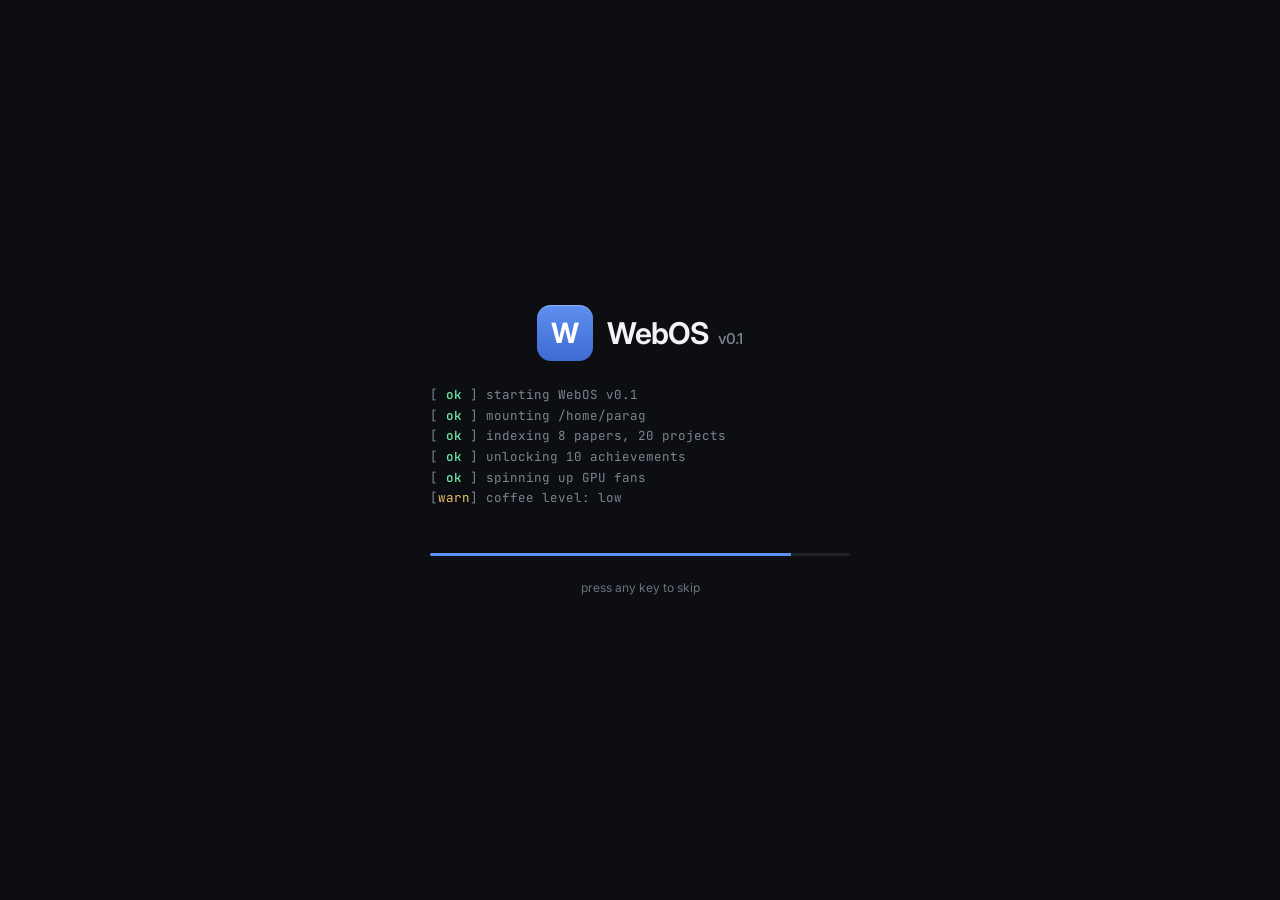
<file: index.html>
<!doctype html><html lang=en class=no-js><head><meta name=generator content="Hugo 0.161.1"><meta charset=utf-8><meta name=viewport content="width=device-width,initial-scale=1,viewport-fit=cover"><title>Parag Dutta · RL researcher @ IISc</title><meta name=author content="Parag Dutta"><meta name=description content="About Me"><meta name=color-scheme content="dark light"><meta name=theme-color content="#0c0e12"><meta property="og:url" content="https://parag1604.github.io/"><meta property="og:site_name" content="Parag Dutta"><meta property="og:title" content="Home"><meta property="og:description" content="About Me"><meta property="og:locale" content="en"><meta property="og:type" content="website"><meta property="og:image" content="https://parag1604.github.io/images/site-feature-image.png"><script>(function(){var e,t=document.documentElement;t.classList.remove("no-js"),t.classList.add("js"),e=null;try{e=localStorage.getItem("theme")}catch{}e||(e=window.matchMedia("(prefers-color-scheme: light)").matches?"light":"dark"),t.setAttribute("data-theme",e)})()</script><link rel=preconnect href=https://fonts.googleapis.com><link rel=preconnect href=https://fonts.gstatic.com crossorigin><link rel=stylesheet href="https://fonts.googleapis.com/css2?family=Inter:wght@400;500;600;700&family=JetBrains+Mono:wght@400;500;700&display=swap"><link rel=stylesheet href=https://cdnjs.cloudflare.com/ajax/libs/font-awesome/6.5.2/css/all.min.css crossorigin=anonymous referrerpolicy=no-referrer><link rel=stylesheet href=/css/main.min.df78d3b8f9a67daea41f708523214e5ae3012f587891113952834db0172aaf57.css><link rel=icon type=image/png sizes=32x32 href=/favicons/favicon-32x32.png><link rel=icon type=image/png sizes=16x16 href=/favicons/favicon-16x16.png><link rel=apple-touch-icon sizes=180x180 href=/favicons/apple-touch-icon.png></head><body class=os data-pubs=8 data-projects=20 data-accolades=10 data-degrees=3><div class=wallpaper aria-hidden=true><svg class="scene" viewBox="0 0 1600 1e3" preserveAspectRatio="xMidYMid slice" aria-hidden="true" focusable="false"><defs><linearGradient id="sc-sky" x1="0" y1="0" x2="0" y2="1"><stop offset="0" class="sc-sky-top"/><stop offset=".55" class="sc-sky-mid"/><stop offset=".82" class="sc-sky-low"/></linearGradient><linearGradient id="sc-lake" x1="0" y1="0" x2="0" y2="1"><stop offset="0" class="sc-lake-top"/><stop offset="1" class="sc-lake-bottom"/></linearGradient><linearGradient id="sc-haze" x1="0" y1="0" x2="0" y2="1"><stop offset="0" class="sc-haze" stop-opacity="0"/><stop offset="1" class="sc-haze"/></linearGradient><radialGradient id="sc-glow"><stop offset="0" class="sc-glow"/><stop offset="1" class="sc-glow" stop-opacity="0"/></radialGradient><mask id="sc-crescent"><rect width="1600" height="1e3" fill="#fff"/><circle cx="1205" cy="235" r="46" fill="#000"/></mask></defs><rect class="sc-sky" width="1600" height="1e3" fill="url(#sc-sky)"/><g class="sc-stars"><circle cx="1519" cy="9" r=".9333333333333333" style="--tw:1"/><circle cx="1438" cy="18" r="1.2666666666666666" style="--tw:2"/><circle cx="1357" cy="27" r="1.6" style="--tw:3"/><circle cx="1276" cy="36" r=".6" style="--tw:4"/><circle cx="1195" cy="45" r=".9333333333333333" style="--tw:5"/><circle cx="1114" cy="54" r="1.2666666666666666" style="--tw:6"/><circle cx="1033" cy="63" r="1.6" style="--tw:0"/><circle cx="952" cy="72" r=".6" style="--tw:1"/><circle cx="871" cy="81" r=".9333333333333333" style="--tw:2"/><circle cx="790" cy="90" r="1.2666666666666666" style="--tw:3"/><circle cx="709" cy="99" r="1.6" style="--tw:4"/><circle cx="628" cy="108" r=".6" style="--tw:5"/><circle cx="547" cy="117" r=".9333333333333333" style="--tw:6"/><circle cx="466" cy="126" r="1.2666666666666666" style="--tw:0"/><circle cx="385" cy="135" r="1.6" style="--tw:1"/><circle cx="304" cy="144" r=".6" style="--tw:2"/><circle cx="223" cy="153" r=".9333333333333333" style="--tw:3"/><circle cx="142" cy="162" r="1.2666666666666666" style="--tw:4"/><circle cx="61" cy="171" r="1.6" style="--tw:5"/><circle cx="1580" cy="180" r=".6" style="--tw:6"/><circle cx="1499" cy="189" r=".9333333333333333" style="--tw:0"/><circle cx="1418" cy="198" r="1.2666666666666666" style="--tw:1"/><circle cx="1337" cy="207" r="1.6" style="--tw:2"/><circle cx="1256" cy="216" r=".6" style="--tw:3"/><circle cx="1175" cy="225" r=".9333333333333333" style="--tw:4"/><circle cx="1094" cy="234" r="1.2666666666666666" style="--tw:5"/><circle cx="1013" cy="243" r="1.6" style="--tw:6"/><circle cx="932" cy="252" r=".6" style="--tw:0"/><circle cx="851" cy="261" r=".9333333333333333" style="--tw:1"/><circle cx="770" cy="270" r="1.2666666666666666" style="--tw:2"/><circle cx="689" cy="279" r="1.6" style="--tw:3"/><circle cx="608" cy="288" r=".6" style="--tw:4"/><circle cx="527" cy="297" r=".9333333333333333" style="--tw:5"/><circle cx="446" cy="306" r="1.2666666666666666" style="--tw:6"/><circle cx="365" cy="315" r="1.6" style="--tw:0"/><circle cx="284" cy="324" r=".6" style="--tw:1"/><circle cx="203" cy="333" r=".9333333333333333" style="--tw:2"/><circle cx="122" cy="342" r="1.2666666666666666" style="--tw:3"/><circle cx="41" cy="351" r="1.6" style="--tw:4"/><circle cx="1560" cy="360" r=".6" style="--tw:5"/><circle cx="1479" cy="369" r=".9333333333333333" style="--tw:6"/><circle cx="1398" cy="378" r="1.2666666666666666" style="--tw:0"/><circle cx="1317" cy="387" r="1.6" style="--tw:1"/><circle cx="1236" cy="396" r=".6" style="--tw:2"/><circle cx="1155" cy="405" r=".9333333333333333" style="--tw:3"/><circle cx="1074" cy="414" r="1.2666666666666666" style="--tw:4"/><circle cx="993" cy="423" r="1.6" style="--tw:5"/><circle cx="912" cy="432" r=".6" style="--tw:6"/><circle cx="831" cy="441" r=".9333333333333333" style="--tw:0"/><circle cx="750" cy="450" r="1.2666666666666666" style="--tw:1"/><circle cx="669" cy="459" r="1.6" style="--tw:2"/><circle cx="588" cy="468" r=".6" style="--tw:3"/><circle cx="507" cy="477" r=".9333333333333333" style="--tw:4"/><circle cx="426" cy="486" r="1.2666666666666666" style="--tw:5"/><circle cx="345" cy="495" r="1.6" style="--tw:6"/><circle cx="264" cy="504" r=".6" style="--tw:0"/><circle cx="183" cy="513" r=".9333333333333333" style="--tw:1"/><circle cx="102" cy="522" r="1.2666666666666666" style="--tw:2"/><circle cx="21" cy="531" r="1.6" style="--tw:3"/><circle cx="1540" cy="540" r=".6" style="--tw:4"/><circle cx="1459" cy="549" r=".9333333333333333" style="--tw:5"/><circle cx="1378" cy="558" r="1.2666666666666666" style="--tw:6"/><circle cx="1297" cy="7" r="1.6" style="--tw:0"/><circle cx="1216" cy="16" r=".6" style="--tw:1"/><circle cx="1135" cy="25" r=".9333333333333333" style="--tw:2"/><circle cx="1054" cy="34" r="1.2666666666666666" style="--tw:3"/><circle cx="973" cy="43" r="1.6" style="--tw:4"/><circle cx="892" cy="52" r=".6" style="--tw:5"/><circle cx="811" cy="61" r=".9333333333333333" style="--tw:6"/><circle cx="730" cy="70" r="1.2666666666666666" style="--tw:0"/><circle cx="649" cy="79" r="1.6" style="--tw:1"/><circle cx="568" cy="88" r=".6" style="--tw:2"/><circle cx="487" cy="97" r=".9333333333333333" style="--tw:3"/><circle cx="406" cy="106" r="1.2666666666666666" style="--tw:4"/><circle cx="325" cy="115" r="1.6" style="--tw:5"/><circle cx="244" cy="124" r=".6" style="--tw:6"/><circle cx="163" cy="133" r=".9333333333333333" style="--tw:0"/><circle cx="82" cy="142" r="1.2666666666666666" style="--tw:1"/><circle cx="1" cy="151" r="1.6" style="--tw:2"/><circle cx="1520" cy="160" r=".6" style="--tw:3"/><circle cx="1439" cy="169" r=".9333333333333333" style="--tw:4"/><circle cx="1358" cy="178" r="1.2666666666666666" style="--tw:5"/><circle cx="1277" cy="187" r="1.6" style="--tw:6"/><circle cx="1196" cy="196" r=".6" style="--tw:0"/><circle cx="1115" cy="205" r=".9333333333333333" style="--tw:1"/><circle cx="1034" cy="214" r="1.2666666666666666" style="--tw:2"/><circle cx="953" cy="223" r="1.6" style="--tw:3"/><circle cx="872" cy="232" r=".6" style="--tw:4"/><circle cx="791" cy="241" r=".9333333333333333" style="--tw:5"/><circle cx="710" cy="250" r="1.2666666666666666" style="--tw:6"/><circle cx="629" cy="259" r="1.6" style="--tw:0"/><circle cx="548" cy="268" r=".6" style="--tw:1"/><circle cx="467" cy="277" r=".9333333333333333" style="--tw:2"/><circle cx="386" cy="286" r="1.2666666666666666" style="--tw:3"/><circle cx="305" cy="295" r="1.6" style="--tw:4"/><circle cx="224" cy="304" r=".6" style="--tw:5"/><circle cx="143" cy="313" r=".9333333333333333" style="--tw:6"/><circle cx="62" cy="322" r="1.2666666666666666" style="--tw:0"/><circle cx="1581" cy="331" r="1.6" style="--tw:1"/><circle cx="1500" cy="340" r=".6" style="--tw:2"/><circle cx="1419" cy="349" r=".9333333333333333" style="--tw:3"/><circle cx="1338" cy="358" r="1.2666666666666666" style="--tw:4"/><circle cx="1257" cy="367" r="1.6" style="--tw:5"/><circle cx="1176" cy="376" r=".6" style="--tw:6"/><circle cx="1095" cy="385" r=".9333333333333333" style="--tw:0"/><circle cx="1014" cy="394" r="1.2666666666666666" style="--tw:1"/><circle cx="933" cy="403" r="1.6" style="--tw:2"/><circle cx="852" cy="412" r=".6" style="--tw:3"/><circle cx="771" cy="421" r=".9333333333333333" style="--tw:4"/><circle cx="690" cy="430" r="1.2666666666666666" style="--tw:5"/><circle cx="609" cy="439" r="1.6" style="--tw:6"/><circle cx="528" cy="448" r=".6" style="--tw:0"/><circle cx="447" cy="457" r=".9333333333333333" style="--tw:1"/><circle cx="366" cy="466" r="1.2666666666666666" style="--tw:2"/><circle cx="285" cy="475" r="1.6" style="--tw:3"/><circle cx="204" cy="484" r=".6" style="--tw:4"/><circle cx="123" cy="493" r=".9333333333333333" style="--tw:5"/><circle cx="42" cy="502" r="1.2666666666666666" style="--tw:6"/><circle cx="1561" cy="511" r="1.6" style="--tw:0"/><circle cx="1480" cy="520" r=".6" style="--tw:1"/><circle cx="1399" cy="529" r=".9333333333333333" style="--tw:2"/><circle cx="1318" cy="538" r="1.2666666666666666" style="--tw:3"/><circle cx="1237" cy="547" r="1.6" style="--tw:4"/><circle cx="1156" cy="556" r=".6" style="--tw:5"/><circle cx="1075" cy="5" r=".9333333333333333" style="--tw:6"/><circle cx="994" cy="14" r="1.2666666666666666" style="--tw:0"/><circle cx="913" cy="23" r="1.6" style="--tw:1"/><circle cx="832" cy="32" r=".6" style="--tw:2"/><circle cx="751" cy="41" r=".9333333333333333" style="--tw:3"/><circle cx="670" cy="50" r="1.2666666666666666" style="--tw:4"/><circle cx="589" cy="59" r="1.6" style="--tw:5"/><circle cx="508" cy="68" r=".6" style="--tw:6"/><circle cx="427" cy="77" r=".9333333333333333" style="--tw:0"/><circle cx="346" cy="86" r="1.2666666666666666" style="--tw:1"/><circle cx="265" cy="95" r="1.6" style="--tw:2"/><circle cx="184" cy="104" r=".6" style="--tw:3"/><circle cx="103" cy="113" r=".9333333333333333" style="--tw:4"/><circle cx="22" cy="122" r="1.2666666666666666" style="--tw:5"/><circle cx="1541" cy="131" r="1.6" style="--tw:6"/><circle cx="1460" cy="140" r=".6" style="--tw:0"/></g><circle class="sc-glow-disc" cx="1180" cy="250" r="260" fill="url(#sc-glow)"/><circle class="sc-sun" cx="1180" cy="250" r="58"/><circle class="sc-moon" cx="1180" cy="250" r="50" mask="url(#sc-crescent)"/><path class="sc-m1" d="M0 6e2l120-44 90 28 120-72 1e2 46 110-64 110 58 110-44 120 58 110-64 120 54 110-36 120 52 110-46 150 36V1e3H0z"/><rect y="430" width="1600" height="250" fill="url(#sc-haze)"/><path class="sc-m2" d="M0 662l90-34 110 40 120-74 90 44 90-32 110 68 110-58 120 72 120-62 1e2 38 110-68 120 58 110-32 1e2 46 1e2-32V1e3H0z"/><path class="sc-m3" d="M0 742q120-52 240-14t240-10 240 34 240-40 240 32 240-28 160 18V1e3H0z"/><rect class="sc-lake" y="792" width="1600" height="208" fill="url(#sc-lake)"/><g class="sc-reflect"><rect x="1130" y="812" width="100" height="3" rx="1.5"/><rect x="1150" y="830" width="64" height="3" rx="1.5"/><rect x="1118" y="850" width="120" height="2.5" rx="1.25"/><rect x="1160" y="872" width="44" height="2.5" rx="1.25"/><rect x="1140" y="896" width="80" height="2" rx="1"/><rect x="1170" y="922" width="26" height="2" rx="1"/></g><path class="sc-shore" d="M0 796q160-16 340 2t380-4 380 6 5e2-8v14q-3e2 6-6e2.0t-6e2 4T0 806z"/><path class="sc-fore" d="M0 852q160-34 330 8t310 70q80 30 120 70H0z"/><g class="sc-fore"><path d="M118 852l18-64 18 64zm-18 10 26-86 26 86z"/><path d="M196 868l14-50 14 50zm-14 12 22-74 22 74z"/><path d="M260 888l12-40 12 40z"/><path d="M60 860l20-70 20 70z"/></g></svg><div class=wallpaper__grid></div><div class="wallpaper__blob wallpaper__blob--a"></div><div class="wallpaper__blob wallpaper__blob--b"></div><div class="wallpaper__blob wallpaper__blob--c"></div><div class=wallpaper__vignette></div></div><a class=skip-link href=#main>Skip to content</a><nav class=desktop aria-label=Desktop><ul class=desktop__icons><li><a class=dicon href=/ data-open=about><span class=app-tile data-tile=about><i class="fa-solid fa-user-astronaut" aria-hidden=true></i></span>
<span class=dicon__label>About Me</span></a></li><li><a class=dicon href=/publications/ data-open=publications><span class=app-tile data-tile=publications><i class="fa-solid fa-scroll" aria-hidden=true></i></span>
<span class=dicon__label>Publications</span></a></li><li><a class=dicon href=/portfolio/ data-open=portfolio><span class=app-tile data-tile=portfolio><i class="fa-solid fa-code-branch" aria-hidden=true></i></span>
<span class=dicon__label>Portfolio</span></a></li><li><a class=dicon href=/accolades/ data-open=accolades><span class=app-tile data-tile=accolades><i class="fa-solid fa-trophy" aria-hidden=true></i></span>
<span class=dicon__label>Accolades</span></a></li><li><a class=dicon href=/affiliations/ data-open=affiliations><span class=app-tile data-tile=affiliations><i class="fa-solid fa-graduation-cap" aria-hidden=true></i></span>
<span class=dicon__label>Affiliations</span></a></li><li><a class=dicon href=/notes data-open=notes data-external target=_blank rel=noopener><span class=app-tile data-tile=notes><i class="fa-solid fa-book-open" aria-hidden=true></i></span>
<span class=dicon__label>Lecture Notes ↗</span></a></li><li><button class=dicon type=button data-open=terminal>
<span class=app-tile data-tile=terminal><i class="fa-solid fa-terminal" aria-hidden=true></i></span>
<span class=dicon__label>Terminal</span></button></li><li><button class=dicon type=button data-open=agent>
<span class=app-tile data-tile=agent><i class="fa-solid fa-robot" aria-hidden=true></i></span>
<span class=dicon__label>agent.exe</span></button></li><li class=desktop__trash><button class=dicon type=button data-open=trash>
<span class=app-tile data-tile=trash><i class="fa-solid fa-trash-can" aria-hidden=true></i></span>
<span class=dicon__label>Trash</span></button></li></ul><aside class=widgets aria-label=Widgets><div class="widget widget--clock"><time class=widget__time data-clock-big>--:--</time>
<span class=widget__date data-date></span></div><div class="widget widget--tips"><p class=widget__title>Welcome</p><ul class=tips><li><i class="fa-solid fa-arrow-pointer" aria-hidden=true></i><span>Click an icon to open it</span></li><li><i class="fa-solid fa-up-down-left-right" aria-hidden=true></i><span>Drag windows by their title bar</span></li><li><i class="fa-solid fa-magnifying-glass" aria-hidden=true></i><span>Search everything with <kbd>⌘K</kbd></span></li><li><i class="fa-solid fa-terminal" aria-hidden=true></i><span>Curious? Open the Terminal</span></li></ul></div></aside></nav><main id=main class=windows><section class="win is-server" data-app=about data-url=/ data-w=760 data-h=640 role=dialog aria-label="About Me"><header class=win__bar><span class="win__icon app-tile app-tile--sm" data-tile=about><i class="fa-solid fa-user-astronaut" aria-hidden=true></i></span>
<span class=win__title>About Me</span>
<span class=win__btns><button class=win__btn type=button data-win=min aria-label=Minimize title=Minimize><i class="fa-solid fa-minus" aria-hidden=true></i></button>
<button class=win__btn type=button data-win=max aria-label=Maximize title=Maximize><i class="fa-regular fa-square" aria-hidden=true></i></button>
<a class="win__btn win__btn--close" href=/ data-win=close aria-label=Close title=Close><i class="fa-solid fa-xmark" aria-hidden=true></i></a></span></header><div class=win__body><div class=about><header class=about__head><img class=about__photo src=/images/profile.jpg alt="Photo of Parag Dutta" width=512 height=512><div class=about__text><h1 class=about__name>Parag Dutta</h1><p class=about__headline>Ph.D. Candidate · CSA, IISc, Bangalore</p></div></header><p class=about__lede>I build autonomous robots that perceive, reason and act. Mostly, though, I glare at my code until the bug confesses, or mash the keyboard until something magical happens.</p><div class=about__meta><ul class=socials><li><a class=socials__link href="https://scholar.google.com/citations?user=aZQjPt0AAAAJ&amp;hl=en" target=_blank rel="noopener me" aria-label="Google Scholar" data-tip="Google Scholar"><i class="fa-brands fa-google-scholar" aria-hidden=true></i></a></li><li><a class=socials__link href=https://github.com/parag1604 target=_blank rel="noopener me" aria-label=GitHub data-tip=GitHub><i class="fa-brands fa-github" aria-hidden=true></i></a></li><li><a class=socials__link href=https://www.linkedin.com/in/parag1604 target=_blank rel="noopener me" aria-label=Linkedin data-tip=Linkedin><i class="fa-brands fa-linkedin" aria-hidden=true></i></a></li><li><a class=socials__link href=https://www.instagram.com/16arag04utta target=_blank rel="noopener me" aria-label=instagram data-tip=instagram><i class="fa-brands fa-instagram" aria-hidden=true></i></a></li></ul><span class=about__mail title=Email><i class="fa-regular fa-envelope" aria-hidden=true></i> first & last name [at] iisc [dot] ac [dot] in</span></div><div class="prose about__body"><h1 id=about-me>About me</h1><p>I&rsquo;m passionate about building intelligent systems that can perceive, reason, and act in the real world. To pursue this goal, I am a Ph.D. Candidate in the Department of <a href=https://csa.iisc.ac.in/ target=_blank rel=noopener>Computer Science and Automation</a> (CSA) at the <a href=https://iisc.ac.in/ target=_blank rel=noopener>Indian Institute of Science</a> (IISc), Bangalore, working with Prof. <a href=https://www.csa.iisc.ac.in/~ambedkar/ target=_blank rel=noopener>Ambedkar Dukkipati</a> in the <a href=https://sml.csa.iisc.ac.in/ target=_blank rel=noopener>Statistics and Machine Learning</a> (StatsML) Group.</p><p>My research is centered on making Reinforcement Learning practical and effective for real-world applications. I draw upon a diverse toolkit—from computer vision and NLP to robotics—to bridge the gap between theory and application. Beyond my core projects, I am deeply fascinated by the fundamental challenge of imbuing machines with true reasoning capabilities.</p><p>My life outside the lab is a carefully balanced equation of high-res fantasies and low-stakes reality. I&rsquo;m a hardcore PC gamer, which means I&rsquo;m equally passionate about the latest tech trends and obliterating virtual aliens. My downtime is sponsored by sitcoms, epic sci-fi sagas, and novels that are thicker than my code documentation.</p><p>When my friends stage an intervention (or as they call it, &ldquo;going outside&rdquo;), I can hold my own in basketball and table tennis. I travel the country to capture its culture through my camera lens and enjoy mentoring young minds—because someone has to build the future, and my gaming rig isn&rsquo;t going to upgrade itself.</p><hr style="opacity:.15;margin:2.5em 0"></div></div></div><span class=win__resize aria-hidden=true></span></section></main><footer class=taskbar><button class=taskbar__start type=button data-palette-open aria-label="Open launcher">
<span class=os-logo>w</span><span class=taskbar__start-label>WebOS <small>v0.1</small></span></button><div class=taskbar__tasks aria-label="Open windows"></div><div class=taskbar__tray><button class=tray-btn type=button data-palette-open aria-label=Search><i class="fa-solid fa-magnifying-glass" aria-hidden=true></i><kbd>⌘K</kbd></button>
<button class=tray-btn type=button data-theme-toggle aria-label="Toggle light/dark theme">
<i class="fa-solid fa-moon theme-icon--dark" aria-hidden=true></i>
<i class="fa-solid fa-sun theme-icon--light" aria-hidden=true></i>
</button>
<time class="taskbar__clock mono" data-clock>--:--</time></div></footer><template id=tpl-terminal><section class=win data-app=terminal data-w=680 data-h=440 role=dialog aria-label="Terminal — guest@webos"><header class=win__bar><span class="win__icon app-tile app-tile--sm" data-tile=terminal><i class="fa-solid fa-terminal" aria-hidden=true></i></span>
<span class=win__title>Terminal — guest@webos</span>
<span class=win__btns><button class=win__btn type=button data-win=min aria-label=Minimize title=Minimize><i class="fa-solid fa-minus" aria-hidden=true></i></button>
<button class=win__btn type=button data-win=max aria-label=Maximize title=Maximize><i class="fa-regular fa-square" aria-hidden=true></i></button>
<a class="win__btn win__btn--close" href=/ data-win=close aria-label=Close title=Close><i class="fa-solid fa-xmark" aria-hidden=true></i></a></span></header><div class=win__body><div class="term mono" data-terminal><div class=term__out aria-live=polite></div><form class=term__line autocomplete=off><label class=term__prompt><span class=accent>guest@webos</span>:<span class=accent-2>~</span>$</label>
<input class=term__input type=text spellcheck=false autocapitalize=off aria-label="Terminal command"></form></div></div><span class=win__resize aria-hidden=true></span></section></template><template id=tpl-agent><section class=win data-app=agent data-w=500 data-h=470 role=dialog aria-label="agent.exe — q_learning.py"><header class=win__bar><span class="win__icon app-tile app-tile--sm" data-tile=agent><i class="fa-solid fa-robot" aria-hidden=true></i></span>
<span class=win__title>agent.exe — q_learning.py</span>
<span class=win__btns><button class=win__btn type=button data-win=min aria-label=Minimize title=Minimize><i class="fa-solid fa-minus" aria-hidden=true></i></button>
<button class=win__btn type=button data-win=max aria-label=Maximize title=Maximize><i class="fa-regular fa-square" aria-hidden=true></i></button>
<a class="win__btn win__btn--close" href=/ data-win=close aria-label=Close title=Close><i class="fa-solid fa-xmark" aria-hidden=true></i></a></span></header><div class=win__body><figure class=gridworld data-gridworld><canvas class=gridworld__canvas width=440 height=280 aria-label="A reinforcement learning agent learning to reach a goal in a grid world"></canvas><figcaption class="gridworld__hud mono"><span>episode <b data-gw=ep>0</b></span>
<span>steps <b data-gw=steps>–</b></span>
<span>ε <b data-gw=eps>1.00</b></span>
<button class=gridworld__reset type=button data-gw=reset aria-label="Reset agent"><i class="fa-solid fa-rotate-left" aria-hidden=true></i></button></figcaption><p class="gridworld__tip mono dim">a tabular Q-learning agent learning to reach the ★ — click cells to build walls and watch it re-learn</p></figure></div><span class=win__resize aria-hidden=true></span></section></template><template id=tpl-trash><section class=win data-app=trash data-w=640 data-h=420 role=dialog aria-label=Trash><header class=win__bar><span class="win__icon app-tile app-tile--sm" data-tile=trash><i class="fa-solid fa-trash-can" aria-hidden=true></i></span>
<span class=win__title>Trash</span>
<span class=win__btns><button class=win__btn type=button data-win=min aria-label=Minimize title=Minimize><i class="fa-solid fa-minus" aria-hidden=true></i></button>
<button class=win__btn type=button data-win=max aria-label=Maximize title=Maximize><i class="fa-regular fa-square" aria-hidden=true></i></button>
<a class="win__btn win__btn--close" href=/ data-win=close aria-label=Close title=Close><i class="fa-solid fa-xmark" aria-hidden=true></i></a></span></header><div class=win__body><div class=trash><p class="trash__head mono dim">6 items · 0 regrets (approx.)</p><ul class=trash__list><li><button type=button data-file=reviewer2_comments.txt><i class="fa-solid fa-file-lines" aria-hidden=true></i> reviewer2_comments.txt</button></li><li><button type=button data-file=final_final_v3_REAL_final.tex><i class="fa-solid fa-file-code" aria-hidden=true></i> final_final_v3_REAL_final.tex</button></li><li><button type=button data-file=hyperparams_that_didnt_work.yaml><i class="fa-solid fa-file-code" aria-hidden=true></i> hyperparams_that_didnt_work.yaml</button></li><li><button type=button data-file=sleep_schedule.ics><i class="fa-solid fa-calendar-xmark" aria-hidden=true></i> sleep_schedule.ics</button></li><li><button type=button data-file=seed_43_results.csv><i class="fa-solid fa-file-csv" aria-hidden=true></i> seed_43_results.csv</button></li><li><button type=button data-file=todo_touch_grass.md><i class="fa-solid fa-file-lines" aria-hidden=true></i> todo_touch_grass.md</button></li></ul></div></div><span class=win__resize aria-hidden=true></span></section></template><template id=tpl-notepad><section class=win data-app=notepad data-w=520 data-h=380 role=dialog aria-label=Notepad><header class=win__bar><span class="win__icon app-tile app-tile--sm" data-tile=notepad><i class="fa-solid fa-file-lines" aria-hidden=true></i></span>
<span class=win__title>Notepad</span>
<span class=win__btns><button class=win__btn type=button data-win=min aria-label=Minimize title=Minimize><i class="fa-solid fa-minus" aria-hidden=true></i></button>
<button class=win__btn type=button data-win=max aria-label=Maximize title=Maximize><i class="fa-regular fa-square" aria-hidden=true></i></button>
<a class="win__btn win__btn--close" href=/ data-win=close aria-label=Close title=Close><i class="fa-solid fa-xmark" aria-hidden=true></i></a></span></header><div class=win__body><pre class="notepad mono" data-notepad></pre></div><span class=win__resize aria-hidden=true></span></section></template><div class=palette role=dialog aria-modal=true aria-label=Launcher hidden><div class=palette__backdrop data-palette-close></div><div class=palette__box><div class=palette__input-row><span class="mono accent">❯</span>
<input class=palette__input type=text placeholder="Open an app, a link, or run a command…" autocomplete=off spellcheck=false aria-label=Search>
<kbd>esc</kbd></div><ul class=palette__list role=listbox><li role=option data-app=about><i class="fa-solid fa-user-astronaut" aria-hidden=true></i>
<span>About Me</span><span class="palette__meta mono">app</span></li><li role=option data-app=publications><i class="fa-solid fa-scroll" aria-hidden=true></i>
<span>Publications</span><span class="palette__meta mono">app</span></li><li role=option data-app=portfolio><i class="fa-solid fa-code-branch" aria-hidden=true></i>
<span>Portfolio</span><span class="palette__meta mono">app</span></li><li role=option data-app=accolades><i class="fa-solid fa-trophy" aria-hidden=true></i>
<span>Accolades</span><span class="palette__meta mono">app</span></li><li role=option data-app=affiliations><i class="fa-solid fa-graduation-cap" aria-hidden=true></i>
<span>Affiliations</span><span class="palette__meta mono">app</span></li><li role=option data-href=https://parag1604.github.io/notes data-external><i class="fa-solid fa-book-open" aria-hidden=true></i>
<span>Lecture Notes</span><span class="palette__meta mono">opens in new tab</span></li><li role=option data-app=terminal><i class="fa-solid fa-terminal" aria-hidden=true></i><span>Terminal</span><span class="palette__meta mono">app</span></li><li role=option data-app=agent><i class="fa-solid fa-robot" aria-hidden=true></i><span>agent.exe</span><span class="palette__meta mono">app</span></li><li role=option data-app=trash><i class="fa-solid fa-trash-can" aria-hidden=true></i><span>Trash</span><span class="palette__meta mono">app</span></li><li role=option data-href="https://scholar.google.com/citations?user=aZQjPt0AAAAJ&amp;hl=en" data-external><i class="fa-brands fa-google-scholar" aria-hidden=true></i>
<span>Google Scholar</span><span class="palette__meta mono">link</span></li><li role=option data-href=https://github.com/parag1604 data-external><i class="fa-brands fa-github" aria-hidden=true></i>
<span>GitHub</span><span class="palette__meta mono">link</span></li><li role=option data-href=https://www.linkedin.com/in/parag1604 data-external><i class="fa-brands fa-linkedin" aria-hidden=true></i>
<span>Linkedin</span><span class="palette__meta mono">link</span></li><li role=option data-href=https://www.instagram.com/16arag04utta data-external><i class="fa-brands fa-instagram" aria-hidden=true></i>
<span>instagram</span><span class="palette__meta mono">link</span></li><li role=option data-action=theme><i class="fa-solid fa-circle-half-stroke" aria-hidden=true></i><span>Toggle light / dark</span><span class="palette__meta mono">action</span></li><li role=option data-action=wallpaper><i class="fa-solid fa-image" aria-hidden=true></i><span>Next wallpaper</span><span class="palette__meta mono">action</span></li><li role=option data-action=crt><i class="fa-solid fa-tv" aria-hidden=true></i><span>Retro CRT mode</span><span class="palette__meta mono">since 1985</span></li><li role=option data-action=tidy><i class="fa-solid fa-broom" aria-hidden=true></i><span>Close all windows</span><span class="palette__meta mono">action</span></li><li role=option data-action=reboot><i class="fa-solid fa-power-off" aria-hidden=true></i><span>Reboot WebOS</span><span class="palette__meta mono">action</span></li></ul><div class="palette__foot mono dim"><span><kbd>↑</kbd><kbd>↓</kbd> navigate</span><span><kbd>↵</kbd> open</span></div></div></div><div class=ctxmenu role=menu hidden><button role=menuitem data-ctx=terminal><i class="fa-solid fa-terminal" aria-hidden=true></i> Open Terminal here</button>
<button role=menuitem data-ctx=wallpaper><i class="fa-solid fa-image" aria-hidden=true></i> Next wallpaper</button>
<button role=menuitem data-ctx=theme><i class="fa-solid fa-circle-half-stroke" aria-hidden=true></i> Toggle light / dark</button>
<button role=menuitem data-ctx=tidy><i class="fa-solid fa-broom" aria-hidden=true></i> Close all windows</button><hr><button role=menuitem data-ctx=crt><i class="fa-solid fa-tv" aria-hidden=true></i> Retro CRT mode</button>
<button role=menuitem data-ctx=reboot><i class="fa-solid fa-power-off" aria-hidden=true></i> Reboot WebOS</button></div><div class=boot hidden aria-hidden=true><div class=boot__logo><span class="os-logo os-logo--lg">w</span><span class=boot__name>WebOS <small>v0.1</small></span></div><pre class="boot__log mono"></pre><div class=boot__bar><span></span></div><p class="boot__skip mono dim">press any key to skip</p></div><div class=toast role=status aria-live=polite></div><script src=/js/site.min.8a09b96f649d7bea5114d75b0415a3b65a549c6ad67cb6b176d0723efb5fffd2.js defer></script></body></html>
</file>
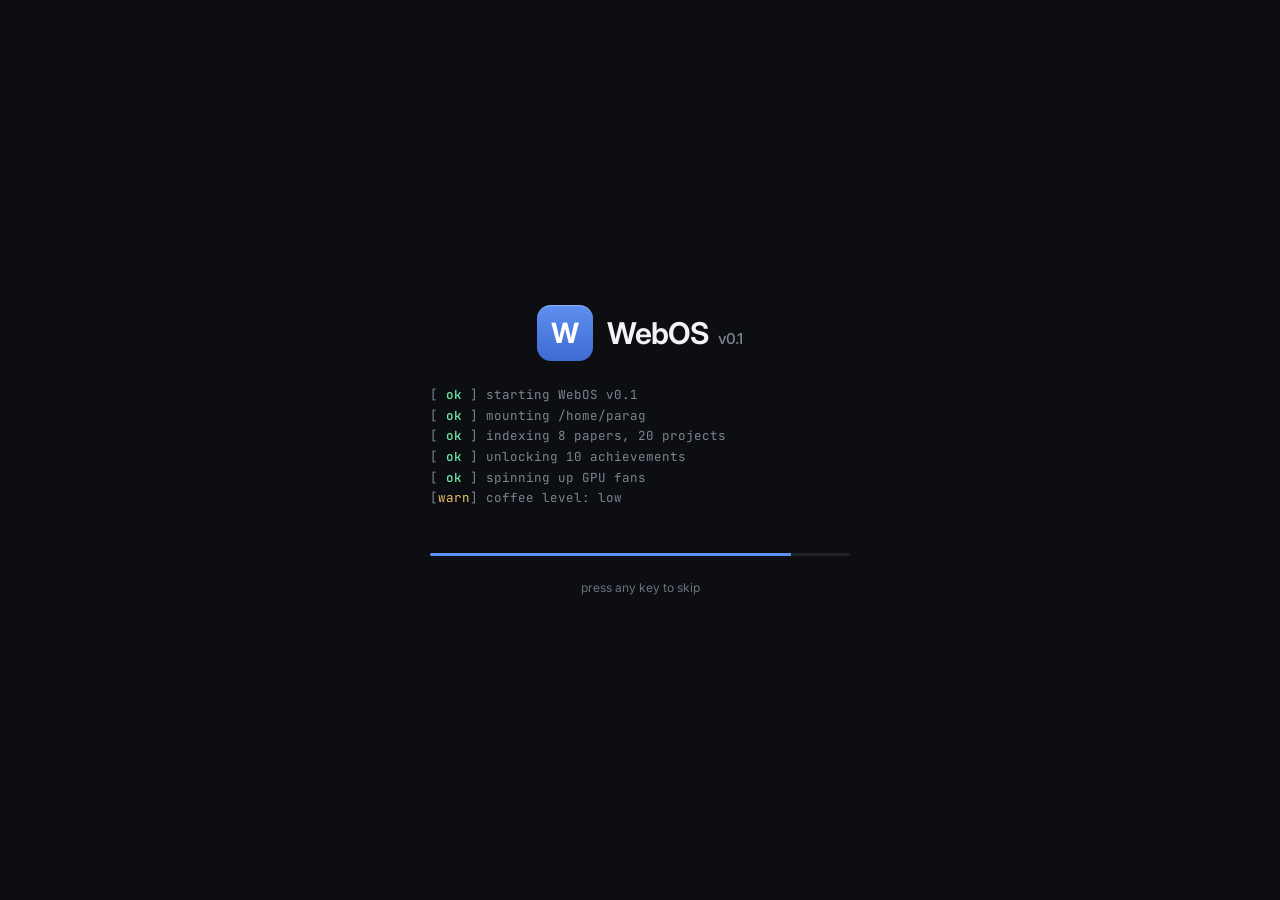
<file: accolades/index.html>
<!doctype html><html lang=en class=no-js><head><meta charset=utf-8><meta name=viewport content="width=device-width,initial-scale=1,viewport-fit=cover"><title>Accolades · Parag Dutta</title><meta name=author content="Parag Dutta"><meta name=description content="Recent Academic/Professional Honors and Achievements"><meta name=color-scheme content="dark light"><meta name=theme-color content="#0c0e12"><meta property="og:url" content="https://parag1604.github.io/accolades/"><meta property="og:site_name" content="Parag Dutta"><meta property="og:title" content="Accolades"><meta property="og:description" content="Recent Academic/Professional Honors and Achievements"><meta property="og:locale" content="en"><meta property="og:type" content="article"><meta property="article:published_time" content="2025-08-12T00:00:00+00:00"><meta property="article:modified_time" content="2025-08-12T00:00:00+00:00"><meta property="og:image" content="https://parag1604.github.io/images/site-feature-image.png"><script>(function(){var e,t=document.documentElement;t.classList.remove("no-js"),t.classList.add("js"),e=null;try{e=localStorage.getItem("theme")}catch{}e||(e=window.matchMedia("(prefers-color-scheme: light)").matches?"light":"dark"),t.setAttribute("data-theme",e)})()</script><link rel=preconnect href=https://fonts.googleapis.com><link rel=preconnect href=https://fonts.gstatic.com crossorigin><link rel=stylesheet href="https://fonts.googleapis.com/css2?family=Inter:wght@400;500;600;700&family=JetBrains+Mono:wght@400;500;700&display=swap"><link rel=stylesheet href=https://cdnjs.cloudflare.com/ajax/libs/font-awesome/6.5.2/css/all.min.css crossorigin=anonymous referrerpolicy=no-referrer><link rel=stylesheet href=/css/main.min.df78d3b8f9a67daea41f708523214e5ae3012f587891113952834db0172aaf57.css><link rel=icon type=image/png sizes=32x32 href=/favicons/favicon-32x32.png><link rel=icon type=image/png sizes=16x16 href=/favicons/favicon-16x16.png><link rel=apple-touch-icon sizes=180x180 href=/favicons/apple-touch-icon.png></head><body class=os data-pubs=8 data-projects=20 data-accolades=10 data-degrees=3><div class=wallpaper aria-hidden=true><svg class="scene" viewBox="0 0 1600 1e3" preserveAspectRatio="xMidYMid slice" aria-hidden="true" focusable="false"><defs><linearGradient id="sc-sky" x1="0" y1="0" x2="0" y2="1"><stop offset="0" class="sc-sky-top"/><stop offset=".55" class="sc-sky-mid"/><stop offset=".82" class="sc-sky-low"/></linearGradient><linearGradient id="sc-lake" x1="0" y1="0" x2="0" y2="1"><stop offset="0" class="sc-lake-top"/><stop offset="1" class="sc-lake-bottom"/></linearGradient><linearGradient id="sc-haze" x1="0" y1="0" x2="0" y2="1"><stop offset="0" class="sc-haze" stop-opacity="0"/><stop offset="1" class="sc-haze"/></linearGradient><radialGradient id="sc-glow"><stop offset="0" class="sc-glow"/><stop offset="1" class="sc-glow" stop-opacity="0"/></radialGradient><mask id="sc-crescent"><rect width="1600" height="1e3" fill="#fff"/><circle cx="1205" cy="235" r="46" fill="#000"/></mask></defs><rect class="sc-sky" width="1600" height="1e3" fill="url(#sc-sky)"/><g class="sc-stars"><circle cx="1519" cy="9" r=".9333333333333333" style="--tw:1"/><circle cx="1438" cy="18" r="1.2666666666666666" style="--tw:2"/><circle cx="1357" cy="27" r="1.6" style="--tw:3"/><circle cx="1276" cy="36" r=".6" style="--tw:4"/><circle cx="1195" cy="45" r=".9333333333333333" style="--tw:5"/><circle cx="1114" cy="54" r="1.2666666666666666" style="--tw:6"/><circle cx="1033" cy="63" r="1.6" style="--tw:0"/><circle cx="952" cy="72" r=".6" style="--tw:1"/><circle cx="871" cy="81" r=".9333333333333333" style="--tw:2"/><circle cx="790" cy="90" r="1.2666666666666666" style="--tw:3"/><circle cx="709" cy="99" r="1.6" style="--tw:4"/><circle cx="628" cy="108" r=".6" style="--tw:5"/><circle cx="547" cy="117" r=".9333333333333333" style="--tw:6"/><circle cx="466" cy="126" r="1.2666666666666666" style="--tw:0"/><circle cx="385" cy="135" r="1.6" style="--tw:1"/><circle cx="304" cy="144" r=".6" style="--tw:2"/><circle cx="223" cy="153" r=".9333333333333333" style="--tw:3"/><circle cx="142" cy="162" r="1.2666666666666666" style="--tw:4"/><circle cx="61" cy="171" r="1.6" style="--tw:5"/><circle cx="1580" cy="180" r=".6" style="--tw:6"/><circle cx="1499" cy="189" r=".9333333333333333" style="--tw:0"/><circle cx="1418" cy="198" r="1.2666666666666666" style="--tw:1"/><circle cx="1337" cy="207" r="1.6" style="--tw:2"/><circle cx="1256" cy="216" r=".6" style="--tw:3"/><circle cx="1175" cy="225" r=".9333333333333333" style="--tw:4"/><circle cx="1094" cy="234" r="1.2666666666666666" style="--tw:5"/><circle cx="1013" cy="243" r="1.6" style="--tw:6"/><circle cx="932" cy="252" r=".6" style="--tw:0"/><circle cx="851" cy="261" r=".9333333333333333" style="--tw:1"/><circle cx="770" cy="270" r="1.2666666666666666" style="--tw:2"/><circle cx="689" cy="279" r="1.6" style="--tw:3"/><circle cx="608" cy="288" r=".6" style="--tw:4"/><circle cx="527" cy="297" r=".9333333333333333" style="--tw:5"/><circle cx="446" cy="306" r="1.2666666666666666" style="--tw:6"/><circle cx="365" cy="315" r="1.6" style="--tw:0"/><circle cx="284" cy="324" r=".6" style="--tw:1"/><circle cx="203" cy="333" r=".9333333333333333" style="--tw:2"/><circle cx="122" cy="342" r="1.2666666666666666" style="--tw:3"/><circle cx="41" cy="351" r="1.6" style="--tw:4"/><circle cx="1560" cy="360" r=".6" style="--tw:5"/><circle cx="1479" cy="369" r=".9333333333333333" style="--tw:6"/><circle cx="1398" cy="378" r="1.2666666666666666" style="--tw:0"/><circle cx="1317" cy="387" r="1.6" style="--tw:1"/><circle cx="1236" cy="396" r=".6" style="--tw:2"/><circle cx="1155" cy="405" r=".9333333333333333" style="--tw:3"/><circle cx="1074" cy="414" r="1.2666666666666666" style="--tw:4"/><circle cx="993" cy="423" r="1.6" style="--tw:5"/><circle cx="912" cy="432" r=".6" style="--tw:6"/><circle cx="831" cy="441" r=".9333333333333333" style="--tw:0"/><circle cx="750" cy="450" r="1.2666666666666666" style="--tw:1"/><circle cx="669" cy="459" r="1.6" style="--tw:2"/><circle cx="588" cy="468" r=".6" style="--tw:3"/><circle cx="507" cy="477" r=".9333333333333333" style="--tw:4"/><circle cx="426" cy="486" r="1.2666666666666666" style="--tw:5"/><circle cx="345" cy="495" r="1.6" style="--tw:6"/><circle cx="264" cy="504" r=".6" style="--tw:0"/><circle cx="183" cy="513" r=".9333333333333333" style="--tw:1"/><circle cx="102" cy="522" r="1.2666666666666666" style="--tw:2"/><circle cx="21" cy="531" r="1.6" style="--tw:3"/><circle cx="1540" cy="540" r=".6" style="--tw:4"/><circle cx="1459" cy="549" r=".9333333333333333" style="--tw:5"/><circle cx="1378" cy="558" r="1.2666666666666666" style="--tw:6"/><circle cx="1297" cy="7" r="1.6" style="--tw:0"/><circle cx="1216" cy="16" r=".6" style="--tw:1"/><circle cx="1135" cy="25" r=".9333333333333333" style="--tw:2"/><circle cx="1054" cy="34" r="1.2666666666666666" style="--tw:3"/><circle cx="973" cy="43" r="1.6" style="--tw:4"/><circle cx="892" cy="52" r=".6" style="--tw:5"/><circle cx="811" cy="61" r=".9333333333333333" style="--tw:6"/><circle cx="730" cy="70" r="1.2666666666666666" style="--tw:0"/><circle cx="649" cy="79" r="1.6" style="--tw:1"/><circle cx="568" cy="88" r=".6" style="--tw:2"/><circle cx="487" cy="97" r=".9333333333333333" style="--tw:3"/><circle cx="406" cy="106" r="1.2666666666666666" style="--tw:4"/><circle cx="325" cy="115" r="1.6" style="--tw:5"/><circle cx="244" cy="124" r=".6" style="--tw:6"/><circle cx="163" cy="133" r=".9333333333333333" style="--tw:0"/><circle cx="82" cy="142" r="1.2666666666666666" style="--tw:1"/><circle cx="1" cy="151" r="1.6" style="--tw:2"/><circle cx="1520" cy="160" r=".6" style="--tw:3"/><circle cx="1439" cy="169" r=".9333333333333333" style="--tw:4"/><circle cx="1358" cy="178" r="1.2666666666666666" style="--tw:5"/><circle cx="1277" cy="187" r="1.6" style="--tw:6"/><circle cx="1196" cy="196" r=".6" style="--tw:0"/><circle cx="1115" cy="205" r=".9333333333333333" style="--tw:1"/><circle cx="1034" cy="214" r="1.2666666666666666" style="--tw:2"/><circle cx="953" cy="223" r="1.6" style="--tw:3"/><circle cx="872" cy="232" r=".6" style="--tw:4"/><circle cx="791" cy="241" r=".9333333333333333" style="--tw:5"/><circle cx="710" cy="250" r="1.2666666666666666" style="--tw:6"/><circle cx="629" cy="259" r="1.6" style="--tw:0"/><circle cx="548" cy="268" r=".6" style="--tw:1"/><circle cx="467" cy="277" r=".9333333333333333" style="--tw:2"/><circle cx="386" cy="286" r="1.2666666666666666" style="--tw:3"/><circle cx="305" cy="295" r="1.6" style="--tw:4"/><circle cx="224" cy="304" r=".6" style="--tw:5"/><circle cx="143" cy="313" r=".9333333333333333" style="--tw:6"/><circle cx="62" cy="322" r="1.2666666666666666" style="--tw:0"/><circle cx="1581" cy="331" r="1.6" style="--tw:1"/><circle cx="1500" cy="340" r=".6" style="--tw:2"/><circle cx="1419" cy="349" r=".9333333333333333" style="--tw:3"/><circle cx="1338" cy="358" r="1.2666666666666666" style="--tw:4"/><circle cx="1257" cy="367" r="1.6" style="--tw:5"/><circle cx="1176" cy="376" r=".6" style="--tw:6"/><circle cx="1095" cy="385" r=".9333333333333333" style="--tw:0"/><circle cx="1014" cy="394" r="1.2666666666666666" style="--tw:1"/><circle cx="933" cy="403" r="1.6" style="--tw:2"/><circle cx="852" cy="412" r=".6" style="--tw:3"/><circle cx="771" cy="421" r=".9333333333333333" style="--tw:4"/><circle cx="690" cy="430" r="1.2666666666666666" style="--tw:5"/><circle cx="609" cy="439" r="1.6" style="--tw:6"/><circle cx="528" cy="448" r=".6" style="--tw:0"/><circle cx="447" cy="457" r=".9333333333333333" style="--tw:1"/><circle cx="366" cy="466" r="1.2666666666666666" style="--tw:2"/><circle cx="285" cy="475" r="1.6" style="--tw:3"/><circle cx="204" cy="484" r=".6" style="--tw:4"/><circle cx="123" cy="493" r=".9333333333333333" style="--tw:5"/><circle cx="42" cy="502" r="1.2666666666666666" style="--tw:6"/><circle cx="1561" cy="511" r="1.6" style="--tw:0"/><circle cx="1480" cy="520" r=".6" style="--tw:1"/><circle cx="1399" cy="529" r=".9333333333333333" style="--tw:2"/><circle cx="1318" cy="538" r="1.2666666666666666" style="--tw:3"/><circle cx="1237" cy="547" r="1.6" style="--tw:4"/><circle cx="1156" cy="556" r=".6" style="--tw:5"/><circle cx="1075" cy="5" r=".9333333333333333" style="--tw:6"/><circle cx="994" cy="14" r="1.2666666666666666" style="--tw:0"/><circle cx="913" cy="23" r="1.6" style="--tw:1"/><circle cx="832" cy="32" r=".6" style="--tw:2"/><circle cx="751" cy="41" r=".9333333333333333" style="--tw:3"/><circle cx="670" cy="50" r="1.2666666666666666" style="--tw:4"/><circle cx="589" cy="59" r="1.6" style="--tw:5"/><circle cx="508" cy="68" r=".6" style="--tw:6"/><circle cx="427" cy="77" r=".9333333333333333" style="--tw:0"/><circle cx="346" cy="86" r="1.2666666666666666" style="--tw:1"/><circle cx="265" cy="95" r="1.6" style="--tw:2"/><circle cx="184" cy="104" r=".6" style="--tw:3"/><circle cx="103" cy="113" r=".9333333333333333" style="--tw:4"/><circle cx="22" cy="122" r="1.2666666666666666" style="--tw:5"/><circle cx="1541" cy="131" r="1.6" style="--tw:6"/><circle cx="1460" cy="140" r=".6" style="--tw:0"/></g><circle class="sc-glow-disc" cx="1180" cy="250" r="260" fill="url(#sc-glow)"/><circle class="sc-sun" cx="1180" cy="250" r="58"/><circle class="sc-moon" cx="1180" cy="250" r="50" mask="url(#sc-crescent)"/><path class="sc-m1" d="M0 6e2l120-44 90 28 120-72 1e2 46 110-64 110 58 110-44 120 58 110-64 120 54 110-36 120 52 110-46 150 36V1e3H0z"/><rect y="430" width="1600" height="250" fill="url(#sc-haze)"/><path class="sc-m2" d="M0 662l90-34 110 40 120-74 90 44 90-32 110 68 110-58 120 72 120-62 1e2 38 110-68 120 58 110-32 1e2 46 1e2-32V1e3H0z"/><path class="sc-m3" d="M0 742q120-52 240-14t240-10 240 34 240-40 240 32 240-28 160 18V1e3H0z"/><rect class="sc-lake" y="792" width="1600" height="208" fill="url(#sc-lake)"/><g class="sc-reflect"><rect x="1130" y="812" width="100" height="3" rx="1.5"/><rect x="1150" y="830" width="64" height="3" rx="1.5"/><rect x="1118" y="850" width="120" height="2.5" rx="1.25"/><rect x="1160" y="872" width="44" height="2.5" rx="1.25"/><rect x="1140" y="896" width="80" height="2" rx="1"/><rect x="1170" y="922" width="26" height="2" rx="1"/></g><path class="sc-shore" d="M0 796q160-16 340 2t380-4 380 6 5e2-8v14q-3e2 6-6e2.0t-6e2 4T0 806z"/><path class="sc-fore" d="M0 852q160-34 330 8t310 70q80 30 120 70H0z"/><g class="sc-fore"><path d="M118 852l18-64 18 64zm-18 10 26-86 26 86z"/><path d="M196 868l14-50 14 50zm-14 12 22-74 22 74z"/><path d="M260 888l12-40 12 40z"/><path d="M60 860l20-70 20 70z"/></g></svg><div class=wallpaper__grid></div><div class="wallpaper__blob wallpaper__blob--a"></div><div class="wallpaper__blob wallpaper__blob--b"></div><div class="wallpaper__blob wallpaper__blob--c"></div><div class=wallpaper__vignette></div></div><a class=skip-link href=#main>Skip to content</a><nav class=desktop aria-label=Desktop><ul class=desktop__icons><li><a class=dicon href=/ data-open=about><span class=app-tile data-tile=about><i class="fa-solid fa-user-astronaut" aria-hidden=true></i></span>
<span class=dicon__label>About Me</span></a></li><li><a class=dicon href=/publications/ data-open=publications><span class=app-tile data-tile=publications><i class="fa-solid fa-scroll" aria-hidden=true></i></span>
<span class=dicon__label>Publications</span></a></li><li><a class=dicon href=/portfolio/ data-open=portfolio><span class=app-tile data-tile=portfolio><i class="fa-solid fa-code-branch" aria-hidden=true></i></span>
<span class=dicon__label>Portfolio</span></a></li><li><a class=dicon href=/accolades/ data-open=accolades><span class=app-tile data-tile=accolades><i class="fa-solid fa-trophy" aria-hidden=true></i></span>
<span class=dicon__label>Accolades</span></a></li><li><a class=dicon href=/affiliations/ data-open=affiliations><span class=app-tile data-tile=affiliations><i class="fa-solid fa-graduation-cap" aria-hidden=true></i></span>
<span class=dicon__label>Affiliations</span></a></li><li><a class=dicon href=/notes data-open=notes data-external target=_blank rel=noopener><span class=app-tile data-tile=notes><i class="fa-solid fa-book-open" aria-hidden=true></i></span>
<span class=dicon__label>Lecture Notes ↗</span></a></li><li><button class=dicon type=button data-open=terminal>
<span class=app-tile data-tile=terminal><i class="fa-solid fa-terminal" aria-hidden=true></i></span>
<span class=dicon__label>Terminal</span></button></li><li><button class=dicon type=button data-open=agent>
<span class=app-tile data-tile=agent><i class="fa-solid fa-robot" aria-hidden=true></i></span>
<span class=dicon__label>agent.exe</span></button></li><li class=desktop__trash><button class=dicon type=button data-open=trash>
<span class=app-tile data-tile=trash><i class="fa-solid fa-trash-can" aria-hidden=true></i></span>
<span class=dicon__label>Trash</span></button></li></ul><aside class=widgets aria-label=Widgets><div class="widget widget--clock"><time class=widget__time data-clock-big>--:--</time>
<span class=widget__date data-date></span></div><div class="widget widget--tips"><p class=widget__title>Welcome</p><ul class=tips><li><i class="fa-solid fa-arrow-pointer" aria-hidden=true></i><span>Click an icon to open it</span></li><li><i class="fa-solid fa-up-down-left-right" aria-hidden=true></i><span>Drag windows by their title bar</span></li><li><i class="fa-solid fa-magnifying-glass" aria-hidden=true></i><span>Search everything with <kbd>⌘K</kbd></span></li><li><i class="fa-solid fa-terminal" aria-hidden=true></i><span>Curious? Open the Terminal</span></li></ul></div></aside></nav><main id=main class=windows><section class="win is-server" data-app=accolades data-url=/accolades/ data-w=700 data-h=620 role=dialog aria-label=Accolades><header class=win__bar><span class="win__icon app-tile app-tile--sm" data-tile=accolades><i class="fa-solid fa-trophy" aria-hidden=true></i></span>
<span class=win__title>Accolades</span>
<span class=win__btns><button class=win__btn type=button data-win=min aria-label=Minimize title=Minimize><i class="fa-solid fa-minus" aria-hidden=true></i></button>
<button class=win__btn type=button data-win=max aria-label=Maximize title=Maximize><i class="fa-regular fa-square" aria-hidden=true></i></button>
<a class="win__btn win__btn--close" href=/ data-win=close aria-label=Close title=Close><i class="fa-solid fa-xmark" aria-hidden=true></i></a></span></header><div class=win__body><header class=doc-head><h1 class=doc-head__title>Accolades</h1><p class=doc-head__desc>Recent Academic/Professional Honors and Achievements</p></header><div class=achievements><ul><li class="card achievement stagger"><span class=achievement__icon><i class="fa-solid fa-trophy" aria-hidden=true></i></span><span class=achievement__title>Google Ph.D. Fellowship</span><span class=achievement__year>2026</span></li><li class="card achievement stagger"><span class=achievement__icon><i class="fa-solid fa-trophy" aria-hidden=true></i></span><span class=achievement__title>Amazon Top 100 AI/ML Researcher</span><span class=achievement__year>2026</span></li><li class="card achievement stagger"><span class=achievement__icon><i class="fa-solid fa-trophy" aria-hidden=true></i></span><span class=achievement__title>Oral Paper (top 4.6%) in AAAI</span><span class=achievement__year>2025</span></li><li class="card achievement stagger"><span class=achievement__icon><i class="fa-solid fa-trophy" aria-hidden=true></i></span><span class=achievement__title>VeARC Ph.D. Fellowship</span><span class=achievement__year>2024</span></li><li class="card achievement stagger"><span class=achievement__icon><i class="fa-solid fa-trophy" aria-hidden=true></i></span><span class=achievement__title>Eightfold Hackathon Winner</span><span class=achievement__year>2022</span></li><li class="card achievement stagger"><span class=achievement__icon><i class="fa-solid fa-trophy" aria-hidden=true></i></span><span class=achievement__title>Distinction in M.Tech (CSE/AI) from IISc</span><span class=achievement__year>2021</span></li><li class="card achievement stagger"><span class=achievement__icon><i class="fa-solid fa-trophy" aria-hidden=true></i></span><span class=achievement__title>McAfee Best Project Award for systems security course project</span><span class=achievement__year>2020</span></li><li class="card achievement stagger"><span class=achievement__icon><i class="fa-solid fa-trophy" aria-hidden=true></i></span><span class=achievement__title>Secured 99.8 percentile - Graduate Aptitude Test in Engineering (GATE)</span><span class=achievement__year>2019</span></li><li class="card achievement stagger"><span class=achievement__icon><i class="fa-solid fa-trophy" aria-hidden=true></i></span><span class=achievement__title>Regional Finalist (East Zone) - DRDO&rsquo;s Robotics and Unmanned Systems Exposition</span><span class=achievement__year>2018</span></li><li class="card achievement stagger"><span class=achievement__icon><i class="fa-solid fa-trophy" aria-hidden=true></i></span><span class=achievement__title>Semi Finalist - ISRO&rsquo;s National Student Space Challenge (Colonizer Event)</span><span class=achievement__year>2017</span></li></ul></div></div><span class=win__resize aria-hidden=true></span></section></main><footer class=taskbar><button class=taskbar__start type=button data-palette-open aria-label="Open launcher">
<span class=os-logo>w</span><span class=taskbar__start-label>WebOS <small>v0.1</small></span></button><div class=taskbar__tasks aria-label="Open windows"></div><div class=taskbar__tray><button class=tray-btn type=button data-palette-open aria-label=Search><i class="fa-solid fa-magnifying-glass" aria-hidden=true></i><kbd>⌘K</kbd></button>
<button class=tray-btn type=button data-theme-toggle aria-label="Toggle light/dark theme">
<i class="fa-solid fa-moon theme-icon--dark" aria-hidden=true></i>
<i class="fa-solid fa-sun theme-icon--light" aria-hidden=true></i>
</button>
<time class="taskbar__clock mono" data-clock>--:--</time></div></footer><template id=tpl-terminal><section class=win data-app=terminal data-w=680 data-h=440 role=dialog aria-label="Terminal — guest@webos"><header class=win__bar><span class="win__icon app-tile app-tile--sm" data-tile=terminal><i class="fa-solid fa-terminal" aria-hidden=true></i></span>
<span class=win__title>Terminal — guest@webos</span>
<span class=win__btns><button class=win__btn type=button data-win=min aria-label=Minimize title=Minimize><i class="fa-solid fa-minus" aria-hidden=true></i></button>
<button class=win__btn type=button data-win=max aria-label=Maximize title=Maximize><i class="fa-regular fa-square" aria-hidden=true></i></button>
<a class="win__btn win__btn--close" href=/ data-win=close aria-label=Close title=Close><i class="fa-solid fa-xmark" aria-hidden=true></i></a></span></header><div class=win__body><div class="term mono" data-terminal><div class=term__out aria-live=polite></div><form class=term__line autocomplete=off><label class=term__prompt><span class=accent>guest@webos</span>:<span class=accent-2>~</span>$</label>
<input class=term__input type=text spellcheck=false autocapitalize=off aria-label="Terminal command"></form></div></div><span class=win__resize aria-hidden=true></span></section></template><template id=tpl-agent><section class=win data-app=agent data-w=500 data-h=470 role=dialog aria-label="agent.exe — q_learning.py"><header class=win__bar><span class="win__icon app-tile app-tile--sm" data-tile=agent><i class="fa-solid fa-robot" aria-hidden=true></i></span>
<span class=win__title>agent.exe — q_learning.py</span>
<span class=win__btns><button class=win__btn type=button data-win=min aria-label=Minimize title=Minimize><i class="fa-solid fa-minus" aria-hidden=true></i></button>
<button class=win__btn type=button data-win=max aria-label=Maximize title=Maximize><i class="fa-regular fa-square" aria-hidden=true></i></button>
<a class="win__btn win__btn--close" href=/ data-win=close aria-label=Close title=Close><i class="fa-solid fa-xmark" aria-hidden=true></i></a></span></header><div class=win__body><figure class=gridworld data-gridworld><canvas class=gridworld__canvas width=440 height=280 aria-label="A reinforcement learning agent learning to reach a goal in a grid world"></canvas><figcaption class="gridworld__hud mono"><span>episode <b data-gw=ep>0</b></span>
<span>steps <b data-gw=steps>–</b></span>
<span>ε <b data-gw=eps>1.00</b></span>
<button class=gridworld__reset type=button data-gw=reset aria-label="Reset agent"><i class="fa-solid fa-rotate-left" aria-hidden=true></i></button></figcaption><p class="gridworld__tip mono dim">a tabular Q-learning agent learning to reach the ★ — click cells to build walls and watch it re-learn</p></figure></div><span class=win__resize aria-hidden=true></span></section></template><template id=tpl-trash><section class=win data-app=trash data-w=640 data-h=420 role=dialog aria-label=Trash><header class=win__bar><span class="win__icon app-tile app-tile--sm" data-tile=trash><i class="fa-solid fa-trash-can" aria-hidden=true></i></span>
<span class=win__title>Trash</span>
<span class=win__btns><button class=win__btn type=button data-win=min aria-label=Minimize title=Minimize><i class="fa-solid fa-minus" aria-hidden=true></i></button>
<button class=win__btn type=button data-win=max aria-label=Maximize title=Maximize><i class="fa-regular fa-square" aria-hidden=true></i></button>
<a class="win__btn win__btn--close" href=/ data-win=close aria-label=Close title=Close><i class="fa-solid fa-xmark" aria-hidden=true></i></a></span></header><div class=win__body><div class=trash><p class="trash__head mono dim">6 items · 0 regrets (approx.)</p><ul class=trash__list><li><button type=button data-file=reviewer2_comments.txt><i class="fa-solid fa-file-lines" aria-hidden=true></i> reviewer2_comments.txt</button></li><li><button type=button data-file=final_final_v3_REAL_final.tex><i class="fa-solid fa-file-code" aria-hidden=true></i> final_final_v3_REAL_final.tex</button></li><li><button type=button data-file=hyperparams_that_didnt_work.yaml><i class="fa-solid fa-file-code" aria-hidden=true></i> hyperparams_that_didnt_work.yaml</button></li><li><button type=button data-file=sleep_schedule.ics><i class="fa-solid fa-calendar-xmark" aria-hidden=true></i> sleep_schedule.ics</button></li><li><button type=button data-file=seed_43_results.csv><i class="fa-solid fa-file-csv" aria-hidden=true></i> seed_43_results.csv</button></li><li><button type=button data-file=todo_touch_grass.md><i class="fa-solid fa-file-lines" aria-hidden=true></i> todo_touch_grass.md</button></li></ul></div></div><span class=win__resize aria-hidden=true></span></section></template><template id=tpl-notepad><section class=win data-app=notepad data-w=520 data-h=380 role=dialog aria-label=Notepad><header class=win__bar><span class="win__icon app-tile app-tile--sm" data-tile=notepad><i class="fa-solid fa-file-lines" aria-hidden=true></i></span>
<span class=win__title>Notepad</span>
<span class=win__btns><button class=win__btn type=button data-win=min aria-label=Minimize title=Minimize><i class="fa-solid fa-minus" aria-hidden=true></i></button>
<button class=win__btn type=button data-win=max aria-label=Maximize title=Maximize><i class="fa-regular fa-square" aria-hidden=true></i></button>
<a class="win__btn win__btn--close" href=/ data-win=close aria-label=Close title=Close><i class="fa-solid fa-xmark" aria-hidden=true></i></a></span></header><div class=win__body><pre class="notepad mono" data-notepad></pre></div><span class=win__resize aria-hidden=true></span></section></template><div class=palette role=dialog aria-modal=true aria-label=Launcher hidden><div class=palette__backdrop data-palette-close></div><div class=palette__box><div class=palette__input-row><span class="mono accent">❯</span>
<input class=palette__input type=text placeholder="Open an app, a link, or run a command…" autocomplete=off spellcheck=false aria-label=Search>
<kbd>esc</kbd></div><ul class=palette__list role=listbox><li role=option data-app=about><i class="fa-solid fa-user-astronaut" aria-hidden=true></i>
<span>About Me</span><span class="palette__meta mono">app</span></li><li role=option data-app=publications><i class="fa-solid fa-scroll" aria-hidden=true></i>
<span>Publications</span><span class="palette__meta mono">app</span></li><li role=option data-app=portfolio><i class="fa-solid fa-code-branch" aria-hidden=true></i>
<span>Portfolio</span><span class="palette__meta mono">app</span></li><li role=option data-app=accolades><i class="fa-solid fa-trophy" aria-hidden=true></i>
<span>Accolades</span><span class="palette__meta mono">app</span></li><li role=option data-app=affiliations><i class="fa-solid fa-graduation-cap" aria-hidden=true></i>
<span>Affiliations</span><span class="palette__meta mono">app</span></li><li role=option data-href=https://parag1604.github.io/notes data-external><i class="fa-solid fa-book-open" aria-hidden=true></i>
<span>Lecture Notes</span><span class="palette__meta mono">opens in new tab</span></li><li role=option data-app=terminal><i class="fa-solid fa-terminal" aria-hidden=true></i><span>Terminal</span><span class="palette__meta mono">app</span></li><li role=option data-app=agent><i class="fa-solid fa-robot" aria-hidden=true></i><span>agent.exe</span><span class="palette__meta mono">app</span></li><li role=option data-app=trash><i class="fa-solid fa-trash-can" aria-hidden=true></i><span>Trash</span><span class="palette__meta mono">app</span></li><li role=option data-href="https://scholar.google.com/citations?user=aZQjPt0AAAAJ&amp;hl=en" data-external><i class="fa-brands fa-google-scholar" aria-hidden=true></i>
<span>Google Scholar</span><span class="palette__meta mono">link</span></li><li role=option data-href=https://github.com/parag1604 data-external><i class="fa-brands fa-github" aria-hidden=true></i>
<span>GitHub</span><span class="palette__meta mono">link</span></li><li role=option data-href=https://www.linkedin.com/in/parag1604 data-external><i class="fa-brands fa-linkedin" aria-hidden=true></i>
<span>Linkedin</span><span class="palette__meta mono">link</span></li><li role=option data-href=https://www.instagram.com/16arag04utta data-external><i class="fa-brands fa-instagram" aria-hidden=true></i>
<span>instagram</span><span class="palette__meta mono">link</span></li><li role=option data-action=theme><i class="fa-solid fa-circle-half-stroke" aria-hidden=true></i><span>Toggle light / dark</span><span class="palette__meta mono">action</span></li><li role=option data-action=wallpaper><i class="fa-solid fa-image" aria-hidden=true></i><span>Next wallpaper</span><span class="palette__meta mono">action</span></li><li role=option data-action=crt><i class="fa-solid fa-tv" aria-hidden=true></i><span>Retro CRT mode</span><span class="palette__meta mono">since 1985</span></li><li role=option data-action=tidy><i class="fa-solid fa-broom" aria-hidden=true></i><span>Close all windows</span><span class="palette__meta mono">action</span></li><li role=option data-action=reboot><i class="fa-solid fa-power-off" aria-hidden=true></i><span>Reboot WebOS</span><span class="palette__meta mono">action</span></li></ul><div class="palette__foot mono dim"><span><kbd>↑</kbd><kbd>↓</kbd> navigate</span><span><kbd>↵</kbd> open</span></div></div></div><div class=ctxmenu role=menu hidden><button role=menuitem data-ctx=terminal><i class="fa-solid fa-terminal" aria-hidden=true></i> Open Terminal here</button>
<button role=menuitem data-ctx=wallpaper><i class="fa-solid fa-image" aria-hidden=true></i> Next wallpaper</button>
<button role=menuitem data-ctx=theme><i class="fa-solid fa-circle-half-stroke" aria-hidden=true></i> Toggle light / dark</button>
<button role=menuitem data-ctx=tidy><i class="fa-solid fa-broom" aria-hidden=true></i> Close all windows</button><hr><button role=menuitem data-ctx=crt><i class="fa-solid fa-tv" aria-hidden=true></i> Retro CRT mode</button>
<button role=menuitem data-ctx=reboot><i class="fa-solid fa-power-off" aria-hidden=true></i> Reboot WebOS</button></div><div class=boot hidden aria-hidden=true><div class=boot__logo><span class="os-logo os-logo--lg">w</span><span class=boot__name>WebOS <small>v0.1</small></span></div><pre class="boot__log mono"></pre><div class=boot__bar><span></span></div><p class="boot__skip mono dim">press any key to skip</p></div><div class=toast role=status aria-live=polite></div><script src=/js/site.min.8a09b96f649d7bea5114d75b0415a3b65a549c6ad67cb6b176d0723efb5fffd2.js defer></script></body></html>
</file>
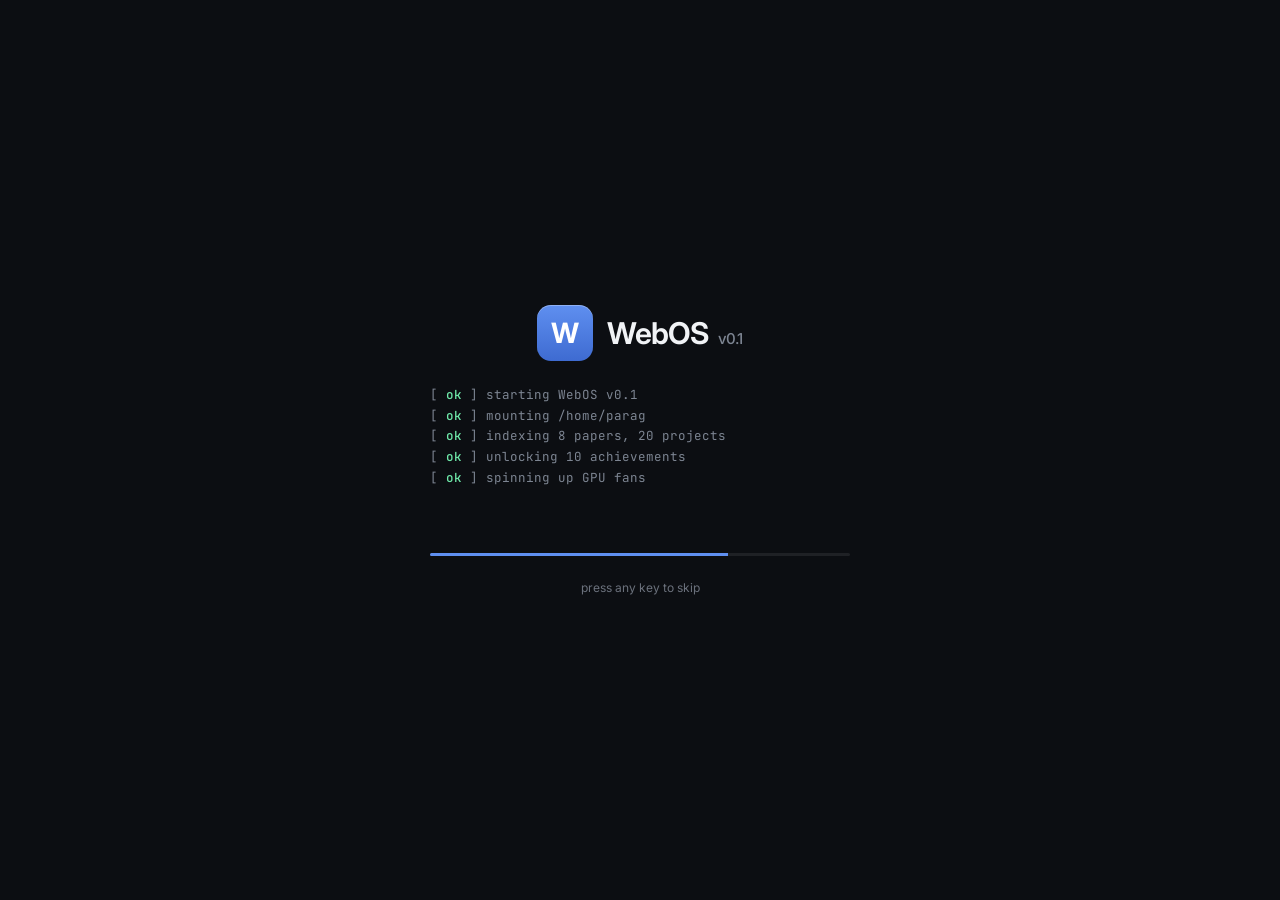
<file: affiliations/index.html>
<!doctype html><html lang=en class=no-js><head><meta charset=utf-8><meta name=viewport content="width=device-width,initial-scale=1,viewport-fit=cover"><title>Affiliations · Parag Dutta</title><meta name=author content="Parag Dutta"><meta name=description content="List of Academic/Professional Affiliations"><meta name=color-scheme content="dark light"><meta name=theme-color content="#0c0e12"><meta property="og:url" content="https://parag1604.github.io/affiliations/"><meta property="og:site_name" content="Parag Dutta"><meta property="og:title" content="Affiliations"><meta property="og:description" content="List of Academic/Professional Affiliations"><meta property="og:locale" content="en"><meta property="og:type" content="article"><meta property="article:published_time" content="2025-08-12T00:00:00+00:00"><meta property="article:modified_time" content="2025-08-12T00:00:00+00:00"><meta property="og:image" content="https://parag1604.github.io/images/site-feature-image.png"><script>(function(){var e,t=document.documentElement;t.classList.remove("no-js"),t.classList.add("js"),e=null;try{e=localStorage.getItem("theme")}catch{}e||(e=window.matchMedia("(prefers-color-scheme: light)").matches?"light":"dark"),t.setAttribute("data-theme",e)})()</script><link rel=preconnect href=https://fonts.googleapis.com><link rel=preconnect href=https://fonts.gstatic.com crossorigin><link rel=stylesheet href="https://fonts.googleapis.com/css2?family=Inter:wght@400;500;600;700&family=JetBrains+Mono:wght@400;500;700&display=swap"><link rel=stylesheet href=https://cdnjs.cloudflare.com/ajax/libs/font-awesome/6.5.2/css/all.min.css crossorigin=anonymous referrerpolicy=no-referrer><link rel=stylesheet href=/css/main.min.df78d3b8f9a67daea41f708523214e5ae3012f587891113952834db0172aaf57.css><link rel=icon type=image/png sizes=32x32 href=/favicons/favicon-32x32.png><link rel=icon type=image/png sizes=16x16 href=/favicons/favicon-16x16.png><link rel=apple-touch-icon sizes=180x180 href=/favicons/apple-touch-icon.png></head><body class=os data-pubs=8 data-projects=20 data-accolades=10 data-degrees=3><div class=wallpaper aria-hidden=true><svg class="scene" viewBox="0 0 1600 1e3" preserveAspectRatio="xMidYMid slice" aria-hidden="true" focusable="false"><defs><linearGradient id="sc-sky" x1="0" y1="0" x2="0" y2="1"><stop offset="0" class="sc-sky-top"/><stop offset=".55" class="sc-sky-mid"/><stop offset=".82" class="sc-sky-low"/></linearGradient><linearGradient id="sc-lake" x1="0" y1="0" x2="0" y2="1"><stop offset="0" class="sc-lake-top"/><stop offset="1" class="sc-lake-bottom"/></linearGradient><linearGradient id="sc-haze" x1="0" y1="0" x2="0" y2="1"><stop offset="0" class="sc-haze" stop-opacity="0"/><stop offset="1" class="sc-haze"/></linearGradient><radialGradient id="sc-glow"><stop offset="0" class="sc-glow"/><stop offset="1" class="sc-glow" stop-opacity="0"/></radialGradient><mask id="sc-crescent"><rect width="1600" height="1e3" fill="#fff"/><circle cx="1205" cy="235" r="46" fill="#000"/></mask></defs><rect class="sc-sky" width="1600" height="1e3" fill="url(#sc-sky)"/><g class="sc-stars"><circle cx="1519" cy="9" r=".9333333333333333" style="--tw:1"/><circle cx="1438" cy="18" r="1.2666666666666666" style="--tw:2"/><circle cx="1357" cy="27" r="1.6" style="--tw:3"/><circle cx="1276" cy="36" r=".6" style="--tw:4"/><circle cx="1195" cy="45" r=".9333333333333333" style="--tw:5"/><circle cx="1114" cy="54" r="1.2666666666666666" style="--tw:6"/><circle cx="1033" cy="63" r="1.6" style="--tw:0"/><circle cx="952" cy="72" r=".6" style="--tw:1"/><circle cx="871" cy="81" r=".9333333333333333" style="--tw:2"/><circle cx="790" cy="90" r="1.2666666666666666" style="--tw:3"/><circle cx="709" cy="99" r="1.6" style="--tw:4"/><circle cx="628" cy="108" r=".6" style="--tw:5"/><circle cx="547" cy="117" r=".9333333333333333" style="--tw:6"/><circle cx="466" cy="126" r="1.2666666666666666" style="--tw:0"/><circle cx="385" cy="135" r="1.6" style="--tw:1"/><circle cx="304" cy="144" r=".6" style="--tw:2"/><circle cx="223" cy="153" r=".9333333333333333" style="--tw:3"/><circle cx="142" cy="162" r="1.2666666666666666" style="--tw:4"/><circle cx="61" cy="171" r="1.6" style="--tw:5"/><circle cx="1580" cy="180" r=".6" style="--tw:6"/><circle cx="1499" cy="189" r=".9333333333333333" style="--tw:0"/><circle cx="1418" cy="198" r="1.2666666666666666" style="--tw:1"/><circle cx="1337" cy="207" r="1.6" style="--tw:2"/><circle cx="1256" cy="216" r=".6" style="--tw:3"/><circle cx="1175" cy="225" r=".9333333333333333" style="--tw:4"/><circle cx="1094" cy="234" r="1.2666666666666666" style="--tw:5"/><circle cx="1013" cy="243" r="1.6" style="--tw:6"/><circle cx="932" cy="252" r=".6" style="--tw:0"/><circle cx="851" cy="261" r=".9333333333333333" style="--tw:1"/><circle cx="770" cy="270" r="1.2666666666666666" style="--tw:2"/><circle cx="689" cy="279" r="1.6" style="--tw:3"/><circle cx="608" cy="288" r=".6" style="--tw:4"/><circle cx="527" cy="297" r=".9333333333333333" style="--tw:5"/><circle cx="446" cy="306" r="1.2666666666666666" style="--tw:6"/><circle cx="365" cy="315" r="1.6" style="--tw:0"/><circle cx="284" cy="324" r=".6" style="--tw:1"/><circle cx="203" cy="333" r=".9333333333333333" style="--tw:2"/><circle cx="122" cy="342" r="1.2666666666666666" style="--tw:3"/><circle cx="41" cy="351" r="1.6" style="--tw:4"/><circle cx="1560" cy="360" r=".6" style="--tw:5"/><circle cx="1479" cy="369" r=".9333333333333333" style="--tw:6"/><circle cx="1398" cy="378" r="1.2666666666666666" style="--tw:0"/><circle cx="1317" cy="387" r="1.6" style="--tw:1"/><circle cx="1236" cy="396" r=".6" style="--tw:2"/><circle cx="1155" cy="405" r=".9333333333333333" style="--tw:3"/><circle cx="1074" cy="414" r="1.2666666666666666" style="--tw:4"/><circle cx="993" cy="423" r="1.6" style="--tw:5"/><circle cx="912" cy="432" r=".6" style="--tw:6"/><circle cx="831" cy="441" r=".9333333333333333" style="--tw:0"/><circle cx="750" cy="450" r="1.2666666666666666" style="--tw:1"/><circle cx="669" cy="459" r="1.6" style="--tw:2"/><circle cx="588" cy="468" r=".6" style="--tw:3"/><circle cx="507" cy="477" r=".9333333333333333" style="--tw:4"/><circle cx="426" cy="486" r="1.2666666666666666" style="--tw:5"/><circle cx="345" cy="495" r="1.6" style="--tw:6"/><circle cx="264" cy="504" r=".6" style="--tw:0"/><circle cx="183" cy="513" r=".9333333333333333" style="--tw:1"/><circle cx="102" cy="522" r="1.2666666666666666" style="--tw:2"/><circle cx="21" cy="531" r="1.6" style="--tw:3"/><circle cx="1540" cy="540" r=".6" style="--tw:4"/><circle cx="1459" cy="549" r=".9333333333333333" style="--tw:5"/><circle cx="1378" cy="558" r="1.2666666666666666" style="--tw:6"/><circle cx="1297" cy="7" r="1.6" style="--tw:0"/><circle cx="1216" cy="16" r=".6" style="--tw:1"/><circle cx="1135" cy="25" r=".9333333333333333" style="--tw:2"/><circle cx="1054" cy="34" r="1.2666666666666666" style="--tw:3"/><circle cx="973" cy="43" r="1.6" style="--tw:4"/><circle cx="892" cy="52" r=".6" style="--tw:5"/><circle cx="811" cy="61" r=".9333333333333333" style="--tw:6"/><circle cx="730" cy="70" r="1.2666666666666666" style="--tw:0"/><circle cx="649" cy="79" r="1.6" style="--tw:1"/><circle cx="568" cy="88" r=".6" style="--tw:2"/><circle cx="487" cy="97" r=".9333333333333333" style="--tw:3"/><circle cx="406" cy="106" r="1.2666666666666666" style="--tw:4"/><circle cx="325" cy="115" r="1.6" style="--tw:5"/><circle cx="244" cy="124" r=".6" style="--tw:6"/><circle cx="163" cy="133" r=".9333333333333333" style="--tw:0"/><circle cx="82" cy="142" r="1.2666666666666666" style="--tw:1"/><circle cx="1" cy="151" r="1.6" style="--tw:2"/><circle cx="1520" cy="160" r=".6" style="--tw:3"/><circle cx="1439" cy="169" r=".9333333333333333" style="--tw:4"/><circle cx="1358" cy="178" r="1.2666666666666666" style="--tw:5"/><circle cx="1277" cy="187" r="1.6" style="--tw:6"/><circle cx="1196" cy="196" r=".6" style="--tw:0"/><circle cx="1115" cy="205" r=".9333333333333333" style="--tw:1"/><circle cx="1034" cy="214" r="1.2666666666666666" style="--tw:2"/><circle cx="953" cy="223" r="1.6" style="--tw:3"/><circle cx="872" cy="232" r=".6" style="--tw:4"/><circle cx="791" cy="241" r=".9333333333333333" style="--tw:5"/><circle cx="710" cy="250" r="1.2666666666666666" style="--tw:6"/><circle cx="629" cy="259" r="1.6" style="--tw:0"/><circle cx="548" cy="268" r=".6" style="--tw:1"/><circle cx="467" cy="277" r=".9333333333333333" style="--tw:2"/><circle cx="386" cy="286" r="1.2666666666666666" style="--tw:3"/><circle cx="305" cy="295" r="1.6" style="--tw:4"/><circle cx="224" cy="304" r=".6" style="--tw:5"/><circle cx="143" cy="313" r=".9333333333333333" style="--tw:6"/><circle cx="62" cy="322" r="1.2666666666666666" style="--tw:0"/><circle cx="1581" cy="331" r="1.6" style="--tw:1"/><circle cx="1500" cy="340" r=".6" style="--tw:2"/><circle cx="1419" cy="349" r=".9333333333333333" style="--tw:3"/><circle cx="1338" cy="358" r="1.2666666666666666" style="--tw:4"/><circle cx="1257" cy="367" r="1.6" style="--tw:5"/><circle cx="1176" cy="376" r=".6" style="--tw:6"/><circle cx="1095" cy="385" r=".9333333333333333" style="--tw:0"/><circle cx="1014" cy="394" r="1.2666666666666666" style="--tw:1"/><circle cx="933" cy="403" r="1.6" style="--tw:2"/><circle cx="852" cy="412" r=".6" style="--tw:3"/><circle cx="771" cy="421" r=".9333333333333333" style="--tw:4"/><circle cx="690" cy="430" r="1.2666666666666666" style="--tw:5"/><circle cx="609" cy="439" r="1.6" style="--tw:6"/><circle cx="528" cy="448" r=".6" style="--tw:0"/><circle cx="447" cy="457" r=".9333333333333333" style="--tw:1"/><circle cx="366" cy="466" r="1.2666666666666666" style="--tw:2"/><circle cx="285" cy="475" r="1.6" style="--tw:3"/><circle cx="204" cy="484" r=".6" style="--tw:4"/><circle cx="123" cy="493" r=".9333333333333333" style="--tw:5"/><circle cx="42" cy="502" r="1.2666666666666666" style="--tw:6"/><circle cx="1561" cy="511" r="1.6" style="--tw:0"/><circle cx="1480" cy="520" r=".6" style="--tw:1"/><circle cx="1399" cy="529" r=".9333333333333333" style="--tw:2"/><circle cx="1318" cy="538" r="1.2666666666666666" style="--tw:3"/><circle cx="1237" cy="547" r="1.6" style="--tw:4"/><circle cx="1156" cy="556" r=".6" style="--tw:5"/><circle cx="1075" cy="5" r=".9333333333333333" style="--tw:6"/><circle cx="994" cy="14" r="1.2666666666666666" style="--tw:0"/><circle cx="913" cy="23" r="1.6" style="--tw:1"/><circle cx="832" cy="32" r=".6" style="--tw:2"/><circle cx="751" cy="41" r=".9333333333333333" style="--tw:3"/><circle cx="670" cy="50" r="1.2666666666666666" style="--tw:4"/><circle cx="589" cy="59" r="1.6" style="--tw:5"/><circle cx="508" cy="68" r=".6" style="--tw:6"/><circle cx="427" cy="77" r=".9333333333333333" style="--tw:0"/><circle cx="346" cy="86" r="1.2666666666666666" style="--tw:1"/><circle cx="265" cy="95" r="1.6" style="--tw:2"/><circle cx="184" cy="104" r=".6" style="--tw:3"/><circle cx="103" cy="113" r=".9333333333333333" style="--tw:4"/><circle cx="22" cy="122" r="1.2666666666666666" style="--tw:5"/><circle cx="1541" cy="131" r="1.6" style="--tw:6"/><circle cx="1460" cy="140" r=".6" style="--tw:0"/></g><circle class="sc-glow-disc" cx="1180" cy="250" r="260" fill="url(#sc-glow)"/><circle class="sc-sun" cx="1180" cy="250" r="58"/><circle class="sc-moon" cx="1180" cy="250" r="50" mask="url(#sc-crescent)"/><path class="sc-m1" d="M0 6e2l120-44 90 28 120-72 1e2 46 110-64 110 58 110-44 120 58 110-64 120 54 110-36 120 52 110-46 150 36V1e3H0z"/><rect y="430" width="1600" height="250" fill="url(#sc-haze)"/><path class="sc-m2" d="M0 662l90-34 110 40 120-74 90 44 90-32 110 68 110-58 120 72 120-62 1e2 38 110-68 120 58 110-32 1e2 46 1e2-32V1e3H0z"/><path class="sc-m3" d="M0 742q120-52 240-14t240-10 240 34 240-40 240 32 240-28 160 18V1e3H0z"/><rect class="sc-lake" y="792" width="1600" height="208" fill="url(#sc-lake)"/><g class="sc-reflect"><rect x="1130" y="812" width="100" height="3" rx="1.5"/><rect x="1150" y="830" width="64" height="3" rx="1.5"/><rect x="1118" y="850" width="120" height="2.5" rx="1.25"/><rect x="1160" y="872" width="44" height="2.5" rx="1.25"/><rect x="1140" y="896" width="80" height="2" rx="1"/><rect x="1170" y="922" width="26" height="2" rx="1"/></g><path class="sc-shore" d="M0 796q160-16 340 2t380-4 380 6 5e2-8v14q-3e2 6-6e2.0t-6e2 4T0 806z"/><path class="sc-fore" d="M0 852q160-34 330 8t310 70q80 30 120 70H0z"/><g class="sc-fore"><path d="M118 852l18-64 18 64zm-18 10 26-86 26 86z"/><path d="M196 868l14-50 14 50zm-14 12 22-74 22 74z"/><path d="M260 888l12-40 12 40z"/><path d="M60 860l20-70 20 70z"/></g></svg><div class=wallpaper__grid></div><div class="wallpaper__blob wallpaper__blob--a"></div><div class="wallpaper__blob wallpaper__blob--b"></div><div class="wallpaper__blob wallpaper__blob--c"></div><div class=wallpaper__vignette></div></div><a class=skip-link href=#main>Skip to content</a><nav class=desktop aria-label=Desktop><ul class=desktop__icons><li><a class=dicon href=/ data-open=about><span class=app-tile data-tile=about><i class="fa-solid fa-user-astronaut" aria-hidden=true></i></span>
<span class=dicon__label>About Me</span></a></li><li><a class=dicon href=/publications/ data-open=publications><span class=app-tile data-tile=publications><i class="fa-solid fa-scroll" aria-hidden=true></i></span>
<span class=dicon__label>Publications</span></a></li><li><a class=dicon href=/portfolio/ data-open=portfolio><span class=app-tile data-tile=portfolio><i class="fa-solid fa-code-branch" aria-hidden=true></i></span>
<span class=dicon__label>Portfolio</span></a></li><li><a class=dicon href=/accolades/ data-open=accolades><span class=app-tile data-tile=accolades><i class="fa-solid fa-trophy" aria-hidden=true></i></span>
<span class=dicon__label>Accolades</span></a></li><li><a class=dicon href=/affiliations/ data-open=affiliations><span class=app-tile data-tile=affiliations><i class="fa-solid fa-graduation-cap" aria-hidden=true></i></span>
<span class=dicon__label>Affiliations</span></a></li><li><a class=dicon href=/notes data-open=notes data-external target=_blank rel=noopener><span class=app-tile data-tile=notes><i class="fa-solid fa-book-open" aria-hidden=true></i></span>
<span class=dicon__label>Lecture Notes ↗</span></a></li><li><button class=dicon type=button data-open=terminal>
<span class=app-tile data-tile=terminal><i class="fa-solid fa-terminal" aria-hidden=true></i></span>
<span class=dicon__label>Terminal</span></button></li><li><button class=dicon type=button data-open=agent>
<span class=app-tile data-tile=agent><i class="fa-solid fa-robot" aria-hidden=true></i></span>
<span class=dicon__label>agent.exe</span></button></li><li class=desktop__trash><button class=dicon type=button data-open=trash>
<span class=app-tile data-tile=trash><i class="fa-solid fa-trash-can" aria-hidden=true></i></span>
<span class=dicon__label>Trash</span></button></li></ul><aside class=widgets aria-label=Widgets><div class="widget widget--clock"><time class=widget__time data-clock-big>--:--</time>
<span class=widget__date data-date></span></div><div class="widget widget--tips"><p class=widget__title>Welcome</p><ul class=tips><li><i class="fa-solid fa-arrow-pointer" aria-hidden=true></i><span>Click an icon to open it</span></li><li><i class="fa-solid fa-up-down-left-right" aria-hidden=true></i><span>Drag windows by their title bar</span></li><li><i class="fa-solid fa-magnifying-glass" aria-hidden=true></i><span>Search everything with <kbd>⌘K</kbd></span></li><li><i class="fa-solid fa-terminal" aria-hidden=true></i><span>Curious? Open the Terminal</span></li></ul></div></aside></nav><main id=main class=windows><section class="win is-server" data-app=affiliations data-url=/affiliations/ data-w=720 data-h=620 role=dialog aria-label=Affiliations><header class=win__bar><span class="win__icon app-tile app-tile--sm" data-tile=affiliations><i class="fa-solid fa-graduation-cap" aria-hidden=true></i></span>
<span class=win__title>Affiliations</span>
<span class=win__btns><button class=win__btn type=button data-win=min aria-label=Minimize title=Minimize><i class="fa-solid fa-minus" aria-hidden=true></i></button>
<button class=win__btn type=button data-win=max aria-label=Maximize title=Maximize><i class="fa-regular fa-square" aria-hidden=true></i></button>
<a class="win__btn win__btn--close" href=/ data-win=close aria-label=Close title=Close><i class="fa-solid fa-xmark" aria-hidden=true></i></a></span></header><div class=win__body><header class=doc-head><h1 class=doc-head__title>Affiliations</h1><p class=doc-head__desc>List of Academic/Professional Affiliations</p></header><div class="prose prose--affiliations"><ul><li><p><strong>Ph.D. (Engg.) in Computer Science and Engineering</strong> (2022 onwards)</p><ul><li>Indian Institute of Science (IISc), Bangalore</li><li>Department of Computer Science and Automation (CSA)</li><li>Advisor: Prof. Ambedkar Dukkipati</li></ul></li><li><p><strong>M.Tech. in Computer Science and Engineering</strong> (2019-2021)</p><ul><li>Indian Institute of Science (IISc), Bangalore</li><li>Department of Computer Science and Automation (CSA)</li><li>Advisor: Prof. Ambedkar Dukkipati</li><li>Thesis: &ldquo;Reducing Annotation Effort in Supervised Machine Learning&rdquo; <a class=chip href=https://drive.google.com/file/d/1c4HRh_Tk4dicFYHZ3lXY8KAoJOY3hvz5/view target=_blank rel=noopener>PDF</a></li></ul></li><li><p><strong>B.Tech. in Computer Science and Engineering</strong> (2015-2019)</p><ul><li>Government College of Engineering and Leather Technology, Kolkata</li><li>Department of Computer Science and Engineering</li><li>Advisor: Prof. Srirupa Dasgupta</li><li>Thesis: &ldquo;Dimensionality Reduction of Genome Features for Colon-Cancer Prediction&rdquo;</li></ul></li></ul></div></div><span class=win__resize aria-hidden=true></span></section></main><footer class=taskbar><button class=taskbar__start type=button data-palette-open aria-label="Open launcher">
<span class=os-logo>w</span><span class=taskbar__start-label>WebOS <small>v0.1</small></span></button><div class=taskbar__tasks aria-label="Open windows"></div><div class=taskbar__tray><button class=tray-btn type=button data-palette-open aria-label=Search><i class="fa-solid fa-magnifying-glass" aria-hidden=true></i><kbd>⌘K</kbd></button>
<button class=tray-btn type=button data-theme-toggle aria-label="Toggle light/dark theme">
<i class="fa-solid fa-moon theme-icon--dark" aria-hidden=true></i>
<i class="fa-solid fa-sun theme-icon--light" aria-hidden=true></i>
</button>
<time class="taskbar__clock mono" data-clock>--:--</time></div></footer><template id=tpl-terminal><section class=win data-app=terminal data-w=680 data-h=440 role=dialog aria-label="Terminal — guest@webos"><header class=win__bar><span class="win__icon app-tile app-tile--sm" data-tile=terminal><i class="fa-solid fa-terminal" aria-hidden=true></i></span>
<span class=win__title>Terminal — guest@webos</span>
<span class=win__btns><button class=win__btn type=button data-win=min aria-label=Minimize title=Minimize><i class="fa-solid fa-minus" aria-hidden=true></i></button>
<button class=win__btn type=button data-win=max aria-label=Maximize title=Maximize><i class="fa-regular fa-square" aria-hidden=true></i></button>
<a class="win__btn win__btn--close" href=/ data-win=close aria-label=Close title=Close><i class="fa-solid fa-xmark" aria-hidden=true></i></a></span></header><div class=win__body><div class="term mono" data-terminal><div class=term__out aria-live=polite></div><form class=term__line autocomplete=off><label class=term__prompt><span class=accent>guest@webos</span>:<span class=accent-2>~</span>$</label>
<input class=term__input type=text spellcheck=false autocapitalize=off aria-label="Terminal command"></form></div></div><span class=win__resize aria-hidden=true></span></section></template><template id=tpl-agent><section class=win data-app=agent data-w=500 data-h=470 role=dialog aria-label="agent.exe — q_learning.py"><header class=win__bar><span class="win__icon app-tile app-tile--sm" data-tile=agent><i class="fa-solid fa-robot" aria-hidden=true></i></span>
<span class=win__title>agent.exe — q_learning.py</span>
<span class=win__btns><button class=win__btn type=button data-win=min aria-label=Minimize title=Minimize><i class="fa-solid fa-minus" aria-hidden=true></i></button>
<button class=win__btn type=button data-win=max aria-label=Maximize title=Maximize><i class="fa-regular fa-square" aria-hidden=true></i></button>
<a class="win__btn win__btn--close" href=/ data-win=close aria-label=Close title=Close><i class="fa-solid fa-xmark" aria-hidden=true></i></a></span></header><div class=win__body><figure class=gridworld data-gridworld><canvas class=gridworld__canvas width=440 height=280 aria-label="A reinforcement learning agent learning to reach a goal in a grid world"></canvas><figcaption class="gridworld__hud mono"><span>episode <b data-gw=ep>0</b></span>
<span>steps <b data-gw=steps>–</b></span>
<span>ε <b data-gw=eps>1.00</b></span>
<button class=gridworld__reset type=button data-gw=reset aria-label="Reset agent"><i class="fa-solid fa-rotate-left" aria-hidden=true></i></button></figcaption><p class="gridworld__tip mono dim">a tabular Q-learning agent learning to reach the ★ — click cells to build walls and watch it re-learn</p></figure></div><span class=win__resize aria-hidden=true></span></section></template><template id=tpl-trash><section class=win data-app=trash data-w=640 data-h=420 role=dialog aria-label=Trash><header class=win__bar><span class="win__icon app-tile app-tile--sm" data-tile=trash><i class="fa-solid fa-trash-can" aria-hidden=true></i></span>
<span class=win__title>Trash</span>
<span class=win__btns><button class=win__btn type=button data-win=min aria-label=Minimize title=Minimize><i class="fa-solid fa-minus" aria-hidden=true></i></button>
<button class=win__btn type=button data-win=max aria-label=Maximize title=Maximize><i class="fa-regular fa-square" aria-hidden=true></i></button>
<a class="win__btn win__btn--close" href=/ data-win=close aria-label=Close title=Close><i class="fa-solid fa-xmark" aria-hidden=true></i></a></span></header><div class=win__body><div class=trash><p class="trash__head mono dim">6 items · 0 regrets (approx.)</p><ul class=trash__list><li><button type=button data-file=reviewer2_comments.txt><i class="fa-solid fa-file-lines" aria-hidden=true></i> reviewer2_comments.txt</button></li><li><button type=button data-file=final_final_v3_REAL_final.tex><i class="fa-solid fa-file-code" aria-hidden=true></i> final_final_v3_REAL_final.tex</button></li><li><button type=button data-file=hyperparams_that_didnt_work.yaml><i class="fa-solid fa-file-code" aria-hidden=true></i> hyperparams_that_didnt_work.yaml</button></li><li><button type=button data-file=sleep_schedule.ics><i class="fa-solid fa-calendar-xmark" aria-hidden=true></i> sleep_schedule.ics</button></li><li><button type=button data-file=seed_43_results.csv><i class="fa-solid fa-file-csv" aria-hidden=true></i> seed_43_results.csv</button></li><li><button type=button data-file=todo_touch_grass.md><i class="fa-solid fa-file-lines" aria-hidden=true></i> todo_touch_grass.md</button></li></ul></div></div><span class=win__resize aria-hidden=true></span></section></template><template id=tpl-notepad><section class=win data-app=notepad data-w=520 data-h=380 role=dialog aria-label=Notepad><header class=win__bar><span class="win__icon app-tile app-tile--sm" data-tile=notepad><i class="fa-solid fa-file-lines" aria-hidden=true></i></span>
<span class=win__title>Notepad</span>
<span class=win__btns><button class=win__btn type=button data-win=min aria-label=Minimize title=Minimize><i class="fa-solid fa-minus" aria-hidden=true></i></button>
<button class=win__btn type=button data-win=max aria-label=Maximize title=Maximize><i class="fa-regular fa-square" aria-hidden=true></i></button>
<a class="win__btn win__btn--close" href=/ data-win=close aria-label=Close title=Close><i class="fa-solid fa-xmark" aria-hidden=true></i></a></span></header><div class=win__body><pre class="notepad mono" data-notepad></pre></div><span class=win__resize aria-hidden=true></span></section></template><div class=palette role=dialog aria-modal=true aria-label=Launcher hidden><div class=palette__backdrop data-palette-close></div><div class=palette__box><div class=palette__input-row><span class="mono accent">❯</span>
<input class=palette__input type=text placeholder="Open an app, a link, or run a command…" autocomplete=off spellcheck=false aria-label=Search>
<kbd>esc</kbd></div><ul class=palette__list role=listbox><li role=option data-app=about><i class="fa-solid fa-user-astronaut" aria-hidden=true></i>
<span>About Me</span><span class="palette__meta mono">app</span></li><li role=option data-app=publications><i class="fa-solid fa-scroll" aria-hidden=true></i>
<span>Publications</span><span class="palette__meta mono">app</span></li><li role=option data-app=portfolio><i class="fa-solid fa-code-branch" aria-hidden=true></i>
<span>Portfolio</span><span class="palette__meta mono">app</span></li><li role=option data-app=accolades><i class="fa-solid fa-trophy" aria-hidden=true></i>
<span>Accolades</span><span class="palette__meta mono">app</span></li><li role=option data-app=affiliations><i class="fa-solid fa-graduation-cap" aria-hidden=true></i>
<span>Affiliations</span><span class="palette__meta mono">app</span></li><li role=option data-href=https://parag1604.github.io/notes data-external><i class="fa-solid fa-book-open" aria-hidden=true></i>
<span>Lecture Notes</span><span class="palette__meta mono">opens in new tab</span></li><li role=option data-app=terminal><i class="fa-solid fa-terminal" aria-hidden=true></i><span>Terminal</span><span class="palette__meta mono">app</span></li><li role=option data-app=agent><i class="fa-solid fa-robot" aria-hidden=true></i><span>agent.exe</span><span class="palette__meta mono">app</span></li><li role=option data-app=trash><i class="fa-solid fa-trash-can" aria-hidden=true></i><span>Trash</span><span class="palette__meta mono">app</span></li><li role=option data-href="https://scholar.google.com/citations?user=aZQjPt0AAAAJ&amp;hl=en" data-external><i class="fa-brands fa-google-scholar" aria-hidden=true></i>
<span>Google Scholar</span><span class="palette__meta mono">link</span></li><li role=option data-href=https://github.com/parag1604 data-external><i class="fa-brands fa-github" aria-hidden=true></i>
<span>GitHub</span><span class="palette__meta mono">link</span></li><li role=option data-href=https://www.linkedin.com/in/parag1604 data-external><i class="fa-brands fa-linkedin" aria-hidden=true></i>
<span>Linkedin</span><span class="palette__meta mono">link</span></li><li role=option data-href=https://www.instagram.com/16arag04utta data-external><i class="fa-brands fa-instagram" aria-hidden=true></i>
<span>instagram</span><span class="palette__meta mono">link</span></li><li role=option data-action=theme><i class="fa-solid fa-circle-half-stroke" aria-hidden=true></i><span>Toggle light / dark</span><span class="palette__meta mono">action</span></li><li role=option data-action=wallpaper><i class="fa-solid fa-image" aria-hidden=true></i><span>Next wallpaper</span><span class="palette__meta mono">action</span></li><li role=option data-action=crt><i class="fa-solid fa-tv" aria-hidden=true></i><span>Retro CRT mode</span><span class="palette__meta mono">since 1985</span></li><li role=option data-action=tidy><i class="fa-solid fa-broom" aria-hidden=true></i><span>Close all windows</span><span class="palette__meta mono">action</span></li><li role=option data-action=reboot><i class="fa-solid fa-power-off" aria-hidden=true></i><span>Reboot WebOS</span><span class="palette__meta mono">action</span></li></ul><div class="palette__foot mono dim"><span><kbd>↑</kbd><kbd>↓</kbd> navigate</span><span><kbd>↵</kbd> open</span></div></div></div><div class=ctxmenu role=menu hidden><button role=menuitem data-ctx=terminal><i class="fa-solid fa-terminal" aria-hidden=true></i> Open Terminal here</button>
<button role=menuitem data-ctx=wallpaper><i class="fa-solid fa-image" aria-hidden=true></i> Next wallpaper</button>
<button role=menuitem data-ctx=theme><i class="fa-solid fa-circle-half-stroke" aria-hidden=true></i> Toggle light / dark</button>
<button role=menuitem data-ctx=tidy><i class="fa-solid fa-broom" aria-hidden=true></i> Close all windows</button><hr><button role=menuitem data-ctx=crt><i class="fa-solid fa-tv" aria-hidden=true></i> Retro CRT mode</button>
<button role=menuitem data-ctx=reboot><i class="fa-solid fa-power-off" aria-hidden=true></i> Reboot WebOS</button></div><div class=boot hidden aria-hidden=true><div class=boot__logo><span class="os-logo os-logo--lg">w</span><span class=boot__name>WebOS <small>v0.1</small></span></div><pre class="boot__log mono"></pre><div class=boot__bar><span></span></div><p class="boot__skip mono dim">press any key to skip</p></div><div class=toast role=status aria-live=polite></div><script src=/js/site.min.8a09b96f649d7bea5114d75b0415a3b65a549c6ad67cb6b176d0723efb5fffd2.js defer></script></body></html>
</file>
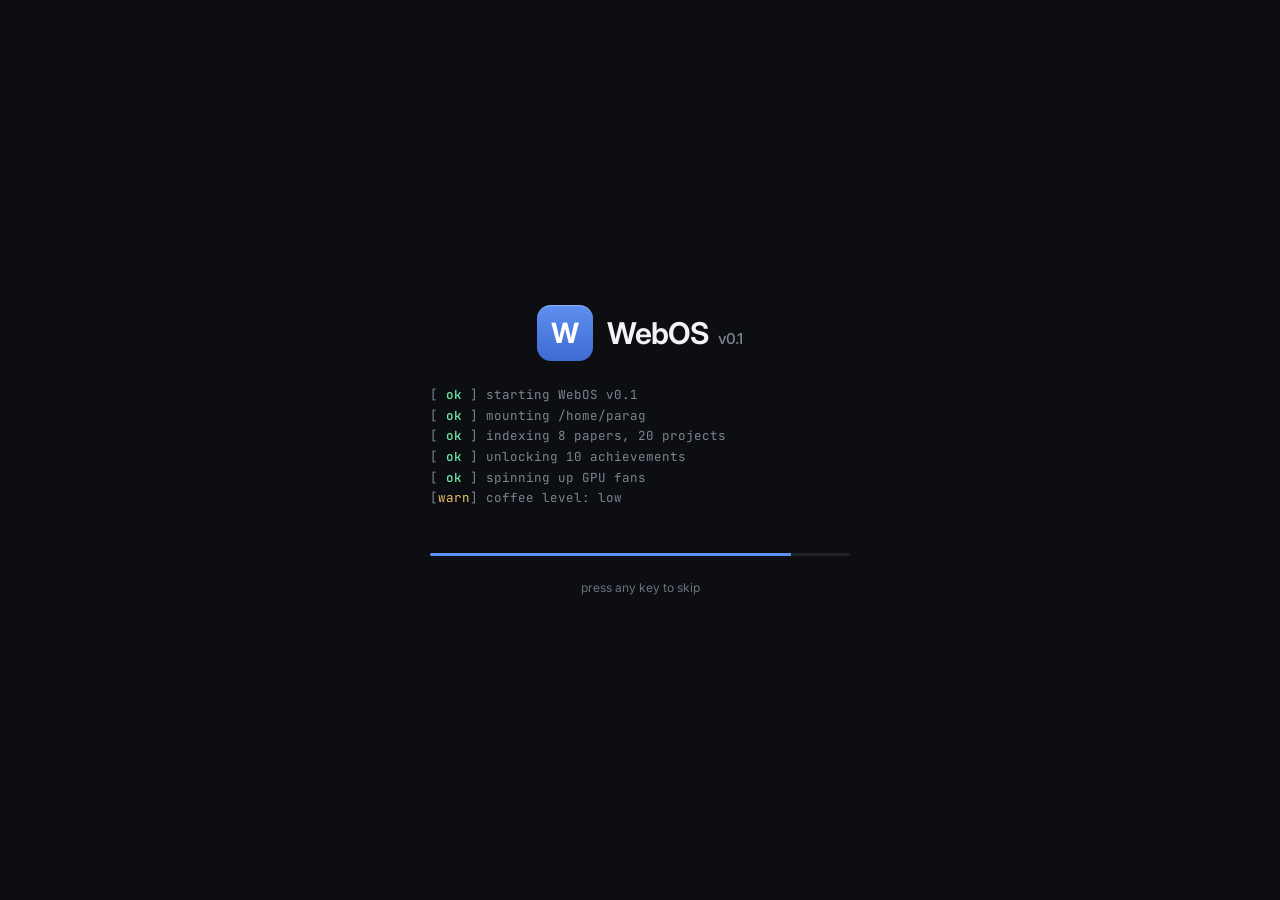
<file: portfolio/index.html>
<!doctype html><html lang=en class=no-js><head><meta charset=utf-8><meta name=viewport content="width=device-width,initial-scale=1,viewport-fit=cover"><title>Portfolio · Parag Dutta</title><meta name=author content="Parag Dutta"><meta name=description content="List of Academic/Professional Projects"><meta name=color-scheme content="dark light"><meta name=theme-color content="#0c0e12"><meta property="og:url" content="https://parag1604.github.io/portfolio/"><meta property="og:site_name" content="Parag Dutta"><meta property="og:title" content="Portfolio"><meta property="og:description" content="List of Academic/Professional Projects"><meta property="og:locale" content="en"><meta property="og:type" content="article"><meta property="article:published_time" content="2025-08-12T00:00:00+00:00"><meta property="article:modified_time" content="2025-08-12T00:00:00+00:00"><meta property="og:image" content="https://parag1604.github.io/images/site-feature-image.png"><script>(function(){var e,t=document.documentElement;t.classList.remove("no-js"),t.classList.add("js"),e=null;try{e=localStorage.getItem("theme")}catch{}e||(e=window.matchMedia("(prefers-color-scheme: light)").matches?"light":"dark"),t.setAttribute("data-theme",e)})()</script><link rel=preconnect href=https://fonts.googleapis.com><link rel=preconnect href=https://fonts.gstatic.com crossorigin><link rel=stylesheet href="https://fonts.googleapis.com/css2?family=Inter:wght@400;500;600;700&family=JetBrains+Mono:wght@400;500;700&display=swap"><link rel=stylesheet href=https://cdnjs.cloudflare.com/ajax/libs/font-awesome/6.5.2/css/all.min.css crossorigin=anonymous referrerpolicy=no-referrer><link rel=stylesheet href=/css/main.min.df78d3b8f9a67daea41f708523214e5ae3012f587891113952834db0172aaf57.css><link rel=icon type=image/png sizes=32x32 href=/favicons/favicon-32x32.png><link rel=icon type=image/png sizes=16x16 href=/favicons/favicon-16x16.png><link rel=apple-touch-icon sizes=180x180 href=/favicons/apple-touch-icon.png></head><body class=os data-pubs=8 data-projects=20 data-accolades=10 data-degrees=3><div class=wallpaper aria-hidden=true><svg class="scene" viewBox="0 0 1600 1e3" preserveAspectRatio="xMidYMid slice" aria-hidden="true" focusable="false"><defs><linearGradient id="sc-sky" x1="0" y1="0" x2="0" y2="1"><stop offset="0" class="sc-sky-top"/><stop offset=".55" class="sc-sky-mid"/><stop offset=".82" class="sc-sky-low"/></linearGradient><linearGradient id="sc-lake" x1="0" y1="0" x2="0" y2="1"><stop offset="0" class="sc-lake-top"/><stop offset="1" class="sc-lake-bottom"/></linearGradient><linearGradient id="sc-haze" x1="0" y1="0" x2="0" y2="1"><stop offset="0" class="sc-haze" stop-opacity="0"/><stop offset="1" class="sc-haze"/></linearGradient><radialGradient id="sc-glow"><stop offset="0" class="sc-glow"/><stop offset="1" class="sc-glow" stop-opacity="0"/></radialGradient><mask id="sc-crescent"><rect width="1600" height="1e3" fill="#fff"/><circle cx="1205" cy="235" r="46" fill="#000"/></mask></defs><rect class="sc-sky" width="1600" height="1e3" fill="url(#sc-sky)"/><g class="sc-stars"><circle cx="1519" cy="9" r=".9333333333333333" style="--tw:1"/><circle cx="1438" cy="18" r="1.2666666666666666" style="--tw:2"/><circle cx="1357" cy="27" r="1.6" style="--tw:3"/><circle cx="1276" cy="36" r=".6" style="--tw:4"/><circle cx="1195" cy="45" r=".9333333333333333" style="--tw:5"/><circle cx="1114" cy="54" r="1.2666666666666666" style="--tw:6"/><circle cx="1033" cy="63" r="1.6" style="--tw:0"/><circle cx="952" cy="72" r=".6" style="--tw:1"/><circle cx="871" cy="81" r=".9333333333333333" style="--tw:2"/><circle cx="790" cy="90" r="1.2666666666666666" style="--tw:3"/><circle cx="709" cy="99" r="1.6" style="--tw:4"/><circle cx="628" cy="108" r=".6" style="--tw:5"/><circle cx="547" cy="117" r=".9333333333333333" style="--tw:6"/><circle cx="466" cy="126" r="1.2666666666666666" style="--tw:0"/><circle cx="385" cy="135" r="1.6" style="--tw:1"/><circle cx="304" cy="144" r=".6" style="--tw:2"/><circle cx="223" cy="153" r=".9333333333333333" style="--tw:3"/><circle cx="142" cy="162" r="1.2666666666666666" style="--tw:4"/><circle cx="61" cy="171" r="1.6" style="--tw:5"/><circle cx="1580" cy="180" r=".6" style="--tw:6"/><circle cx="1499" cy="189" r=".9333333333333333" style="--tw:0"/><circle cx="1418" cy="198" r="1.2666666666666666" style="--tw:1"/><circle cx="1337" cy="207" r="1.6" style="--tw:2"/><circle cx="1256" cy="216" r=".6" style="--tw:3"/><circle cx="1175" cy="225" r=".9333333333333333" style="--tw:4"/><circle cx="1094" cy="234" r="1.2666666666666666" style="--tw:5"/><circle cx="1013" cy="243" r="1.6" style="--tw:6"/><circle cx="932" cy="252" r=".6" style="--tw:0"/><circle cx="851" cy="261" r=".9333333333333333" style="--tw:1"/><circle cx="770" cy="270" r="1.2666666666666666" style="--tw:2"/><circle cx="689" cy="279" r="1.6" style="--tw:3"/><circle cx="608" cy="288" r=".6" style="--tw:4"/><circle cx="527" cy="297" r=".9333333333333333" style="--tw:5"/><circle cx="446" cy="306" r="1.2666666666666666" style="--tw:6"/><circle cx="365" cy="315" r="1.6" style="--tw:0"/><circle cx="284" cy="324" r=".6" style="--tw:1"/><circle cx="203" cy="333" r=".9333333333333333" style="--tw:2"/><circle cx="122" cy="342" r="1.2666666666666666" style="--tw:3"/><circle cx="41" cy="351" r="1.6" style="--tw:4"/><circle cx="1560" cy="360" r=".6" style="--tw:5"/><circle cx="1479" cy="369" r=".9333333333333333" style="--tw:6"/><circle cx="1398" cy="378" r="1.2666666666666666" style="--tw:0"/><circle cx="1317" cy="387" r="1.6" style="--tw:1"/><circle cx="1236" cy="396" r=".6" style="--tw:2"/><circle cx="1155" cy="405" r=".9333333333333333" style="--tw:3"/><circle cx="1074" cy="414" r="1.2666666666666666" style="--tw:4"/><circle cx="993" cy="423" r="1.6" style="--tw:5"/><circle cx="912" cy="432" r=".6" style="--tw:6"/><circle cx="831" cy="441" r=".9333333333333333" style="--tw:0"/><circle cx="750" cy="450" r="1.2666666666666666" style="--tw:1"/><circle cx="669" cy="459" r="1.6" style="--tw:2"/><circle cx="588" cy="468" r=".6" style="--tw:3"/><circle cx="507" cy="477" r=".9333333333333333" style="--tw:4"/><circle cx="426" cy="486" r="1.2666666666666666" style="--tw:5"/><circle cx="345" cy="495" r="1.6" style="--tw:6"/><circle cx="264" cy="504" r=".6" style="--tw:0"/><circle cx="183" cy="513" r=".9333333333333333" style="--tw:1"/><circle cx="102" cy="522" r="1.2666666666666666" style="--tw:2"/><circle cx="21" cy="531" r="1.6" style="--tw:3"/><circle cx="1540" cy="540" r=".6" style="--tw:4"/><circle cx="1459" cy="549" r=".9333333333333333" style="--tw:5"/><circle cx="1378" cy="558" r="1.2666666666666666" style="--tw:6"/><circle cx="1297" cy="7" r="1.6" style="--tw:0"/><circle cx="1216" cy="16" r=".6" style="--tw:1"/><circle cx="1135" cy="25" r=".9333333333333333" style="--tw:2"/><circle cx="1054" cy="34" r="1.2666666666666666" style="--tw:3"/><circle cx="973" cy="43" r="1.6" style="--tw:4"/><circle cx="892" cy="52" r=".6" style="--tw:5"/><circle cx="811" cy="61" r=".9333333333333333" style="--tw:6"/><circle cx="730" cy="70" r="1.2666666666666666" style="--tw:0"/><circle cx="649" cy="79" r="1.6" style="--tw:1"/><circle cx="568" cy="88" r=".6" style="--tw:2"/><circle cx="487" cy="97" r=".9333333333333333" style="--tw:3"/><circle cx="406" cy="106" r="1.2666666666666666" style="--tw:4"/><circle cx="325" cy="115" r="1.6" style="--tw:5"/><circle cx="244" cy="124" r=".6" style="--tw:6"/><circle cx="163" cy="133" r=".9333333333333333" style="--tw:0"/><circle cx="82" cy="142" r="1.2666666666666666" style="--tw:1"/><circle cx="1" cy="151" r="1.6" style="--tw:2"/><circle cx="1520" cy="160" r=".6" style="--tw:3"/><circle cx="1439" cy="169" r=".9333333333333333" style="--tw:4"/><circle cx="1358" cy="178" r="1.2666666666666666" style="--tw:5"/><circle cx="1277" cy="187" r="1.6" style="--tw:6"/><circle cx="1196" cy="196" r=".6" style="--tw:0"/><circle cx="1115" cy="205" r=".9333333333333333" style="--tw:1"/><circle cx="1034" cy="214" r="1.2666666666666666" style="--tw:2"/><circle cx="953" cy="223" r="1.6" style="--tw:3"/><circle cx="872" cy="232" r=".6" style="--tw:4"/><circle cx="791" cy="241" r=".9333333333333333" style="--tw:5"/><circle cx="710" cy="250" r="1.2666666666666666" style="--tw:6"/><circle cx="629" cy="259" r="1.6" style="--tw:0"/><circle cx="548" cy="268" r=".6" style="--tw:1"/><circle cx="467" cy="277" r=".9333333333333333" style="--tw:2"/><circle cx="386" cy="286" r="1.2666666666666666" style="--tw:3"/><circle cx="305" cy="295" r="1.6" style="--tw:4"/><circle cx="224" cy="304" r=".6" style="--tw:5"/><circle cx="143" cy="313" r=".9333333333333333" style="--tw:6"/><circle cx="62" cy="322" r="1.2666666666666666" style="--tw:0"/><circle cx="1581" cy="331" r="1.6" style="--tw:1"/><circle cx="1500" cy="340" r=".6" style="--tw:2"/><circle cx="1419" cy="349" r=".9333333333333333" style="--tw:3"/><circle cx="1338" cy="358" r="1.2666666666666666" style="--tw:4"/><circle cx="1257" cy="367" r="1.6" style="--tw:5"/><circle cx="1176" cy="376" r=".6" style="--tw:6"/><circle cx="1095" cy="385" r=".9333333333333333" style="--tw:0"/><circle cx="1014" cy="394" r="1.2666666666666666" style="--tw:1"/><circle cx="933" cy="403" r="1.6" style="--tw:2"/><circle cx="852" cy="412" r=".6" style="--tw:3"/><circle cx="771" cy="421" r=".9333333333333333" style="--tw:4"/><circle cx="690" cy="430" r="1.2666666666666666" style="--tw:5"/><circle cx="609" cy="439" r="1.6" style="--tw:6"/><circle cx="528" cy="448" r=".6" style="--tw:0"/><circle cx="447" cy="457" r=".9333333333333333" style="--tw:1"/><circle cx="366" cy="466" r="1.2666666666666666" style="--tw:2"/><circle cx="285" cy="475" r="1.6" style="--tw:3"/><circle cx="204" cy="484" r=".6" style="--tw:4"/><circle cx="123" cy="493" r=".9333333333333333" style="--tw:5"/><circle cx="42" cy="502" r="1.2666666666666666" style="--tw:6"/><circle cx="1561" cy="511" r="1.6" style="--tw:0"/><circle cx="1480" cy="520" r=".6" style="--tw:1"/><circle cx="1399" cy="529" r=".9333333333333333" style="--tw:2"/><circle cx="1318" cy="538" r="1.2666666666666666" style="--tw:3"/><circle cx="1237" cy="547" r="1.6" style="--tw:4"/><circle cx="1156" cy="556" r=".6" style="--tw:5"/><circle cx="1075" cy="5" r=".9333333333333333" style="--tw:6"/><circle cx="994" cy="14" r="1.2666666666666666" style="--tw:0"/><circle cx="913" cy="23" r="1.6" style="--tw:1"/><circle cx="832" cy="32" r=".6" style="--tw:2"/><circle cx="751" cy="41" r=".9333333333333333" style="--tw:3"/><circle cx="670" cy="50" r="1.2666666666666666" style="--tw:4"/><circle cx="589" cy="59" r="1.6" style="--tw:5"/><circle cx="508" cy="68" r=".6" style="--tw:6"/><circle cx="427" cy="77" r=".9333333333333333" style="--tw:0"/><circle cx="346" cy="86" r="1.2666666666666666" style="--tw:1"/><circle cx="265" cy="95" r="1.6" style="--tw:2"/><circle cx="184" cy="104" r=".6" style="--tw:3"/><circle cx="103" cy="113" r=".9333333333333333" style="--tw:4"/><circle cx="22" cy="122" r="1.2666666666666666" style="--tw:5"/><circle cx="1541" cy="131" r="1.6" style="--tw:6"/><circle cx="1460" cy="140" r=".6" style="--tw:0"/></g><circle class="sc-glow-disc" cx="1180" cy="250" r="260" fill="url(#sc-glow)"/><circle class="sc-sun" cx="1180" cy="250" r="58"/><circle class="sc-moon" cx="1180" cy="250" r="50" mask="url(#sc-crescent)"/><path class="sc-m1" d="M0 6e2l120-44 90 28 120-72 1e2 46 110-64 110 58 110-44 120 58 110-64 120 54 110-36 120 52 110-46 150 36V1e3H0z"/><rect y="430" width="1600" height="250" fill="url(#sc-haze)"/><path class="sc-m2" d="M0 662l90-34 110 40 120-74 90 44 90-32 110 68 110-58 120 72 120-62 1e2 38 110-68 120 58 110-32 1e2 46 1e2-32V1e3H0z"/><path class="sc-m3" d="M0 742q120-52 240-14t240-10 240 34 240-40 240 32 240-28 160 18V1e3H0z"/><rect class="sc-lake" y="792" width="1600" height="208" fill="url(#sc-lake)"/><g class="sc-reflect"><rect x="1130" y="812" width="100" height="3" rx="1.5"/><rect x="1150" y="830" width="64" height="3" rx="1.5"/><rect x="1118" y="850" width="120" height="2.5" rx="1.25"/><rect x="1160" y="872" width="44" height="2.5" rx="1.25"/><rect x="1140" y="896" width="80" height="2" rx="1"/><rect x="1170" y="922" width="26" height="2" rx="1"/></g><path class="sc-shore" d="M0 796q160-16 340 2t380-4 380 6 5e2-8v14q-3e2 6-6e2.0t-6e2 4T0 806z"/><path class="sc-fore" d="M0 852q160-34 330 8t310 70q80 30 120 70H0z"/><g class="sc-fore"><path d="M118 852l18-64 18 64zm-18 10 26-86 26 86z"/><path d="M196 868l14-50 14 50zm-14 12 22-74 22 74z"/><path d="M260 888l12-40 12 40z"/><path d="M60 860l20-70 20 70z"/></g></svg><div class=wallpaper__grid></div><div class="wallpaper__blob wallpaper__blob--a"></div><div class="wallpaper__blob wallpaper__blob--b"></div><div class="wallpaper__blob wallpaper__blob--c"></div><div class=wallpaper__vignette></div></div><a class=skip-link href=#main>Skip to content</a><nav class=desktop aria-label=Desktop><ul class=desktop__icons><li><a class=dicon href=/ data-open=about><span class=app-tile data-tile=about><i class="fa-solid fa-user-astronaut" aria-hidden=true></i></span>
<span class=dicon__label>About Me</span></a></li><li><a class=dicon href=/publications/ data-open=publications><span class=app-tile data-tile=publications><i class="fa-solid fa-scroll" aria-hidden=true></i></span>
<span class=dicon__label>Publications</span></a></li><li><a class=dicon href=/portfolio/ data-open=portfolio><span class=app-tile data-tile=portfolio><i class="fa-solid fa-code-branch" aria-hidden=true></i></span>
<span class=dicon__label>Portfolio</span></a></li><li><a class=dicon href=/accolades/ data-open=accolades><span class=app-tile data-tile=accolades><i class="fa-solid fa-trophy" aria-hidden=true></i></span>
<span class=dicon__label>Accolades</span></a></li><li><a class=dicon href=/affiliations/ data-open=affiliations><span class=app-tile data-tile=affiliations><i class="fa-solid fa-graduation-cap" aria-hidden=true></i></span>
<span class=dicon__label>Affiliations</span></a></li><li><a class=dicon href=/notes data-open=notes data-external target=_blank rel=noopener><span class=app-tile data-tile=notes><i class="fa-solid fa-book-open" aria-hidden=true></i></span>
<span class=dicon__label>Lecture Notes ↗</span></a></li><li><button class=dicon type=button data-open=terminal>
<span class=app-tile data-tile=terminal><i class="fa-solid fa-terminal" aria-hidden=true></i></span>
<span class=dicon__label>Terminal</span></button></li><li><button class=dicon type=button data-open=agent>
<span class=app-tile data-tile=agent><i class="fa-solid fa-robot" aria-hidden=true></i></span>
<span class=dicon__label>agent.exe</span></button></li><li class=desktop__trash><button class=dicon type=button data-open=trash>
<span class=app-tile data-tile=trash><i class="fa-solid fa-trash-can" aria-hidden=true></i></span>
<span class=dicon__label>Trash</span></button></li></ul><aside class=widgets aria-label=Widgets><div class="widget widget--clock"><time class=widget__time data-clock-big>--:--</time>
<span class=widget__date data-date></span></div><div class="widget widget--tips"><p class=widget__title>Welcome</p><ul class=tips><li><i class="fa-solid fa-arrow-pointer" aria-hidden=true></i><span>Click an icon to open it</span></li><li><i class="fa-solid fa-up-down-left-right" aria-hidden=true></i><span>Drag windows by their title bar</span></li><li><i class="fa-solid fa-magnifying-glass" aria-hidden=true></i><span>Search everything with <kbd>⌘K</kbd></span></li><li><i class="fa-solid fa-terminal" aria-hidden=true></i><span>Curious? Open the Terminal</span></li></ul></div></aside></nav><main id=main class=windows><section class="win is-server" data-app=portfolio data-url=/portfolio/ data-w=900 data-h=660 role=dialog aria-label=Portfolio><header class=win__bar><span class="win__icon app-tile app-tile--sm" data-tile=portfolio><i class="fa-solid fa-code-branch" aria-hidden=true></i></span>
<span class=win__title>Portfolio</span>
<span class=win__btns><button class=win__btn type=button data-win=min aria-label=Minimize title=Minimize><i class="fa-solid fa-minus" aria-hidden=true></i></button>
<button class=win__btn type=button data-win=max aria-label=Maximize title=Maximize><i class="fa-regular fa-square" aria-hidden=true></i></button>
<a class="win__btn win__btn--close" href=/ data-win=close aria-label=Close title=Close><i class="fa-solid fa-xmark" aria-hidden=true></i></a></span></header><div class=win__body><header class=doc-head><h1 class=doc-head__title>Portfolio</h1><p class=doc-head__desc>List of Academic/Professional Projects</p></header><div class=toolbar><label class=search><i class="fa-solid fa-magnifying-glass" aria-hidden=true></i>
<input type=search placeholder="Filter projects — e.g. RL, vision, NLP" data-grep aria-label="Filter projects">
</label><span class="toolbar__count dim" data-grep-count></span></div><div class=projects><article class="card project stagger"><div class="prose project__body"><h2 id=unsupervised-image-captioning-using-multi-agent-rl>Unsupervised Image Captioning using Multi-agent RL</h2><p>Submitted to AAAI 2026 (November 2024 - July 2025)</p><p>The progress of large-scale Vision-Language Models (VLMs) is fundamentally bottlenecked by the immense cost and labor required to create high-quality, human-annotated image-caption datasets. This &ldquo;data ceiling&rdquo; necessitates a shift towards unsupervised methods that can learn without paired data.</p><p>We reframed unsupervised image captioning as an emergent property of goal-oriented communication. We designed LoGIC (Lewis Communication Game for Image Captioning), a multi-agent reinforcement learning game where a &ldquo;Speaker&rdquo; agent describes an image and a &ldquo;Listener&rdquo; agent must identify it from a set of candidates based on the description. The shared goal incentivizes the Speaker to generate maximally informative and precise captions. The optimal strategy for winning the game is high-quality image captioning, which emerges naturally from the agents&rsquo; drive to communicate successfully.</p><p>Fine-tuning a state-of-the-art VLM with LoGIC improved its BLEU score from 44 to 46 with zero additional labeled data. When trained from scratch, our system achieved a 31 BLEU score, establishing a new state-of-the-art in fully unsupervised image captioning by a remarkable 10-point margin.</p></div><button class=project__more type=button hidden>Read more <i class="fa-solid fa-chevron-down" aria-hidden=true></i></button></article><article class="card project stagger"><div class="prose project__body"><h2 id=offline-goal-conditioned-visual-rl-with-large-language-models>Offline Goal-Conditioned Visual RL with Large Language Models</h2><p>Submitted to AAAI 2026 (May 2024 - July 2025)</p><p>Training embodied AI agents (e.g., robots) to follow natural language instructions using online Reinforcement Learning is prohibitively expensive. These methods require hundreds of millions of interactions with the environment and massive computational resources (e.g., multi-GPU nodes), making them impractical for real-world deployment and inaccessible to most researchers.</p><p>This work proposes a radical shift from an online to an offline learning strategy to solve this resource-intensive problem.</p><p>A novel offline, hierarchical RL algorithm, CUVA (Contrastive Universal Value-function Approximation), was developed. CUVA adapts a pre-trained, frozen Large Language Model (LLM) to accept text instructions and visual observations, and then output actions. It learns to infer an implicit sequence of sub-goals from the instruction and uses contrastive learning to train a value function. A New Community Resource: To enable this research, a massive, high-quality offline dataset was collected and released. It contains ~5 million environment interactions from expert, intermediate, and novice policies on the Language-Conditioned Rearrangement benchmark, totaling ~750GB of data.</p><p>The offline approach not only proved viable but surpassed the online methods it was built upon. Using the collected offline data, CUVA achieved a 51.2% success rate on out-of-distribution generalization tasks, outperforming the 46.9% success rate of the online-trained policies that were used to generate the data in the first place. This state-of-the-art result was achieved with minimal computational cost, trainable on a single consumer-grade GPU, democratizing research in this domain.</p></div><button class=project__more type=button hidden>Read more <i class="fa-solid fa-chevron-down" aria-hidden=true></i></button></article><article class="card project stagger"><div class="prose project__body"><h2 id=representation-learning-for-visual-rl-using-fourier-neural-operators>Representation Learning for Visual RL using Fourier Neural Operators</h2><p>In Proceedings of ICCV 2025 (December 2023 - March 2025)</p><p>In visual reinforcement learning, Convolutional Neural Networks (CNNs) are the de facto standard for encoding image observations. However, they are notoriously sensitive to hyperparameters and, more critically, to the dimensions of the input image. This brittleness means that a model trained on low-resolution images will fail when presented with high-resolution images during inference—a common domain shift problem—necessitating costly retraining or error-prone resizing.</p><p>This work introduces a paradigm shift by proposing a Fourier Neural Operator (FNO) as a drop-in replacement for the CNN encoder. Unlike a CNN which operates on pixels, an FNO operates in the frequency domain and learns a resolution-invariant representation. It does this by approximating the underlying Partial Differential Equations (PDEs) that govern the environment&rsquo;s dynamics. By learning the &ldquo;physics&rdquo; of the environment rather than just its visual patterns, the FNO-encoder is inherently robust to changes in discretization (i.e., image size).</p><p>The FNO-encoder demonstrated superior performance and flexibility across multiple benchmarks. It achieved state-of-the-art results (in the model-free setting) on both the CARLA Autonomous Driving benchmark and the Atari 100k benchmark. It was successfully integrated into three distinct families of RL algorithms (PPO, A2C, and Rainbow), improving both final rewards and sample efficiency without requiring any additional hyperparameter tuning. Crucially, it demonstrated true zero-shot domain adaptation, where a policy trained on low-resolution images (48×48) maintained its high performance when evaluated on high-resolution images (224×224) without any fine-tuning.</p></div><button class=project__more type=button hidden>Read more <i class="fa-solid fa-chevron-down" aria-hidden=true></i></button></article><article class="card project stagger"><div class="prose project__body"><h2 id=active-reinforcement-learning-for-offline-policy-improvement>Active Reinforcement Learning for Offline Policy Improvement</h2><p>In Proceedings of AAAI 2025 (December 2021 - August 2024)</p><p>Reinforcement Learning agents often require vast amounts of interaction to learn, which is expensive or dangerous in real-world scenarios like robotics or autonomous driving. Offline RL learns from fixed datasets, but these are often incomplete. The key question is: with a limited budget for new interactions, how can an agent intelligently collect the most valuable data to improve its policy?</p><p>We developed a novel active RL method that directs exploration towards areas of highest uncertainty. By training an ensemble of state representation models, we use the disagreement between their outputs as a proxy for the agent&rsquo;s uncertainty. The agent then preferentially collects new data from these high-uncertainty states, ensuring every new interaction is maximally informative and efficiently fills the most critical gaps in its knowledge.</p><p>Our method reduced the required amount of additional online interaction by up to 75% compared to standard fine-tuning approaches. The framework&rsquo;s robustness was validated across diverse and complex environments, including MuJoCo, AntMaze, and high-fidelity simulators like CARLA (autonomous driving) and IsaacSim (robotics).</p></div><button class=project__more type=button hidden>Read more <i class="fa-solid fa-chevron-down" aria-hidden=true></i></button></article><article class="card project stagger"><div class="prose project__body"><h2 id=causal-feature-alignment-for-robust-computer-vision>Causal Feature Alignment for Robust Computer Vision</h2><p>In Proceedings of WACV 2024 (October 2022 - September 2023)</p><p>Deep neural networks often learn &ldquo;shortcuts&rdquo; by exploiting spurious correlations in training data (e.g., associating &ldquo;cow&rdquo; with &ldquo;green pasture&rdquo; instead of the cow&rsquo;s actual features). This leads to poor out-of-distribution (OOD) generalization and catastrophic failures in real-world deployment.</p><p>We introduced Causal Feature Alignment (CFA), a method that forces a network to focus only on the causal foreground object. After initial training, the model is fine-tuned with an alignment objective: its internal representation of a full image must match the representation of a masked version containing only the foreground object. This penalizes the model for encoding background information. We made this practical by using the Segment Anything Model (SAM) to automate mask generation.</p><p>On the challenging Waterbirds dataset, CFA improved the worst-group accuracy from a baseline of 74% to an unprecedented 93%, setting a new state-of-the-art. The method&rsquo;s effectiveness was confirmed with significant gains on other benchmarks like Colored-MNIST and the ImageNet Backgrounds Challenge.</p></div><button class=project__more type=button hidden>Read more <i class="fa-solid fa-chevron-down" aria-hidden=true></i></button></article><article class="card project stagger"><div class="prose project__body"><h2 id=deep-representation-learning-for-predicting-temporal-event-sets>Deep Representation Learning for Predicting Temporal Event Sets</h2><p>In Proceedings of ACML 2023 (December 2021 - August 2022)</p><p>Many real-world phenomena occur not as single events, but as sets of events (e.g., a patient with multiple diagnoses, a customer buying a basket of items). Traditional forecasting models like Temporal Point Processes (TPPs) are designed for single events and struggle with the combinatorial explosion of modeling event sets.</p><p>We introduced TESET, the first principled framework to model and predict the intensity of event sets in continuous time. It uses a self-supervised contrastive learning objective to learn rich vector embeddings for individual events, where frequently co-occurring events are pulled closer together. The representation for an event set is then formed by aggregating these embeddings, and a transformer model processes the sequence of sets to learn temporal dynamics.</p><p>As a foundational work, TESET established a new, highly effective, and scalable methodology for a previously challenging problem domain. Experiments on multiple real-world datasets showed that TESET significantly outperforms existing methods in both prediction accuracy and computational efficiency.</p></div><button class=project__more type=button hidden>Read more <i class="fa-solid fa-chevron-down" aria-hidden=true></i></button></article><article class="card project stagger"><div class="prose project__body"><h2 id=contextually-regularized-self-supervised-hate-speech-detection-crush>Contextually Regularized Self-Supervised Hate Speech Detection (CRUSH)</h2><p>In Proceedings of NAACL 2022 (July 2021 - November 2021)</p><p>Detecting hate speech is notoriously difficult, especially in code-mixed text where meaning is fluid and context-dependent. Models need to understand the relational context between posts, comments, and replies in a social network thread.</p><p>We developed CRUSH, a framework that integrates graph neural networks (GNNs) with pre-trained transformers. The GNNs explicitly model the conversational structure of social media, while transformers provide powerful language understanding. By training them end-to-end, the model learns to combine linguistic features with conversational context for superior classification.</p><p>CRUSH provides a more robust, nuanced, and context-aware detection system that moves beyond simple text classification to a more sophisticated form of contextual analysis, making it more effective in the complex environment of online social networks.</p></div><button class=project__more type=button hidden>Read more <i class="fa-solid fa-chevron-down" aria-hidden=true></i></button></article><article class="card project stagger"><div class="prose project__body"><h2 id=covihawkes-district-wise-daily-covid-19-case-prediction>CoviHawkes: District-Wise Daily COVID-19 Case Prediction</h2><p>In association with StatsML Group, IISc (March 2021 – June 2021)</p><p>I was part of the team that developed a temporal model for forecasting daily COVID-19 cases across Indian districts. We used graph-based models incorporating inter- and intra-district mobility features to predict case counts with low error. The project, which was featured on the IISc homepage, provided actionable forecasts to help policymakers enact targeted, localized lockdowns instead of disruptive nationwide measures. I also contributed to the public-facing website and poster designs.</p></div><button class=project__more type=button hidden>Read more <i class="fa-solid fa-chevron-down" aria-hidden=true></i></button></article><article class="card project stagger"><div class="prose project__body"><h2 id=few-shot-transfer-learning-for-spine-segmentation>Few-Shot Transfer Learning for Spine Segmentation</h2><p>In collaboration with StatsML Group (IISc), MedImg Group (IISc), and GE-Healthcare (August 2020 – January 2021)</p><p>To address the high cost of medical image annotation, I worked on two methods for spine segmentation in a low-data regime. Our most successful approach involved pre-training a network on partially annotated data and fine-tuning it on a small, fully annotated dataset. This method achieved a high Dice similarity coefficient of 0.86 using as few as 20 complete CT scans, demonstrating a massive boost in performance with minimal supervision.</p></div><button class=project__more type=button hidden>Read more <i class="fa-solid fa-chevron-down" aria-hidden=true></i></button></article><article class="card project stagger"><div class="prose project__body"><h2 id=actively-reducing-redundancies-in-active-learning-for-nlp>Actively Reducing Redundancies in Active Learning for NLP</h2><p>In Proceedings of NAACL 2021 (August 2020 - November 2020)</p><p>Active Learning (AL) aims to reduce annotation costs, but many strategies suffer from redundancy, repeatedly selecting similar examples and wasting the annotation budget. This is especially problematic in tasks like Neural Machine Translation (NMT).</p><p>We developed an enhanced AL strategy that explicitly targets and eliminates redundancy. We used a Siamese network to map sentences to an embedding space where similar sentences are clustered together. The AL selection process then picks representative sentences from diverse clusters, ensuring the annotated data is both informative (high uncertainty) and diverse.</p><p>Our method demonstrated superior data efficiency, achieving higher performance on machine translation and other NLP tasks after consuming the same amount of labeled data as existing AL methods.</p></div><button class=project__more type=button hidden>Read more <i class="fa-solid fa-chevron-down" aria-hidden=true></i></button></article><article class="card project stagger"><div class="prose project__body"><h2 id=explainable-classification-of-mitochondria-microscope-images>Explainable Classification of Mitochondria Microscope Images</h2><p>In collaboration with StatsML Group (IISc) and CML (IISc/UNSW) (June 2020 – October 2020)</p><p>In biological sciences, explainability is as important as accuracy. I developed a novel, lightweight convolutional architecture (4M parameters) for classifying mitochondria images. The model not only achieved 93% accuracy but also produced highly coherent saliency maps, making its predictions transparent to researchers. This stood in contrast to a non-explainable Fast-RCNN model that achieved 96% accuracy, quantifying the trade-off.</p></div><button class=project__more type=button hidden>Read more <i class="fa-solid fa-chevron-down" aria-hidden=true></i></button></article><article class="card project stagger"><div class="prose project__body"><h2 id=deepfake-detection-in-high-compression-videos>Deepfake Detection in High-Compression Videos</h2><p>Deep Learning for Computer Vision Course Project (February 2020 - June 2020)</p><p>Video compression artifacts make deepfake detection incredibly challenging. I developed a simple but effective CNN architecture (inspired by a DCGAN discriminator) that detected 92% of forged videos by sampling just 6-10 frames, outperforming existing methods by over 9%. By incorporating sequential information between frames, the accuracy was pushed to 95%.</p></div><button class=project__more type=button hidden>Read more <i class="fa-solid fa-chevron-down" aria-hidden=true></i></button></article><article class="card project stagger"><div class="prose project__body"><h2 id=polymorphic-malware-detection-using-deep-learning>Polymorphic Malware Detection Using Deep Learning</h2><p>Systems Security Course Project (September 2019 - November 2019)</p><p>Polymorphic malware evades detection by constantly changing its signature. As a proof-of-concept, I explored a novel detection method by converting malware binaries into grayscale images and training a CNN classifier on them. By fine-tuning the model on a custom-built polymorphic malware, I demonstrated that this probabilistic deep learning approach could identify threats that deterministic methods would miss.</p></div><button class=project__more type=button hidden>Read more <i class="fa-solid fa-chevron-down" aria-hidden=true></i></button></article><article class="card project stagger"><div class="prose project__body"><h2 id=prediction-of-colon-cancer-based-on-genome-features>Prediction of Colon Cancer Based on Genome Features</h2><p>B.Tech. Final Year Project (September 2018 - May 2019)</p><p>This project tackled a classic bioinformatics challenge: a dataset with over 2000 genomic features but only 62 observations. My work focused on a comparative study of dimensionality reduction techniques (PCA, LDA, PLS, etc.) combined with various classifiers (SVM, Random Forest, etc.). The most effective pipeline involved reducing the data to 40 features with PLS and using a Linear SVM for classification.</p></div><button class=project__more type=button hidden>Read more <i class="fa-solid fa-chevron-down" aria-hidden=true></i></button></article><article class="card project stagger"><div class="prose project__body"><h2 id=providing-relevant-answers-to-search-engine-queries>Providing Relevant Answers to Search Engine Queries</h2><p>Microsoft AI Challenge (November 2018 - December 2018)</p><p>The goal was to provide precise, direct answers to factual search queries. I developed a pipelined model using pre-trained transformers and a multi-hop attention network. The system first ranked relevant text passages from search results and then used a Machine Reading Comprehension (MRC) component to extract the exact answer span. Our model significantly outperformed most others in the competition.</p></div><button class=project__more type=button hidden>Read more <i class="fa-solid fa-chevron-down" aria-hidden=true></i></button></article><article class="card project stagger"><div class="prose project__body"><h2 id=social-media-sentiment-analysis>Social Media Sentiment Analysis</h2><p>B.Tech. Extra Credit Project (August 2018 - September 2018)</p><p>This was a comparative study on a dataset of 1.6 million tweets to benchmark the performance of various recurrent neural network models. I implemented and evaluated a range of architectures, from basic frequency-based classifiers to RNNs, LSTMs, GRUs, and finally attention-based models, which achieved the highest accuracy.</p></div><button class=project__more type=button hidden>Read more <i class="fa-solid fa-chevron-down" aria-hidden=true></i></button></article><article class="card project stagger"><div class="prose project__body"><h2 id=swarm-intelligence-for-drone-reconnaissance>Swarm Intelligence for Drone Reconnaissance</h2><p>DRDO Robotics and Unmanned Systems Exposition (October 2017 - March 2018)</p><p>I proposed an intelligent system to control a swarm of drones as a single, cohesive unit. Using Particle Swarm Optimization, individual drones could move collaboratively without collision. The architecture was designed with a &ldquo;hive-mind&rdquo; intelligence, enabling group reinforcement learning and shared computational resources, creating a scalable platform for advanced surveillance tasks.</p></div><button class=project__more type=button hidden>Read more <i class="fa-solid fa-chevron-down" aria-hidden=true></i></button></article><article class="card project stagger"><div class="prose project__body"><h2 id=mern-full-stack-web-development-internship>MERN Full-Stack Web Development (Internship)</h2><p>National Informatics Center (January 2018 - March 2018)</p><p>During this internship, I was involved in the ground-up development of a dynamic and responsive progressive web application. I built the entire MERN stack, including a RESTful API backend with NodeJS, ExpressJS, and MongoDB, and a reactive single-page application frontend using ReactJS.</p></div><button class=project__more type=button hidden>Read more <i class="fa-solid fa-chevron-down" aria-hidden=true></i></button></article><article class="card project stagger"><div class="prose project__body"><h2 id=vehicle-numberplate-recognition-at-security-checkpoint>Vehicle Numberplate Recognition at Security Checkpoint</h2><p>Project with Indian Oil Corporation Limited (September 2017 - November 2017)</p><p>I developed a system to automate security logging by reading vehicle number plates from live camera footage. The system used convolutional filters to detect the number plate region, an SSD algorithm for OCR, and a modified locking protocol for database synchronization.</p></div><button class=project__more type=button hidden>Read more <i class="fa-solid fa-chevron-down" aria-hidden=true></i></button></article><article class="card project stagger"><div class="prose project__body"><h2 id=autonomous-atv-movement-based-on-live-camera-feed>Autonomous ATV Movement Based on Live Camera Feed</h2><p>ISRO&rsquo;s National Student Space Challenge (June 2017 - September 2017)</p><p>For this challenge, I built an autonomous ATV that could navigate a terrain using only the feed from an overhead camera. The system used A* search for optimal pathfinding, various image processing techniques for real-time perception (detecting the ATV&rsquo;s position, obstacles, and targets), and stepper motors for precise hardware control.</p></div><button class=project__more type=button hidden>Read more <i class="fa-solid fa-chevron-down" aria-hidden=true></i></button></article><p class="projects__empty dim" hidden>No projects match that filter.</p></div></div><span class=win__resize aria-hidden=true></span></section></main><footer class=taskbar><button class=taskbar__start type=button data-palette-open aria-label="Open launcher">
<span class=os-logo>w</span><span class=taskbar__start-label>WebOS <small>v0.1</small></span></button><div class=taskbar__tasks aria-label="Open windows"></div><div class=taskbar__tray><button class=tray-btn type=button data-palette-open aria-label=Search><i class="fa-solid fa-magnifying-glass" aria-hidden=true></i><kbd>⌘K</kbd></button>
<button class=tray-btn type=button data-theme-toggle aria-label="Toggle light/dark theme">
<i class="fa-solid fa-moon theme-icon--dark" aria-hidden=true></i>
<i class="fa-solid fa-sun theme-icon--light" aria-hidden=true></i>
</button>
<time class="taskbar__clock mono" data-clock>--:--</time></div></footer><template id=tpl-terminal><section class=win data-app=terminal data-w=680 data-h=440 role=dialog aria-label="Terminal — guest@webos"><header class=win__bar><span class="win__icon app-tile app-tile--sm" data-tile=terminal><i class="fa-solid fa-terminal" aria-hidden=true></i></span>
<span class=win__title>Terminal — guest@webos</span>
<span class=win__btns><button class=win__btn type=button data-win=min aria-label=Minimize title=Minimize><i class="fa-solid fa-minus" aria-hidden=true></i></button>
<button class=win__btn type=button data-win=max aria-label=Maximize title=Maximize><i class="fa-regular fa-square" aria-hidden=true></i></button>
<a class="win__btn win__btn--close" href=/ data-win=close aria-label=Close title=Close><i class="fa-solid fa-xmark" aria-hidden=true></i></a></span></header><div class=win__body><div class="term mono" data-terminal><div class=term__out aria-live=polite></div><form class=term__line autocomplete=off><label class=term__prompt><span class=accent>guest@webos</span>:<span class=accent-2>~</span>$</label>
<input class=term__input type=text spellcheck=false autocapitalize=off aria-label="Terminal command"></form></div></div><span class=win__resize aria-hidden=true></span></section></template><template id=tpl-agent><section class=win data-app=agent data-w=500 data-h=470 role=dialog aria-label="agent.exe — q_learning.py"><header class=win__bar><span class="win__icon app-tile app-tile--sm" data-tile=agent><i class="fa-solid fa-robot" aria-hidden=true></i></span>
<span class=win__title>agent.exe — q_learning.py</span>
<span class=win__btns><button class=win__btn type=button data-win=min aria-label=Minimize title=Minimize><i class="fa-solid fa-minus" aria-hidden=true></i></button>
<button class=win__btn type=button data-win=max aria-label=Maximize title=Maximize><i class="fa-regular fa-square" aria-hidden=true></i></button>
<a class="win__btn win__btn--close" href=/ data-win=close aria-label=Close title=Close><i class="fa-solid fa-xmark" aria-hidden=true></i></a></span></header><div class=win__body><figure class=gridworld data-gridworld><canvas class=gridworld__canvas width=440 height=280 aria-label="A reinforcement learning agent learning to reach a goal in a grid world"></canvas><figcaption class="gridworld__hud mono"><span>episode <b data-gw=ep>0</b></span>
<span>steps <b data-gw=steps>–</b></span>
<span>ε <b data-gw=eps>1.00</b></span>
<button class=gridworld__reset type=button data-gw=reset aria-label="Reset agent"><i class="fa-solid fa-rotate-left" aria-hidden=true></i></button></figcaption><p class="gridworld__tip mono dim">a tabular Q-learning agent learning to reach the ★ — click cells to build walls and watch it re-learn</p></figure></div><span class=win__resize aria-hidden=true></span></section></template><template id=tpl-trash><section class=win data-app=trash data-w=640 data-h=420 role=dialog aria-label=Trash><header class=win__bar><span class="win__icon app-tile app-tile--sm" data-tile=trash><i class="fa-solid fa-trash-can" aria-hidden=true></i></span>
<span class=win__title>Trash</span>
<span class=win__btns><button class=win__btn type=button data-win=min aria-label=Minimize title=Minimize><i class="fa-solid fa-minus" aria-hidden=true></i></button>
<button class=win__btn type=button data-win=max aria-label=Maximize title=Maximize><i class="fa-regular fa-square" aria-hidden=true></i></button>
<a class="win__btn win__btn--close" href=/ data-win=close aria-label=Close title=Close><i class="fa-solid fa-xmark" aria-hidden=true></i></a></span></header><div class=win__body><div class=trash><p class="trash__head mono dim">6 items · 0 regrets (approx.)</p><ul class=trash__list><li><button type=button data-file=reviewer2_comments.txt><i class="fa-solid fa-file-lines" aria-hidden=true></i> reviewer2_comments.txt</button></li><li><button type=button data-file=final_final_v3_REAL_final.tex><i class="fa-solid fa-file-code" aria-hidden=true></i> final_final_v3_REAL_final.tex</button></li><li><button type=button data-file=hyperparams_that_didnt_work.yaml><i class="fa-solid fa-file-code" aria-hidden=true></i> hyperparams_that_didnt_work.yaml</button></li><li><button type=button data-file=sleep_schedule.ics><i class="fa-solid fa-calendar-xmark" aria-hidden=true></i> sleep_schedule.ics</button></li><li><button type=button data-file=seed_43_results.csv><i class="fa-solid fa-file-csv" aria-hidden=true></i> seed_43_results.csv</button></li><li><button type=button data-file=todo_touch_grass.md><i class="fa-solid fa-file-lines" aria-hidden=true></i> todo_touch_grass.md</button></li></ul></div></div><span class=win__resize aria-hidden=true></span></section></template><template id=tpl-notepad><section class=win data-app=notepad data-w=520 data-h=380 role=dialog aria-label=Notepad><header class=win__bar><span class="win__icon app-tile app-tile--sm" data-tile=notepad><i class="fa-solid fa-file-lines" aria-hidden=true></i></span>
<span class=win__title>Notepad</span>
<span class=win__btns><button class=win__btn type=button data-win=min aria-label=Minimize title=Minimize><i class="fa-solid fa-minus" aria-hidden=true></i></button>
<button class=win__btn type=button data-win=max aria-label=Maximize title=Maximize><i class="fa-regular fa-square" aria-hidden=true></i></button>
<a class="win__btn win__btn--close" href=/ data-win=close aria-label=Close title=Close><i class="fa-solid fa-xmark" aria-hidden=true></i></a></span></header><div class=win__body><pre class="notepad mono" data-notepad></pre></div><span class=win__resize aria-hidden=true></span></section></template><div class=palette role=dialog aria-modal=true aria-label=Launcher hidden><div class=palette__backdrop data-palette-close></div><div class=palette__box><div class=palette__input-row><span class="mono accent">❯</span>
<input class=palette__input type=text placeholder="Open an app, a link, or run a command…" autocomplete=off spellcheck=false aria-label=Search>
<kbd>esc</kbd></div><ul class=palette__list role=listbox><li role=option data-app=about><i class="fa-solid fa-user-astronaut" aria-hidden=true></i>
<span>About Me</span><span class="palette__meta mono">app</span></li><li role=option data-app=publications><i class="fa-solid fa-scroll" aria-hidden=true></i>
<span>Publications</span><span class="palette__meta mono">app</span></li><li role=option data-app=portfolio><i class="fa-solid fa-code-branch" aria-hidden=true></i>
<span>Portfolio</span><span class="palette__meta mono">app</span></li><li role=option data-app=accolades><i class="fa-solid fa-trophy" aria-hidden=true></i>
<span>Accolades</span><span class="palette__meta mono">app</span></li><li role=option data-app=affiliations><i class="fa-solid fa-graduation-cap" aria-hidden=true></i>
<span>Affiliations</span><span class="palette__meta mono">app</span></li><li role=option data-href=https://parag1604.github.io/notes data-external><i class="fa-solid fa-book-open" aria-hidden=true></i>
<span>Lecture Notes</span><span class="palette__meta mono">opens in new tab</span></li><li role=option data-app=terminal><i class="fa-solid fa-terminal" aria-hidden=true></i><span>Terminal</span><span class="palette__meta mono">app</span></li><li role=option data-app=agent><i class="fa-solid fa-robot" aria-hidden=true></i><span>agent.exe</span><span class="palette__meta mono">app</span></li><li role=option data-app=trash><i class="fa-solid fa-trash-can" aria-hidden=true></i><span>Trash</span><span class="palette__meta mono">app</span></li><li role=option data-href="https://scholar.google.com/citations?user=aZQjPt0AAAAJ&amp;hl=en" data-external><i class="fa-brands fa-google-scholar" aria-hidden=true></i>
<span>Google Scholar</span><span class="palette__meta mono">link</span></li><li role=option data-href=https://github.com/parag1604 data-external><i class="fa-brands fa-github" aria-hidden=true></i>
<span>GitHub</span><span class="palette__meta mono">link</span></li><li role=option data-href=https://www.linkedin.com/in/parag1604 data-external><i class="fa-brands fa-linkedin" aria-hidden=true></i>
<span>Linkedin</span><span class="palette__meta mono">link</span></li><li role=option data-href=https://www.instagram.com/16arag04utta data-external><i class="fa-brands fa-instagram" aria-hidden=true></i>
<span>instagram</span><span class="palette__meta mono">link</span></li><li role=option data-action=theme><i class="fa-solid fa-circle-half-stroke" aria-hidden=true></i><span>Toggle light / dark</span><span class="palette__meta mono">action</span></li><li role=option data-action=wallpaper><i class="fa-solid fa-image" aria-hidden=true></i><span>Next wallpaper</span><span class="palette__meta mono">action</span></li><li role=option data-action=crt><i class="fa-solid fa-tv" aria-hidden=true></i><span>Retro CRT mode</span><span class="palette__meta mono">since 1985</span></li><li role=option data-action=tidy><i class="fa-solid fa-broom" aria-hidden=true></i><span>Close all windows</span><span class="palette__meta mono">action</span></li><li role=option data-action=reboot><i class="fa-solid fa-power-off" aria-hidden=true></i><span>Reboot WebOS</span><span class="palette__meta mono">action</span></li></ul><div class="palette__foot mono dim"><span><kbd>↑</kbd><kbd>↓</kbd> navigate</span><span><kbd>↵</kbd> open</span></div></div></div><div class=ctxmenu role=menu hidden><button role=menuitem data-ctx=terminal><i class="fa-solid fa-terminal" aria-hidden=true></i> Open Terminal here</button>
<button role=menuitem data-ctx=wallpaper><i class="fa-solid fa-image" aria-hidden=true></i> Next wallpaper</button>
<button role=menuitem data-ctx=theme><i class="fa-solid fa-circle-half-stroke" aria-hidden=true></i> Toggle light / dark</button>
<button role=menuitem data-ctx=tidy><i class="fa-solid fa-broom" aria-hidden=true></i> Close all windows</button><hr><button role=menuitem data-ctx=crt><i class="fa-solid fa-tv" aria-hidden=true></i> Retro CRT mode</button>
<button role=menuitem data-ctx=reboot><i class="fa-solid fa-power-off" aria-hidden=true></i> Reboot WebOS</button></div><div class=boot hidden aria-hidden=true><div class=boot__logo><span class="os-logo os-logo--lg">w</span><span class=boot__name>WebOS <small>v0.1</small></span></div><pre class="boot__log mono"></pre><div class=boot__bar><span></span></div><p class="boot__skip mono dim">press any key to skip</p></div><div class=toast role=status aria-live=polite></div><script src=/js/site.min.8a09b96f649d7bea5114d75b0415a3b65a549c6ad67cb6b176d0723efb5fffd2.js defer></script></body></html>
</file>
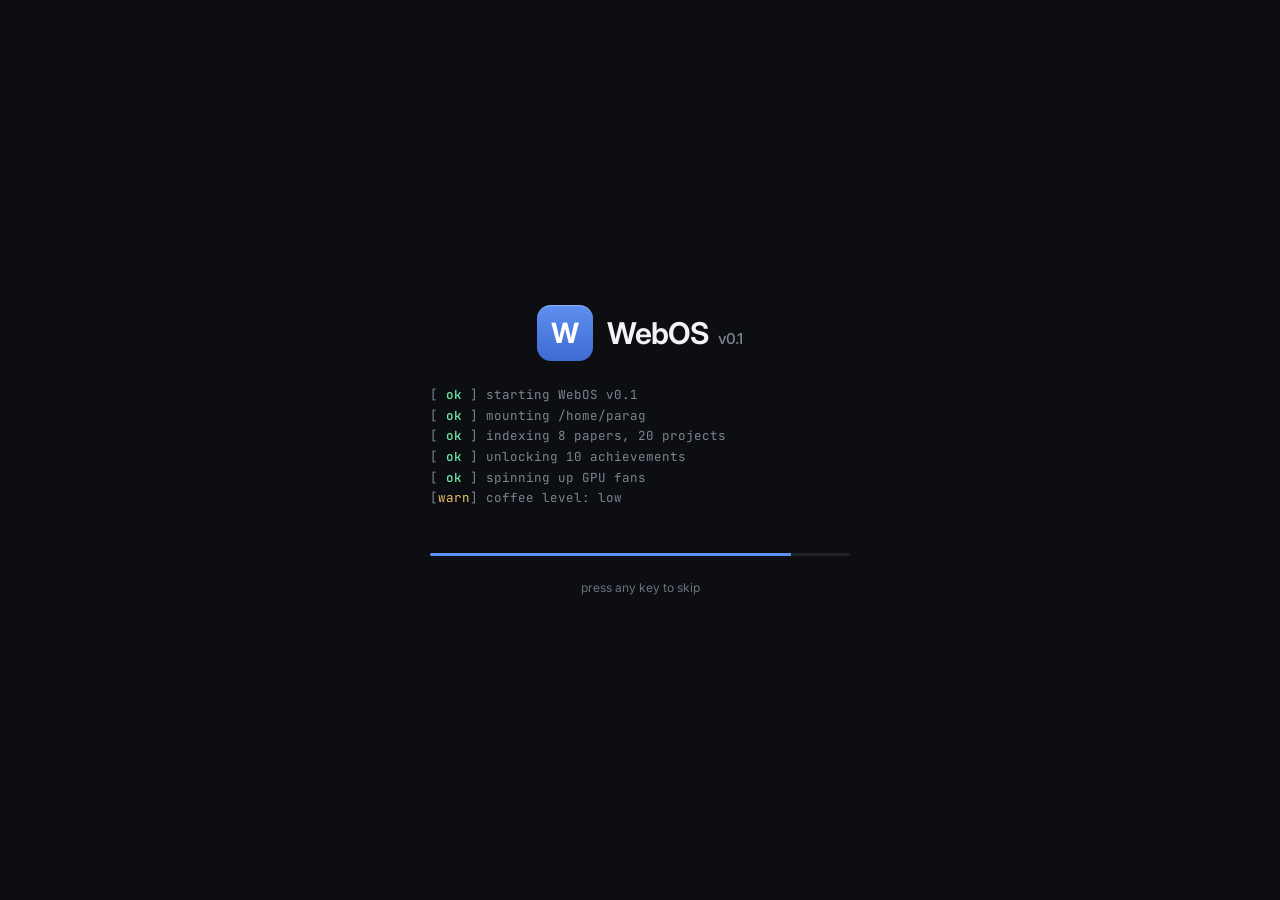
<file: publications/index.html>
<!doctype html><html lang=en class=no-js><head><meta charset=utf-8><meta name=viewport content="width=device-width,initial-scale=1,viewport-fit=cover"><title>Publications · Parag Dutta</title><meta name=author content="Parag Dutta"><meta name=description content="List of Publications in top conferences"><meta name=color-scheme content="dark light"><meta name=theme-color content="#0c0e12"><meta property="og:url" content="https://parag1604.github.io/publications/"><meta property="og:site_name" content="Parag Dutta"><meta property="og:title" content="Publications"><meta property="og:description" content="List of Publications in top conferences"><meta property="og:locale" content="en"><meta property="og:type" content="article"><meta property="article:published_time" content="2025-08-12T00:00:00+00:00"><meta property="article:modified_time" content="2025-08-12T00:00:00+00:00"><meta property="og:image" content="https://parag1604.github.io/images/site-feature-image.png"><script>(function(){var e,t=document.documentElement;t.classList.remove("no-js"),t.classList.add("js"),e=null;try{e=localStorage.getItem("theme")}catch{}e||(e=window.matchMedia("(prefers-color-scheme: light)").matches?"light":"dark"),t.setAttribute("data-theme",e)})()</script><link rel=preconnect href=https://fonts.googleapis.com><link rel=preconnect href=https://fonts.gstatic.com crossorigin><link rel=stylesheet href="https://fonts.googleapis.com/css2?family=Inter:wght@400;500;600;700&family=JetBrains+Mono:wght@400;500;700&display=swap"><link rel=stylesheet href=https://cdnjs.cloudflare.com/ajax/libs/font-awesome/6.5.2/css/all.min.css crossorigin=anonymous referrerpolicy=no-referrer><link rel=stylesheet href=/css/main.min.df78d3b8f9a67daea41f708523214e5ae3012f587891113952834db0172aaf57.css><link rel=icon type=image/png sizes=32x32 href=/favicons/favicon-32x32.png><link rel=icon type=image/png sizes=16x16 href=/favicons/favicon-16x16.png><link rel=apple-touch-icon sizes=180x180 href=/favicons/apple-touch-icon.png></head><body class=os data-pubs=8 data-projects=20 data-accolades=10 data-degrees=3><div class=wallpaper aria-hidden=true><svg class="scene" viewBox="0 0 1600 1e3" preserveAspectRatio="xMidYMid slice" aria-hidden="true" focusable="false"><defs><linearGradient id="sc-sky" x1="0" y1="0" x2="0" y2="1"><stop offset="0" class="sc-sky-top"/><stop offset=".55" class="sc-sky-mid"/><stop offset=".82" class="sc-sky-low"/></linearGradient><linearGradient id="sc-lake" x1="0" y1="0" x2="0" y2="1"><stop offset="0" class="sc-lake-top"/><stop offset="1" class="sc-lake-bottom"/></linearGradient><linearGradient id="sc-haze" x1="0" y1="0" x2="0" y2="1"><stop offset="0" class="sc-haze" stop-opacity="0"/><stop offset="1" class="sc-haze"/></linearGradient><radialGradient id="sc-glow"><stop offset="0" class="sc-glow"/><stop offset="1" class="sc-glow" stop-opacity="0"/></radialGradient><mask id="sc-crescent"><rect width="1600" height="1e3" fill="#fff"/><circle cx="1205" cy="235" r="46" fill="#000"/></mask></defs><rect class="sc-sky" width="1600" height="1e3" fill="url(#sc-sky)"/><g class="sc-stars"><circle cx="1519" cy="9" r=".9333333333333333" style="--tw:1"/><circle cx="1438" cy="18" r="1.2666666666666666" style="--tw:2"/><circle cx="1357" cy="27" r="1.6" style="--tw:3"/><circle cx="1276" cy="36" r=".6" style="--tw:4"/><circle cx="1195" cy="45" r=".9333333333333333" style="--tw:5"/><circle cx="1114" cy="54" r="1.2666666666666666" style="--tw:6"/><circle cx="1033" cy="63" r="1.6" style="--tw:0"/><circle cx="952" cy="72" r=".6" style="--tw:1"/><circle cx="871" cy="81" r=".9333333333333333" style="--tw:2"/><circle cx="790" cy="90" r="1.2666666666666666" style="--tw:3"/><circle cx="709" cy="99" r="1.6" style="--tw:4"/><circle cx="628" cy="108" r=".6" style="--tw:5"/><circle cx="547" cy="117" r=".9333333333333333" style="--tw:6"/><circle cx="466" cy="126" r="1.2666666666666666" style="--tw:0"/><circle cx="385" cy="135" r="1.6" style="--tw:1"/><circle cx="304" cy="144" r=".6" style="--tw:2"/><circle cx="223" cy="153" r=".9333333333333333" style="--tw:3"/><circle cx="142" cy="162" r="1.2666666666666666" style="--tw:4"/><circle cx="61" cy="171" r="1.6" style="--tw:5"/><circle cx="1580" cy="180" r=".6" style="--tw:6"/><circle cx="1499" cy="189" r=".9333333333333333" style="--tw:0"/><circle cx="1418" cy="198" r="1.2666666666666666" style="--tw:1"/><circle cx="1337" cy="207" r="1.6" style="--tw:2"/><circle cx="1256" cy="216" r=".6" style="--tw:3"/><circle cx="1175" cy="225" r=".9333333333333333" style="--tw:4"/><circle cx="1094" cy="234" r="1.2666666666666666" style="--tw:5"/><circle cx="1013" cy="243" r="1.6" style="--tw:6"/><circle cx="932" cy="252" r=".6" style="--tw:0"/><circle cx="851" cy="261" r=".9333333333333333" style="--tw:1"/><circle cx="770" cy="270" r="1.2666666666666666" style="--tw:2"/><circle cx="689" cy="279" r="1.6" style="--tw:3"/><circle cx="608" cy="288" r=".6" style="--tw:4"/><circle cx="527" cy="297" r=".9333333333333333" style="--tw:5"/><circle cx="446" cy="306" r="1.2666666666666666" style="--tw:6"/><circle cx="365" cy="315" r="1.6" style="--tw:0"/><circle cx="284" cy="324" r=".6" style="--tw:1"/><circle cx="203" cy="333" r=".9333333333333333" style="--tw:2"/><circle cx="122" cy="342" r="1.2666666666666666" style="--tw:3"/><circle cx="41" cy="351" r="1.6" style="--tw:4"/><circle cx="1560" cy="360" r=".6" style="--tw:5"/><circle cx="1479" cy="369" r=".9333333333333333" style="--tw:6"/><circle cx="1398" cy="378" r="1.2666666666666666" style="--tw:0"/><circle cx="1317" cy="387" r="1.6" style="--tw:1"/><circle cx="1236" cy="396" r=".6" style="--tw:2"/><circle cx="1155" cy="405" r=".9333333333333333" style="--tw:3"/><circle cx="1074" cy="414" r="1.2666666666666666" style="--tw:4"/><circle cx="993" cy="423" r="1.6" style="--tw:5"/><circle cx="912" cy="432" r=".6" style="--tw:6"/><circle cx="831" cy="441" r=".9333333333333333" style="--tw:0"/><circle cx="750" cy="450" r="1.2666666666666666" style="--tw:1"/><circle cx="669" cy="459" r="1.6" style="--tw:2"/><circle cx="588" cy="468" r=".6" style="--tw:3"/><circle cx="507" cy="477" r=".9333333333333333" style="--tw:4"/><circle cx="426" cy="486" r="1.2666666666666666" style="--tw:5"/><circle cx="345" cy="495" r="1.6" style="--tw:6"/><circle cx="264" cy="504" r=".6" style="--tw:0"/><circle cx="183" cy="513" r=".9333333333333333" style="--tw:1"/><circle cx="102" cy="522" r="1.2666666666666666" style="--tw:2"/><circle cx="21" cy="531" r="1.6" style="--tw:3"/><circle cx="1540" cy="540" r=".6" style="--tw:4"/><circle cx="1459" cy="549" r=".9333333333333333" style="--tw:5"/><circle cx="1378" cy="558" r="1.2666666666666666" style="--tw:6"/><circle cx="1297" cy="7" r="1.6" style="--tw:0"/><circle cx="1216" cy="16" r=".6" style="--tw:1"/><circle cx="1135" cy="25" r=".9333333333333333" style="--tw:2"/><circle cx="1054" cy="34" r="1.2666666666666666" style="--tw:3"/><circle cx="973" cy="43" r="1.6" style="--tw:4"/><circle cx="892" cy="52" r=".6" style="--tw:5"/><circle cx="811" cy="61" r=".9333333333333333" style="--tw:6"/><circle cx="730" cy="70" r="1.2666666666666666" style="--tw:0"/><circle cx="649" cy="79" r="1.6" style="--tw:1"/><circle cx="568" cy="88" r=".6" style="--tw:2"/><circle cx="487" cy="97" r=".9333333333333333" style="--tw:3"/><circle cx="406" cy="106" r="1.2666666666666666" style="--tw:4"/><circle cx="325" cy="115" r="1.6" style="--tw:5"/><circle cx="244" cy="124" r=".6" style="--tw:6"/><circle cx="163" cy="133" r=".9333333333333333" style="--tw:0"/><circle cx="82" cy="142" r="1.2666666666666666" style="--tw:1"/><circle cx="1" cy="151" r="1.6" style="--tw:2"/><circle cx="1520" cy="160" r=".6" style="--tw:3"/><circle cx="1439" cy="169" r=".9333333333333333" style="--tw:4"/><circle cx="1358" cy="178" r="1.2666666666666666" style="--tw:5"/><circle cx="1277" cy="187" r="1.6" style="--tw:6"/><circle cx="1196" cy="196" r=".6" style="--tw:0"/><circle cx="1115" cy="205" r=".9333333333333333" style="--tw:1"/><circle cx="1034" cy="214" r="1.2666666666666666" style="--tw:2"/><circle cx="953" cy="223" r="1.6" style="--tw:3"/><circle cx="872" cy="232" r=".6" style="--tw:4"/><circle cx="791" cy="241" r=".9333333333333333" style="--tw:5"/><circle cx="710" cy="250" r="1.2666666666666666" style="--tw:6"/><circle cx="629" cy="259" r="1.6" style="--tw:0"/><circle cx="548" cy="268" r=".6" style="--tw:1"/><circle cx="467" cy="277" r=".9333333333333333" style="--tw:2"/><circle cx="386" cy="286" r="1.2666666666666666" style="--tw:3"/><circle cx="305" cy="295" r="1.6" style="--tw:4"/><circle cx="224" cy="304" r=".6" style="--tw:5"/><circle cx="143" cy="313" r=".9333333333333333" style="--tw:6"/><circle cx="62" cy="322" r="1.2666666666666666" style="--tw:0"/><circle cx="1581" cy="331" r="1.6" style="--tw:1"/><circle cx="1500" cy="340" r=".6" style="--tw:2"/><circle cx="1419" cy="349" r=".9333333333333333" style="--tw:3"/><circle cx="1338" cy="358" r="1.2666666666666666" style="--tw:4"/><circle cx="1257" cy="367" r="1.6" style="--tw:5"/><circle cx="1176" cy="376" r=".6" style="--tw:6"/><circle cx="1095" cy="385" r=".9333333333333333" style="--tw:0"/><circle cx="1014" cy="394" r="1.2666666666666666" style="--tw:1"/><circle cx="933" cy="403" r="1.6" style="--tw:2"/><circle cx="852" cy="412" r=".6" style="--tw:3"/><circle cx="771" cy="421" r=".9333333333333333" style="--tw:4"/><circle cx="690" cy="430" r="1.2666666666666666" style="--tw:5"/><circle cx="609" cy="439" r="1.6" style="--tw:6"/><circle cx="528" cy="448" r=".6" style="--tw:0"/><circle cx="447" cy="457" r=".9333333333333333" style="--tw:1"/><circle cx="366" cy="466" r="1.2666666666666666" style="--tw:2"/><circle cx="285" cy="475" r="1.6" style="--tw:3"/><circle cx="204" cy="484" r=".6" style="--tw:4"/><circle cx="123" cy="493" r=".9333333333333333" style="--tw:5"/><circle cx="42" cy="502" r="1.2666666666666666" style="--tw:6"/><circle cx="1561" cy="511" r="1.6" style="--tw:0"/><circle cx="1480" cy="520" r=".6" style="--tw:1"/><circle cx="1399" cy="529" r=".9333333333333333" style="--tw:2"/><circle cx="1318" cy="538" r="1.2666666666666666" style="--tw:3"/><circle cx="1237" cy="547" r="1.6" style="--tw:4"/><circle cx="1156" cy="556" r=".6" style="--tw:5"/><circle cx="1075" cy="5" r=".9333333333333333" style="--tw:6"/><circle cx="994" cy="14" r="1.2666666666666666" style="--tw:0"/><circle cx="913" cy="23" r="1.6" style="--tw:1"/><circle cx="832" cy="32" r=".6" style="--tw:2"/><circle cx="751" cy="41" r=".9333333333333333" style="--tw:3"/><circle cx="670" cy="50" r="1.2666666666666666" style="--tw:4"/><circle cx="589" cy="59" r="1.6" style="--tw:5"/><circle cx="508" cy="68" r=".6" style="--tw:6"/><circle cx="427" cy="77" r=".9333333333333333" style="--tw:0"/><circle cx="346" cy="86" r="1.2666666666666666" style="--tw:1"/><circle cx="265" cy="95" r="1.6" style="--tw:2"/><circle cx="184" cy="104" r=".6" style="--tw:3"/><circle cx="103" cy="113" r=".9333333333333333" style="--tw:4"/><circle cx="22" cy="122" r="1.2666666666666666" style="--tw:5"/><circle cx="1541" cy="131" r="1.6" style="--tw:6"/><circle cx="1460" cy="140" r=".6" style="--tw:0"/></g><circle class="sc-glow-disc" cx="1180" cy="250" r="260" fill="url(#sc-glow)"/><circle class="sc-sun" cx="1180" cy="250" r="58"/><circle class="sc-moon" cx="1180" cy="250" r="50" mask="url(#sc-crescent)"/><path class="sc-m1" d="M0 6e2l120-44 90 28 120-72 1e2 46 110-64 110 58 110-44 120 58 110-64 120 54 110-36 120 52 110-46 150 36V1e3H0z"/><rect y="430" width="1600" height="250" fill="url(#sc-haze)"/><path class="sc-m2" d="M0 662l90-34 110 40 120-74 90 44 90-32 110 68 110-58 120 72 120-62 1e2 38 110-68 120 58 110-32 1e2 46 1e2-32V1e3H0z"/><path class="sc-m3" d="M0 742q120-52 240-14t240-10 240 34 240-40 240 32 240-28 160 18V1e3H0z"/><rect class="sc-lake" y="792" width="1600" height="208" fill="url(#sc-lake)"/><g class="sc-reflect"><rect x="1130" y="812" width="100" height="3" rx="1.5"/><rect x="1150" y="830" width="64" height="3" rx="1.5"/><rect x="1118" y="850" width="120" height="2.5" rx="1.25"/><rect x="1160" y="872" width="44" height="2.5" rx="1.25"/><rect x="1140" y="896" width="80" height="2" rx="1"/><rect x="1170" y="922" width="26" height="2" rx="1"/></g><path class="sc-shore" d="M0 796q160-16 340 2t380-4 380 6 5e2-8v14q-3e2 6-6e2.0t-6e2 4T0 806z"/><path class="sc-fore" d="M0 852q160-34 330 8t310 70q80 30 120 70H0z"/><g class="sc-fore"><path d="M118 852l18-64 18 64zm-18 10 26-86 26 86z"/><path d="M196 868l14-50 14 50zm-14 12 22-74 22 74z"/><path d="M260 888l12-40 12 40z"/><path d="M60 860l20-70 20 70z"/></g></svg><div class=wallpaper__grid></div><div class="wallpaper__blob wallpaper__blob--a"></div><div class="wallpaper__blob wallpaper__blob--b"></div><div class="wallpaper__blob wallpaper__blob--c"></div><div class=wallpaper__vignette></div></div><a class=skip-link href=#main>Skip to content</a><nav class=desktop aria-label=Desktop><ul class=desktop__icons><li><a class=dicon href=/ data-open=about><span class=app-tile data-tile=about><i class="fa-solid fa-user-astronaut" aria-hidden=true></i></span>
<span class=dicon__label>About Me</span></a></li><li><a class=dicon href=/publications/ data-open=publications><span class=app-tile data-tile=publications><i class="fa-solid fa-scroll" aria-hidden=true></i></span>
<span class=dicon__label>Publications</span></a></li><li><a class=dicon href=/portfolio/ data-open=portfolio><span class=app-tile data-tile=portfolio><i class="fa-solid fa-code-branch" aria-hidden=true></i></span>
<span class=dicon__label>Portfolio</span></a></li><li><a class=dicon href=/accolades/ data-open=accolades><span class=app-tile data-tile=accolades><i class="fa-solid fa-trophy" aria-hidden=true></i></span>
<span class=dicon__label>Accolades</span></a></li><li><a class=dicon href=/affiliations/ data-open=affiliations><span class=app-tile data-tile=affiliations><i class="fa-solid fa-graduation-cap" aria-hidden=true></i></span>
<span class=dicon__label>Affiliations</span></a></li><li><a class=dicon href=/notes data-open=notes data-external target=_blank rel=noopener><span class=app-tile data-tile=notes><i class="fa-solid fa-book-open" aria-hidden=true></i></span>
<span class=dicon__label>Lecture Notes ↗</span></a></li><li><button class=dicon type=button data-open=terminal>
<span class=app-tile data-tile=terminal><i class="fa-solid fa-terminal" aria-hidden=true></i></span>
<span class=dicon__label>Terminal</span></button></li><li><button class=dicon type=button data-open=agent>
<span class=app-tile data-tile=agent><i class="fa-solid fa-robot" aria-hidden=true></i></span>
<span class=dicon__label>agent.exe</span></button></li><li class=desktop__trash><button class=dicon type=button data-open=trash>
<span class=app-tile data-tile=trash><i class="fa-solid fa-trash-can" aria-hidden=true></i></span>
<span class=dicon__label>Trash</span></button></li></ul><aside class=widgets aria-label=Widgets><div class="widget widget--clock"><time class=widget__time data-clock-big>--:--</time>
<span class=widget__date data-date></span></div><div class="widget widget--tips"><p class=widget__title>Welcome</p><ul class=tips><li><i class="fa-solid fa-arrow-pointer" aria-hidden=true></i><span>Click an icon to open it</span></li><li><i class="fa-solid fa-up-down-left-right" aria-hidden=true></i><span>Drag windows by their title bar</span></li><li><i class="fa-solid fa-magnifying-glass" aria-hidden=true></i><span>Search everything with <kbd>⌘K</kbd></span></li><li><i class="fa-solid fa-terminal" aria-hidden=true></i><span>Curious? Open the Terminal</span></li></ul></div></aside></nav><main id=main class=windows><section class="win is-server" data-app=publications data-url=/publications/ data-w=820 data-h=640 role=dialog aria-label=Publications><header class=win__bar><span class="win__icon app-tile app-tile--sm" data-tile=publications><i class="fa-solid fa-scroll" aria-hidden=true></i></span>
<span class=win__title>Publications</span>
<span class=win__btns><button class=win__btn type=button data-win=min aria-label=Minimize title=Minimize><i class="fa-solid fa-minus" aria-hidden=true></i></button>
<button class=win__btn type=button data-win=max aria-label=Maximize title=Maximize><i class="fa-regular fa-square" aria-hidden=true></i></button>
<a class="win__btn win__btn--close" href=/ data-win=close aria-label=Close title=Close><i class="fa-solid fa-xmark" aria-hidden=true></i></a></span></header><div class=win__body><header class=doc-head><h1 class=doc-head__title>Publications</h1><p class=doc-head__desc>List of Publications in top conferences</p></header><div class="prose prose--publications"><h2 id=preprints>Preprints</h2><ul><li><strong>Emergent Natural Language with Communication Games for Improving Image Captioning Capabilities without Additional Data</strong> <a class=chip href=https://arxiv.org/abs/2507.08610 target=_blank rel=noopener>arXiv</a><ul><li>By <strong>Parag Dutta</strong> and Ambedkar Dukkipati</li></ul></li></ul><h2 id=journal-articles>Journal Articles</h2><ul><li><strong>Integrating Fourier Analysis and Deep Learning for Robust Detection of Deep Fake Brain Magnetic Resonance Images</strong> <a class=chip href=https://www.sciencedirect.com/science/article/pii/S0167865526001066 target=_blank rel=noopener>ABS</a><ul><li>By Vaishnavi Ravi, Yogesh K. Sahu, Prabhas R. Onteru, <strong>Parag Dutta</strong>, Dhanshree Warokar, Padma Murali, Rajesh Katta, Ambedkar Dukkipati and Phaneendra K. Yalavarthy</li><li>In Pattern Recognition Letters, 2026</li></ul></li></ul><h2 id=conference-papers>Conference Papers</h2><ul><li><p><strong>One Encoder to Rule them All: Representation Learning for Model-free Visual Reinforcement Learning using Fourier Neural Operators</strong> <a class=chip href=https://openaccess.thecvf.com/content/ICCV2025/html/Dutta_One_Encoder_to_Rule_them_All_Representation_Learning_for_Model-free_ICCV_2025_paper.html target=_blank rel=noopener>ABS</a> <a class=chip href=https://openaccess.thecvf.com/content/ICCV2025/papers/Dutta_One_Encoder_to_Rule_them_All_Representation_Learning_for_Model-free_ICCV_2025_paper.pdf target=_blank rel=noopener>PDF</a></p><ul><li>By <strong>Parag Dutta</strong>, Mohd. Ayyoob, Shalabh Bhatnagar and Ambedkar Dukkipati</li><li>In Proceedings of the 2025 IEEE/CVF International Conference on Computer Vision (ICCV)</li></ul></li><li><p><strong>Active reinforcement learning strategies for offline policy improvement</strong> <a class=chip href=https://ojs.aaai.org/index.php/AAAI/article/view/33803 target=_blank rel=noopener>ABS</a> <a class=chip href=https://ojs.aaai.org/index.php/AAAI/article/view/33803/35958 target=_blank rel=noopener>PDF</a></p><ul><li>By Ambedkar Dukkipati, Ranga Shaarad Ayyagari*, Bodhisattwa Dasgupta*, <strong>Parag Dutta</strong>* and Onteru Prabhas Reddy</li><li>In Proceedings of the Thirty-Ninth AAAI Conference on Artificial Intelligence 2025</li></ul></li><li><p><strong>Causal Feature Alignment: Learning to Ignore Spurious Background Features</strong> <a class=chip href=https://openaccess.thecvf.com/content/WACV2024/html/Venkataramani_Causal_Feature_Alignment_Learning_To_Ignore_Spurious_Background_Features_WACV_2024_paper.html target=_blank rel=noopener>ABS</a> <a class=chip href=https://openaccess.thecvf.com/content/WACV2024/papers/Venkataramani_Causal_Feature_Alignment_Learning_To_Ignore_Spurious_Background_Features_WACV_2024_paper.pdf target=_blank rel=noopener>PDF</a></p><ul><li>By Rahul Venkataraman, <strong>Parag Dutta</strong>, Vikram Melapudi and Ambedkar Dukkipati</li><li>In Proceedings of the 25<sup>th</sup> IEEE/CVF Winter Conference on Computer Vision 2024</li></ul></li><li><p><strong>Deep Representation Learning for Predicting Temporal Event Sets in the Continuous Time Domain</strong> <a class=chip href=https://proceedings.mlr.press/v222/dutta24a.html target=_blank rel=noopener>ABS</a> <a class=chip href=https://proceedings.mlr.press/v222/dutta24a/dutta24a.pdf target=_blank rel=noopener>PDF</a> <a class=chip href=https://proceedings.mlr.press/v222/dutta24a/dutta24a-supp.pdf target=_blank rel=noopener>SUPP</a></p><ul><li>By <strong>Parag Dutta</strong>, Kawin Mayilvaghanan, Pratyaksha Sinha, and Ambedkar Dukkipati</li><li>In Proceedings of the 15<sup>th</sup> Asian Conference on Machine Learning 2023</li></ul></li><li><p><strong>CRUSH: Contextually Regularized and User Anchored Self-Supervised Hate Speech Detection</strong> <a class=chip href=https://aclanthology.org/2022.findings-naacl.144/ target=_blank rel=noopener>ABS</a> <a class=chip href=https://aclanthology.org/2022.findings-naacl.144.pdf target=_blank rel=noopener>PDF</a> <a class=chip href=https://aclanthology.org/2022.findings-naacl.144.mp4 target=_blank rel=noopener>Video</a></p><ul><li>By Souvic Chakraborty*, <strong>Parag Dutta</strong>*, Sumegh Roychowdhury* and Animesh Mukherjee</li><li>In Findings of the Association for Computational Linguistics: NAACL 2022</li></ul></li><li><p><strong>Active<sup>2</sup> Learning: Actively Reducing Redundancies in Active Learning Methods for Sequence Tagging and Machine Translation</strong> <a class=chip href=https://aclanthology.org/2021.naacl-main.159/ target=_blank rel=noopener>ABS</a> <a class=chip href=https://aclanthology.org/2021.naacl-main.159.pdf target=_blank rel=noopener>PDF</a> <a class=chip href=https://aclanthology.org/2021.naacl-main.159.mp4 target=_blank rel=noopener>Video</a></p><ul><li>By Rishi Hazra, <strong>Parag Dutta</strong>, Shubham Gupta, Md. Abdul Qaathir and Ambedkar Dukkipati</li><li>In Proceedings of the 2021 Conference of the North American Chapter of the Association for Computational Linguistics: Human Language Technologies</li></ul></li></ul></div></div><span class=win__resize aria-hidden=true></span></section></main><footer class=taskbar><button class=taskbar__start type=button data-palette-open aria-label="Open launcher">
<span class=os-logo>w</span><span class=taskbar__start-label>WebOS <small>v0.1</small></span></button><div class=taskbar__tasks aria-label="Open windows"></div><div class=taskbar__tray><button class=tray-btn type=button data-palette-open aria-label=Search><i class="fa-solid fa-magnifying-glass" aria-hidden=true></i><kbd>⌘K</kbd></button>
<button class=tray-btn type=button data-theme-toggle aria-label="Toggle light/dark theme">
<i class="fa-solid fa-moon theme-icon--dark" aria-hidden=true></i>
<i class="fa-solid fa-sun theme-icon--light" aria-hidden=true></i>
</button>
<time class="taskbar__clock mono" data-clock>--:--</time></div></footer><template id=tpl-terminal><section class=win data-app=terminal data-w=680 data-h=440 role=dialog aria-label="Terminal — guest@webos"><header class=win__bar><span class="win__icon app-tile app-tile--sm" data-tile=terminal><i class="fa-solid fa-terminal" aria-hidden=true></i></span>
<span class=win__title>Terminal — guest@webos</span>
<span class=win__btns><button class=win__btn type=button data-win=min aria-label=Minimize title=Minimize><i class="fa-solid fa-minus" aria-hidden=true></i></button>
<button class=win__btn type=button data-win=max aria-label=Maximize title=Maximize><i class="fa-regular fa-square" aria-hidden=true></i></button>
<a class="win__btn win__btn--close" href=/ data-win=close aria-label=Close title=Close><i class="fa-solid fa-xmark" aria-hidden=true></i></a></span></header><div class=win__body><div class="term mono" data-terminal><div class=term__out aria-live=polite></div><form class=term__line autocomplete=off><label class=term__prompt><span class=accent>guest@webos</span>:<span class=accent-2>~</span>$</label>
<input class=term__input type=text spellcheck=false autocapitalize=off aria-label="Terminal command"></form></div></div><span class=win__resize aria-hidden=true></span></section></template><template id=tpl-agent><section class=win data-app=agent data-w=500 data-h=470 role=dialog aria-label="agent.exe — q_learning.py"><header class=win__bar><span class="win__icon app-tile app-tile--sm" data-tile=agent><i class="fa-solid fa-robot" aria-hidden=true></i></span>
<span class=win__title>agent.exe — q_learning.py</span>
<span class=win__btns><button class=win__btn type=button data-win=min aria-label=Minimize title=Minimize><i class="fa-solid fa-minus" aria-hidden=true></i></button>
<button class=win__btn type=button data-win=max aria-label=Maximize title=Maximize><i class="fa-regular fa-square" aria-hidden=true></i></button>
<a class="win__btn win__btn--close" href=/ data-win=close aria-label=Close title=Close><i class="fa-solid fa-xmark" aria-hidden=true></i></a></span></header><div class=win__body><figure class=gridworld data-gridworld><canvas class=gridworld__canvas width=440 height=280 aria-label="A reinforcement learning agent learning to reach a goal in a grid world"></canvas><figcaption class="gridworld__hud mono"><span>episode <b data-gw=ep>0</b></span>
<span>steps <b data-gw=steps>–</b></span>
<span>ε <b data-gw=eps>1.00</b></span>
<button class=gridworld__reset type=button data-gw=reset aria-label="Reset agent"><i class="fa-solid fa-rotate-left" aria-hidden=true></i></button></figcaption><p class="gridworld__tip mono dim">a tabular Q-learning agent learning to reach the ★ — click cells to build walls and watch it re-learn</p></figure></div><span class=win__resize aria-hidden=true></span></section></template><template id=tpl-trash><section class=win data-app=trash data-w=640 data-h=420 role=dialog aria-label=Trash><header class=win__bar><span class="win__icon app-tile app-tile--sm" data-tile=trash><i class="fa-solid fa-trash-can" aria-hidden=true></i></span>
<span class=win__title>Trash</span>
<span class=win__btns><button class=win__btn type=button data-win=min aria-label=Minimize title=Minimize><i class="fa-solid fa-minus" aria-hidden=true></i></button>
<button class=win__btn type=button data-win=max aria-label=Maximize title=Maximize><i class="fa-regular fa-square" aria-hidden=true></i></button>
<a class="win__btn win__btn--close" href=/ data-win=close aria-label=Close title=Close><i class="fa-solid fa-xmark" aria-hidden=true></i></a></span></header><div class=win__body><div class=trash><p class="trash__head mono dim">6 items · 0 regrets (approx.)</p><ul class=trash__list><li><button type=button data-file=reviewer2_comments.txt><i class="fa-solid fa-file-lines" aria-hidden=true></i> reviewer2_comments.txt</button></li><li><button type=button data-file=final_final_v3_REAL_final.tex><i class="fa-solid fa-file-code" aria-hidden=true></i> final_final_v3_REAL_final.tex</button></li><li><button type=button data-file=hyperparams_that_didnt_work.yaml><i class="fa-solid fa-file-code" aria-hidden=true></i> hyperparams_that_didnt_work.yaml</button></li><li><button type=button data-file=sleep_schedule.ics><i class="fa-solid fa-calendar-xmark" aria-hidden=true></i> sleep_schedule.ics</button></li><li><button type=button data-file=seed_43_results.csv><i class="fa-solid fa-file-csv" aria-hidden=true></i> seed_43_results.csv</button></li><li><button type=button data-file=todo_touch_grass.md><i class="fa-solid fa-file-lines" aria-hidden=true></i> todo_touch_grass.md</button></li></ul></div></div><span class=win__resize aria-hidden=true></span></section></template><template id=tpl-notepad><section class=win data-app=notepad data-w=520 data-h=380 role=dialog aria-label=Notepad><header class=win__bar><span class="win__icon app-tile app-tile--sm" data-tile=notepad><i class="fa-solid fa-file-lines" aria-hidden=true></i></span>
<span class=win__title>Notepad</span>
<span class=win__btns><button class=win__btn type=button data-win=min aria-label=Minimize title=Minimize><i class="fa-solid fa-minus" aria-hidden=true></i></button>
<button class=win__btn type=button data-win=max aria-label=Maximize title=Maximize><i class="fa-regular fa-square" aria-hidden=true></i></button>
<a class="win__btn win__btn--close" href=/ data-win=close aria-label=Close title=Close><i class="fa-solid fa-xmark" aria-hidden=true></i></a></span></header><div class=win__body><pre class="notepad mono" data-notepad></pre></div><span class=win__resize aria-hidden=true></span></section></template><div class=palette role=dialog aria-modal=true aria-label=Launcher hidden><div class=palette__backdrop data-palette-close></div><div class=palette__box><div class=palette__input-row><span class="mono accent">❯</span>
<input class=palette__input type=text placeholder="Open an app, a link, or run a command…" autocomplete=off spellcheck=false aria-label=Search>
<kbd>esc</kbd></div><ul class=palette__list role=listbox><li role=option data-app=about><i class="fa-solid fa-user-astronaut" aria-hidden=true></i>
<span>About Me</span><span class="palette__meta mono">app</span></li><li role=option data-app=publications><i class="fa-solid fa-scroll" aria-hidden=true></i>
<span>Publications</span><span class="palette__meta mono">app</span></li><li role=option data-app=portfolio><i class="fa-solid fa-code-branch" aria-hidden=true></i>
<span>Portfolio</span><span class="palette__meta mono">app</span></li><li role=option data-app=accolades><i class="fa-solid fa-trophy" aria-hidden=true></i>
<span>Accolades</span><span class="palette__meta mono">app</span></li><li role=option data-app=affiliations><i class="fa-solid fa-graduation-cap" aria-hidden=true></i>
<span>Affiliations</span><span class="palette__meta mono">app</span></li><li role=option data-href=https://parag1604.github.io/notes data-external><i class="fa-solid fa-book-open" aria-hidden=true></i>
<span>Lecture Notes</span><span class="palette__meta mono">opens in new tab</span></li><li role=option data-app=terminal><i class="fa-solid fa-terminal" aria-hidden=true></i><span>Terminal</span><span class="palette__meta mono">app</span></li><li role=option data-app=agent><i class="fa-solid fa-robot" aria-hidden=true></i><span>agent.exe</span><span class="palette__meta mono">app</span></li><li role=option data-app=trash><i class="fa-solid fa-trash-can" aria-hidden=true></i><span>Trash</span><span class="palette__meta mono">app</span></li><li role=option data-href="https://scholar.google.com/citations?user=aZQjPt0AAAAJ&amp;hl=en" data-external><i class="fa-brands fa-google-scholar" aria-hidden=true></i>
<span>Google Scholar</span><span class="palette__meta mono">link</span></li><li role=option data-href=https://github.com/parag1604 data-external><i class="fa-brands fa-github" aria-hidden=true></i>
<span>GitHub</span><span class="palette__meta mono">link</span></li><li role=option data-href=https://www.linkedin.com/in/parag1604 data-external><i class="fa-brands fa-linkedin" aria-hidden=true></i>
<span>Linkedin</span><span class="palette__meta mono">link</span></li><li role=option data-href=https://www.instagram.com/16arag04utta data-external><i class="fa-brands fa-instagram" aria-hidden=true></i>
<span>instagram</span><span class="palette__meta mono">link</span></li><li role=option data-action=theme><i class="fa-solid fa-circle-half-stroke" aria-hidden=true></i><span>Toggle light / dark</span><span class="palette__meta mono">action</span></li><li role=option data-action=wallpaper><i class="fa-solid fa-image" aria-hidden=true></i><span>Next wallpaper</span><span class="palette__meta mono">action</span></li><li role=option data-action=crt><i class="fa-solid fa-tv" aria-hidden=true></i><span>Retro CRT mode</span><span class="palette__meta mono">since 1985</span></li><li role=option data-action=tidy><i class="fa-solid fa-broom" aria-hidden=true></i><span>Close all windows</span><span class="palette__meta mono">action</span></li><li role=option data-action=reboot><i class="fa-solid fa-power-off" aria-hidden=true></i><span>Reboot WebOS</span><span class="palette__meta mono">action</span></li></ul><div class="palette__foot mono dim"><span><kbd>↑</kbd><kbd>↓</kbd> navigate</span><span><kbd>↵</kbd> open</span></div></div></div><div class=ctxmenu role=menu hidden><button role=menuitem data-ctx=terminal><i class="fa-solid fa-terminal" aria-hidden=true></i> Open Terminal here</button>
<button role=menuitem data-ctx=wallpaper><i class="fa-solid fa-image" aria-hidden=true></i> Next wallpaper</button>
<button role=menuitem data-ctx=theme><i class="fa-solid fa-circle-half-stroke" aria-hidden=true></i> Toggle light / dark</button>
<button role=menuitem data-ctx=tidy><i class="fa-solid fa-broom" aria-hidden=true></i> Close all windows</button><hr><button role=menuitem data-ctx=crt><i class="fa-solid fa-tv" aria-hidden=true></i> Retro CRT mode</button>
<button role=menuitem data-ctx=reboot><i class="fa-solid fa-power-off" aria-hidden=true></i> Reboot WebOS</button></div><div class=boot hidden aria-hidden=true><div class=boot__logo><span class="os-logo os-logo--lg">w</span><span class=boot__name>WebOS <small>v0.1</small></span></div><pre class="boot__log mono"></pre><div class=boot__bar><span></span></div><p class="boot__skip mono dim">press any key to skip</p></div><div class=toast role=status aria-live=polite></div><script src=/js/site.min.8a09b96f649d7bea5114d75b0415a3b65a549c6ad67cb6b176d0723efb5fffd2.js defer></script></body></html>
</file>
